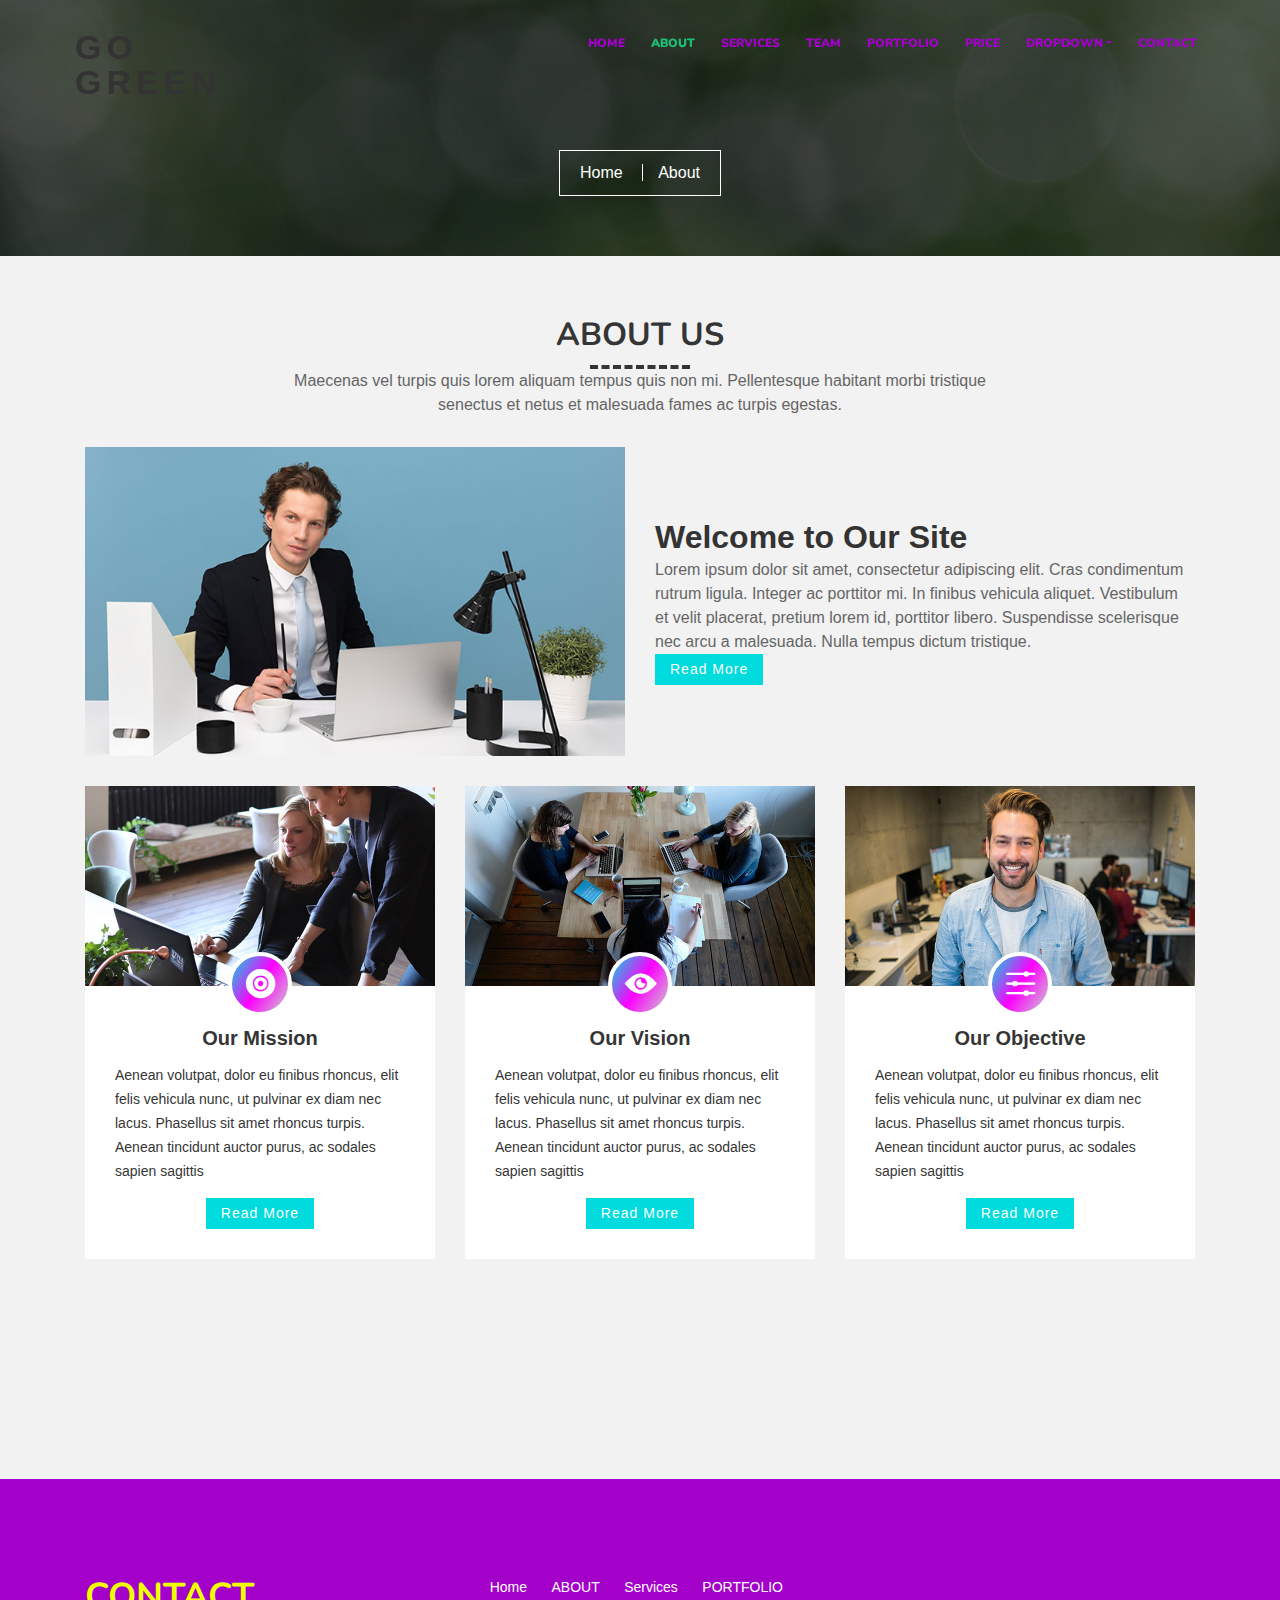
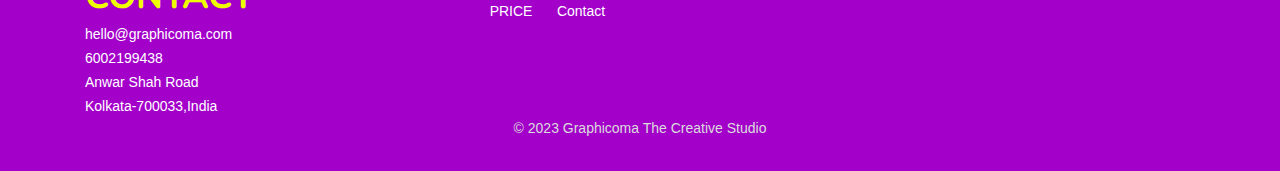
<file: about.html>
<!DOCTYPE html>
<html lang="en">
    <head>
        <meta charset="utf-8">
        <title>GO GREEN | HTML Business Template</title>
        <meta content="width=device-width, initial-scale=1.0" name="viewport">
        <meta content="" name="keywords">
        <meta content="" name="description">

        <!-- Favicons -->
        <link href="img/favicon.ico" rel="icon">
        <link href="img/apple-touch-icon.png" rel="apple-touch-icon">

        <!-- Google Fonts -->
        <link href="https://fonts.googleapis.com/css?family=Montserrat:200,300|Nunito:400,700&display=swap" rel="stylesheet">

        <!-- Bootstrap CSS File -->
        <link href="vendor/bootstrap/css/bootstrap.min.css" rel="stylesheet">

        <!-- Vendor CSS Files -->
        <link href="vendor/ionicons/css/ionicons.min.css" rel="stylesheet">
        <link href="vendor/owlcarousel/assets/owl.carousel.min.css" rel="stylesheet">
        <link href="vendor/lightbox/css/lightbox.min.css" rel="stylesheet">
         <!-- Footer icons -->
         <link rel="stylesheet" href="https://unicons.iconscout.com/release/v4.0.0/css/line.css">
         <link rel="stylesheet" href="https://cdnjs.cloudflare.com/ajax/libs/font-awesome/6.3.0/css/all.min.css" integrity="sha512-SzlrxWUlpfuzQ+pcUCosxcglQRNAq/DZjVsC0lE40xsADsfeQoEypE+enwcOiGjk/bSuGGKHEyjSoQ1zVisanQ==" crossorigin="anonymous" referrerpolicy="no-referrer">

        <!-- Main Stylesheet -->
        <link href="css/style.css" rel="stylesheet">
    </head>

    <body>
        <!-- Header Section Start -->
        <header class="header">
            <div class="container-fluid">
                <div class="logo pull-left">
                    <h1><a href="index.html">GO GREEN</a></h1>
                    <!-- <a href="#"><img src="img/logo.png" alt="" title="" /></a>-->
                </div>

                <nav id="nav-menu-container">
                    <ul class="nav-menu">
                        <li><a href="index.html">Home</a></li>
                        <li class="menu-active"><a href="about.html">About</a></li>
                        <li><a href="service.html">Services</a></li>
                        <li><a href="team.html">Team</a></li>

                        <li><a href="portfolio.html">Portfolio</a></li>
                        <li><a href="price.html">Price</a></li>
                        <li class="menu-has-children"><a href="#">Dropdown <i class="dicon ion-md-arrow-dropdown"></i></a>
                            <ul>
                                <li><a href="">Dropdown Menu</a></li>
                                <li><a href="">Dropdown Menu</a></li>
                                <li><a href="">Dropdown Menu</a></li>
                                <li><a href="">Dropdown Menu</a></li>
                                <li><a href="">Dropdown Menu</a></li>
                            </ul>
                        </li>
                        <li><a href="contact.html">Contact</a></li>
                    </ul>
                </nav>
            </div>
        </header>
        <!-- Header Section End -->
        
        <!-- Banner Section Start-->
        <section class="banner">
            <div class="container">
                <div class="col-lg-12">
                    <div class="banner-nav">
                        <div class="banner-box">
                            <a href="index.html">Home </a>
                            <a href="about.html">About</a>
                        </div>
                    </div>
                </div>
            </div>
        </section>
        <!-- Banner Section End-->

        <!-- About Us Section Start-->
        <section class="about">
            <div class="container">
                <header class="section-header">
                    <h3>About Us</h3>
                    <p>
                        Maecenas vel turpis quis lorem aliquam tempus quis non mi. Pellentesque habitant morbi tristique senectus et netus et malesuada fames ac turpis egestas.
                    </p>
                </header>

                <div class="row align-items-center about-row">
                    <div class="col-md-6">
                        <img src="img/about.jpg" alt="" class="img-fluid">
                    </div>
                    <div class="col-md-6">
                        <h2 class="title"><a href="#">Welcome to Our Site</a></h2>
                        <p>
                            Lorem ipsum dolor sit amet, consectetur adipiscing elit. Cras condimentum rutrum ligula. Integer ac porttitor mi. In finibus vehicula aliquet. Vestibulum et velit placerat, pretium lorem id, porttitor libero. Suspendisse scelerisque nec arcu a malesuada. Nulla tempus dictum tristique.
                        </p>
                        <div class="read-more">
                            <a href="#">Read More</a>
                        </div>
                    </div>
                </div>

                <div class="row about-cols">
                    <div class="col-md-4">
                        <div class="about-col">
                            <div class="img">
                                <img src="img/about-mission.jpg" alt="" class="img-fluid">
                                <div class="icon"><i class="ion-ios-disc"></i></div>
                            </div>
                            <h2 class="title"><a href="#">Our Mission</a></h2>
                            <p>
                                Aenean volutpat, dolor eu finibus rhoncus, elit felis vehicula nunc, ut pulvinar ex diam nec lacus. Phasellus sit amet rhoncus turpis. Aenean tincidunt auctor purus, ac sodales sapien sagittis
                            </p>
                            <div class="read-more">
                                <a href="#">Read More</a>
                            </div>
                        </div>
                    </div>

                    <div class="col-md-4">
                        <div class="about-col">
                            <div class="img">
                                <img src="img/about-vision.jpg" alt="" class="img-fluid">
                                <div class="icon"><i class="ion-ios-eye"></i></div>
                            </div>
                            <h2 class="title"><a href="#">Our Vision</a></h2>
                            <p>
                                Aenean volutpat, dolor eu finibus rhoncus, elit felis vehicula nunc, ut pulvinar ex diam nec lacus. Phasellus sit amet rhoncus turpis. Aenean tincidunt auctor purus, ac sodales sapien sagittis
                            </p>
                            <div class="read-more">
                                <a href="#">Read More</a>
                            </div>
                        </div>
                    </div>

                    <div class="col-md-4">
                        <div class="about-col">
                            <div class="img">
                                <img src="img/about-objective.jpg" alt="" class="img-fluid">
                                <div class="icon"><i class="ion-ios-options"></i></div>
                            </div>
                            <h2 class="title"><a href="#">Our Objective</a></h2>
                            <p>
                                Aenean volutpat, dolor eu finibus rhoncus, elit felis vehicula nunc, ut pulvinar ex diam nec lacus. Phasellus sit amet rhoncus turpis. Aenean tincidunt auctor purus, ac sodales sapien sagittis
                            </p>
                            <div class="read-more">
                                <a href="#">Read More</a>
                            </div>
                        </div>
                    </div>
                </div>
            </div>
        </section>
        <!-- About Us Section End -->

        <!-- Footer Start -->
        <div class="main-content">
            <div class="footer">
                <div class="bubbles">
                    <div class="bubble"
                        style="--size:3.283778460829012rem; --distance:8.273995682244763rem; --position:80.43121961838831%; --time:3.370470516561046s; --delay:-2.4460750377075677s;">
                    </div>
                    <div class="bubble"
                        style="--size:5.048775832023261rem; --distance:8.209048016743958rem; --position:81.24435161533792%; --time:2.689387587750886s; --delay:-3.178866630821537s;">
                    </div>
                    <div class="bubble"
                        style="--size:2.8917775001193196rem; --distance:8.454264258769582rem; --position:-1.892480833658683%; --time:2.870417823317806s; --delay:-3.8694363898657054s;">
                    </div>
                    <div class="bubble"
                        style="--size:2.98950564759547rem; --distance:6.810598321237242rem; --position:100.02057873419844%; --time:2.2412476180211125s; --delay:-3.9669609230968366s;">
                    </div>
                    <div class="bubble"
                        style="--size:3.056008172581711rem; --distance:7.571228915589839rem; --position:101.36290426526402%; --time:3.556279976104421s; --delay:-2.601994631532017s;">
                    </div>
                    <div class="bubble"
                        style="--size:3.22671020910027rem; --distance:8.977876061761204rem; --position:69.44795371340336%; --time:2.0813687087410555s; --delay:-2.561126203255737s;">
                    </div>
                    <div class="bubble"
                        style="--size:5.983498430412179rem; --distance:9.55217569034621rem; --position:33.97699243298395%; --time:2.766369309258826s; --delay:-2.306807070885999s;">
                    </div>
                    <div class="bubble"
                        style="--size:3.7130270767886904rem; --distance:9.15367913841726rem; --position:36.78355273882992%; --time:3.4415953312360266s; --delay:-2.8423432581270194s;">
                    </div>
                    <div class="bubble"
                        style="--size:2.0830849819394457rem; --distance:6.408202865389665rem; --position:-3.7304088146057324%; --time:2.1324701384850853s; --delay:-3.6594998300237567s;">
                    </div>
                    <div class="bubble"
                        style="--size:2.846429800070382rem; --distance:9.850031890259043rem; --position:63.51703893124248%; --time:2.48611792099451s; --delay:-3.957713451098727s;">
                    </div>
                    <div class="bubble"
                        style="--size:2.0204852928911228rem; --distance:7.706337256219967rem; --position:10.659889096699736%; --time:3.8878533177786547s; --delay:-2.7460423807313834s;">
                    </div>
                    <div class="bubble"
                        style="--size:5.148489190934578rem; --distance:7.8185867715909385rem; --position:44.27428830609239%; --time:3.0912972813262374s; --delay:-2.4548184305462204s;">
                    </div>
                    <div class="bubble"
                        style="--size:3.1179981047008507rem; --distance:8.217674226182545rem; --position:-0.8434243039321725%; --time:3.893070336584621s; --delay:-3.482134608090908s;">
                    </div>
                    <div class="bubble"
                        style="--size:3.073022863441822rem; --distance:6.748615665272697rem; --position:17.187709593603337%; --time:2.869641888050805s; --delay:-3.011358944260785s;">
                    </div>
                    <div class="bubble"
                        style="--size:3.040494763665981rem; --distance:6.001078493795163rem; --position:30.428225670705793%; --time:2.1274023672313547s; --delay:-2.269450277325624s;">
                    </div>
                    <div class="bubble"
                        style="--size:2.4934683696411932rem; --distance:9.661759778304251rem; --position:38.28385025284947%; --time:3.3066616446050388s; --delay:-3.903278872741094s;">
                    </div>
                    <div class="bubble"
                        style="--size:4.341153504409132rem; --distance:8.372204276920996rem; --position:8.925467109327556%; --time:2.961530876031502s; --delay:-3.733657008574247s;">
                    </div>
                    <div class="bubble"
                        style="--size:3.017692044104651rem; --distance:7.742406344583268rem; --position:7.135396211953164%; --time:3.9814409149202454s; --delay:-2.769434098028662s;">
                    </div>
                    <div class="bubble"
                        style="--size:5.080150296463536rem; --distance:6.090080087294706rem; --position:99.46159986754385%; --time:3.125230884966736s; --delay:-2.415272316183627s;">
                    </div>
                    <div class="bubble"
                        style="--size:4.220709880817442rem; --distance:6.273886998189256rem; --position:97.58004171875584%; --time:3.1349176005189006s; --delay:-3.9274262276392298s;">
                    </div>
                    <div class="bubble"
                        style="--size:3.567041880882358rem; --distance:6.32323480828306rem; --position:92.70135681477952%; --time:2.1362733605721504s; --delay:-3.1505418730279633s;">
                    </div>
                    <div class="bubble"
                        style="--size:3.5907802134353792rem; --distance:9.870786669090203rem; --position:98.38043362003364%; --time:2.365772524802981s; --delay:-3.155876947312736s;">
                    </div>
                    <div class="bubble"
                        style="--size:3.153202036251672rem; --distance:8.019938162492018rem; --position:17.19668721036048%; --time:3.6277311767623384s; --delay:-3.1876739225876354s;">
                    </div>
                    <div class="bubble"
                        style="--size:3.4877396066133333rem; --distance:8.270634812076594rem; --position:10.484445181872442%; --time:3.0775952904576176s; --delay:-2.2907439552389293s;">
                    </div>
                    <div class="bubble"
                        style="--size:5.766665156529646rem; --distance:9.899439420013206rem; --position:3.2576122174816096%; --time:2.846254474445945s; --delay:-2.0209311226219087s;">
                    </div>
                    <div class="bubble"
                        style="--size:5.239738288627671rem; --distance:8.364557911980619rem; --position:87.23110357446504%; --time:2.1930097960461055s; --delay:-3.0322261546336517s;">
                    </div>
                    <div class="bubble"
                        style="--size:2.1990673841700143rem; --distance:7.720521403005255rem; --position:-0.17107184177207468%; --time:2.5997240933430965s; --delay:-2.07586605687868s;">
                    </div>
                    <div class="bubble"
                        style="--size:2.096379882401747rem; --distance:8.369893834364031rem; --position:32.32516475439321%; --time:3.695249819707472s; --delay:-3.851082655427779s;">
                    </div>
                    <div class="bubble"
                        style="--size:3.638390237165721rem; --distance:9.7664220131003rem; --position:87.38200354757375%; --time:3.862542578562428s; --delay:-2.9797900374453823s;">
                    </div>
                    <div class="bubble"
                        style="--size:2.014227665781494rem; --distance:9.475179023878415rem; --position:18.072465784612906%; --time:2.876721765742051s; --delay:-3.456765174855402s;">
                    </div>
                    <div class="bubble"
                        style="--size:4.835622070747298rem; --distance:6.646442484712818rem; --position:42.56200483263158%; --time:2.4201735129167705s; --delay:-2.129697393514734s;">
                    </div>
                    <div class="bubble"
                        style="--size:2.6544780967758683rem; --distance:9.993914974673478rem; --position:47.41484229787173%; --time:2.6928887058432203s; --delay:-3.6501705520332406s;">
                    </div>
                    <div class="bubble"
                        style="--size:2.1810138227712246rem; --distance:8.625390262659332rem; --position:79.91382406364768%; --time:3.0571539204415643s; --delay:-2.879575299430147s;">
                    </div>
                    <div class="bubble"
                        style="--size:3.9602029523135043rem; --distance:8.811978694178176rem; --position:22.085129474405363%; --time:2.3040885125074015s; --delay:-3.9822714071472305s;">
                    </div>
                    <div class="bubble"
                        style="--size:3.2601731045983255rem; --distance:6.551449087150881rem; --position:56.03044260678546%; --time:3.377917555269709s; --delay:-2.248689205859968s;">
                    </div>
                    <div class="bubble"
                        style="--size:4.724989417802013rem; --distance:8.126549828172152rem; --position:83.76957059823852%; --time:2.8347659523990463s; --delay:-2.4045807342328174s;">
                    </div>
                    <div class="bubble"
                        style="--size:2.4601556144465766rem; --distance:6.451551054345049rem; --position:77.04823997553098%; --time:2.466260099531937s; --delay:-3.8444152858910203s;">
                    </div>
                    <div class="bubble"
                        style="--size:3.5005873287032445rem; --distance:7.9251184298861475rem; --position:-1.7530963025931068%; --time:2.5654285446675242s; --delay:-3.719663280805641s;">
                    </div>
                    <div class="bubble"
                        style="--size:3.287577998169491rem; --distance:9.297377061416393rem; --position:18.741671727246466%; --time:3.341885163952444s; --delay:-2.5715436541146115s;">
                    </div>
                    <div class="bubble"
                        style="--size:5.221728885270182rem; --distance:9.286314646321468rem; --position:42.28149761730227%; --time:3.389657748614331s; --delay:-2.961540852653576s;">
                    </div>
                    <div class="bubble"
                        style="--size:2.818746087299467rem; --distance:6.526311604034215rem; --position:8.32284386562167%; --time:3.533110613536286s; --delay:-3.4929316976539795s;">
                    </div>
                    <div class="bubble"
                        style="--size:3.9555668943551874rem; --distance:7.587517096965727rem; --position:86.98518380989474%; --time:3.8328433866272116s; --delay:-3.947314208169883s;">
                    </div>
                    <div class="bubble"
                        style="--size:5.86344809196979rem; --distance:6.715459413428028rem; --position:93.51712672911347%; --time:3.3194895688568025s; --delay:-2.814996993119309s;">
                    </div>
                    <div class="bubble"
                        style="--size:4.659085472309417rem; --distance:6.833049757751052rem; --position:18.34331186924404%; --time:2.1401803669951542s; --delay:-3.281758431062622s;">
                    </div>
                    <div class="bubble"
                        style="--size:5.647514992520861rem; --distance:6.166187896878902rem; --position:103.56058520261233%; --time:2.7109824838325496s; --delay:-3.5641804780474113s;">
                    </div>
                    <div class="bubble"
                        style="--size:3.4116906103373514rem; --distance:9.87448520511619rem; --position:60.40367758628962%; --time:3.211959351671091s; --delay:-3.909483663267988s;">
                    </div>
                    <div class="bubble"
                        style="--size:4.358059871263618rem; --distance:6.192241875091202rem; --position:55.79560282838993%; --time:3.522040191932956s; --delay:-2.4451874413830073s;">
                    </div>
                    <div class="bubble"
                        style="--size:5.657469779677323rem; --distance:8.59153006822326rem; --position:72.97116848710832%; --time:3.2281152136729996s; --delay:-2.6942268466639807s;">
                    </div>
                    <div class="bubble"
                        style="--size:5.36401084558097rem; --distance:8.032035852980673rem; --position:68.03498132267576%; --time:3.6949889538863347s; --delay:-3.5310246226914868s;">
                    </div>
                    <div class="bubble"
                        style="--size:5.57833766575319rem; --distance:7.499254928961794rem; --position:94.12393327236666%; --time:3.4806354090355405s; --delay:-2.274765603356683s;">
                    </div>
                    <div class="bubble"
                        style="--size:3.2806309747640574rem; --distance:8.488379921065523rem; --position:48.78983463936292%; --time:2.877531426246132s; --delay:-2.096852780408325s;">
                    </div>
                    <div class="bubble"
                        style="--size:2.5739678385733678rem; --distance:8.917657906310211rem; --position:36.30111446297418%; --time:2.132094571645426s; --delay:-2.300338825704596s;">
                    </div>
                    <div class="bubble"
                        style="--size:3.193905105705725rem; --distance:6.837855040140766rem; --position:77.42883266635026%; --time:2.6764254242868546s; --delay:-2.6117600566315358s;">
                    </div>
                    <div class="bubble"
                        style="--size:2.921396795915677rem; --distance:6.017635087648889rem; --position:64.47566942541235%; --time:2.1329836115090024s; --delay:-2.9493514981070006s;">
                    </div>
                    <div class="bubble"
                        style="--size:5.996546073399244rem; --distance:8.438210536324492rem; --position:13.268370807153438%; --time:3.6359501852961262s; --delay:-3.9647431379196347s;">
                    </div>
                    <div class="bubble"
                        style="--size:3.6759907032328405rem; --distance:8.418483277724492rem; --position:32.34008573798657%; --time:2.4480223557558345s; --delay:-2.0329066324347824s;">
                    </div>
                    <div class="bubble"
                        style="--size:4.1642001716890285rem; --distance:7.292867116703618rem; --position:53.7639790538517%; --time:3.502488399088864s; --delay:-2.498372665932038s;">
                    </div>
                    <div class="bubble"
                        style="--size:4.787565853418627rem; --distance:7.002471829807719rem; --position:71.91523290439147%; --time:2.958165535287203s; --delay:-3.874622142256656s;">
                    </div>
                    <div class="bubble"
                        style="--size:2.518311359883132rem; --distance:7.986066195679516rem; --position:64.83491880651033%; --time:2.799838241177398s; --delay:-2.605045923573953s;">
                    </div>
                    <div class="bubble"
                        style="--size:2.876971757413453rem; --distance:6.068564148976618rem; --position:11.865157104893097%; --time:2.827771256360732s; --delay:-2.39512359755763s;">
                    </div>
                    <div class="bubble"
                        style="--size:2.104732688202529rem; --distance:7.730020214979188rem; --position:89.79694218565386%; --time:3.463311919402186s; --delay:-3.12192390140452s;">
                    </div>
                    <div class="bubble"
                        style="--size:3.3360664273276166rem; --distance:7.983397791094809rem; --position:68.65578472758347%; --time:3.9335303632278293s; --delay:-3.4294180673320884s;">
                    </div>
                    <div class="bubble"
                        style="--size:3.9727817769810656rem; --distance:9.566771590971191rem; --position:8.31120576187265%; --time:2.205225438795449s; --delay:-3.324358147783013s;">
                    </div>
                    <div class="bubble"
                        style="--size:2.785922768617306rem; --distance:7.082254824315727rem; --position:28.396955159650958%; --time:2.942223891965728s; --delay:-2.5935628505954393s;">
                    </div>
                    <div class="bubble"
                        style="--size:4.2464496070749rem; --distance:6.691569284526946rem; --position:42.54917838169232%; --time:3.127523856909967s; --delay:-2.954291705842826s;">
                    </div>
                    <div class="bubble"
                        style="--size:5.723073490329043rem; --distance:9.090319785576288rem; --position:-3.3796480533643103%; --time:2.2633471262800557s; --delay:-3.2578755649237174s;">
                    </div>
                    <div class="bubble"
                        style="--size:3.219530490661871rem; --distance:7.4797090026341495rem; --position:101.94887397738762%; --time:2.1036948366679686s; --delay:-2.751593490682857s;">
                    </div>
                    <div class="bubble"
                        style="--size:2.1814720163593524rem; --distance:6.396504615967695rem; --position:50.89372542693971%; --time:2.582017377993537s; --delay:-2.906294282914755s;">
                    </div>
                    <div class="bubble"
                        style="--size:5.809553529495087rem; --distance:7.464097429978566rem; --position:90.38559551607041%; --time:3.7652915434285816s; --delay:-2.354212300265661s;">
                    </div>
                    <div class="bubble"
                        style="--size:3.62120707963538rem; --distance:9.076979425692606rem; --position:11.150253759803633%; --time:3.0486377247236534s; --delay:-2.8041488577211697s;">
                    </div>
                    <div class="bubble"
                        style="--size:5.00310856270532rem; --distance:9.170735560719102rem; --position:64.58179397075584%; --time:3.7656580293692796s; --delay:-2.893674658194128s;">
                    </div>
                    <div class="bubble"
                        style="--size:2.709501141760601rem; --distance:7.8373914558643705rem; --position:5.674632497742465%; --time:3.395681112908417s; --delay:-2.2649544585446963s;">
                    </div>
                    <div class="bubble"
                        style="--size:5.863530345348175rem; --distance:6.010688703517391rem; --position:8.068803588662359%; --time:3.027313856154054s; --delay:-2.231948018674604s;">
                    </div>
                    <div class="bubble"
                        style="--size:3.184680382015328rem; --distance:8.878536191481098rem; --position:8.386217564803701%; --time:3.9938236104040246s; --delay:-3.582227746566318s;">
                    </div>
                    <div class="bubble"
                        style="--size:5.634096080720658rem; --distance:9.852119364968344rem; --position:1.083944673937438%; --time:2.332288460957819s; --delay:-2.8850298727934875s;">
                    </div>
                    <div class="bubble"
                        style="--size:3.4014949844199958rem; --distance:8.171860996672919rem; --position:84.2657700109125%; --time:2.2494226346466255s; --delay:-2.5677067273975007s;">
                    </div>
                    <div class="bubble"
                        style="--size:3.25901366738288rem; --distance:7.677629208945115rem; --position:51.318943432823694%; --time:2.8086005653923443s; --delay:-3.8858374739056676s;">
                    </div>
                    <div class="bubble"
                        style="--size:2.738787520059482rem; --distance:7.215369023176211rem; --position:56.250543764215685%; --time:3.976054489308197s; --delay:-2.326983298866254s;">
                    </div>
                    <div class="bubble"
                        style="--size:2.2159404026193075rem; --distance:6.656577136470761rem; --position:6.693028946147312%; --time:2.864055961058856s; --delay:-2.4300716543937217s;">
                    </div>
                    <div class="bubble"
                        style="--size:4.21593419511934rem; --distance:8.927963260087107rem; --position:25.147537992688058%; --time:3.009996529717521s; --delay:-3.0238438289524225s;">
                    </div>
                    <div class="bubble"
                        style="--size:5.179991621161971rem; --distance:6.3853169980031845rem; --position:102.46036383116052%; --time:2.493617740988301s; --delay:-3.200833645229917s;">
                    </div>
                    <div class="bubble"
                        style="--size:5.513584744686991rem; --distance:8.22544620750663rem; --position:101.1452384048811%; --time:3.282739845432842s; --delay:-3.661873228440018s;">
                    </div>
                    <div class="bubble"
                        style="--size:3.339183876739143rem; --distance:9.526513756713628rem; --position:29.882131632276284%; --time:2.4931248570889335s; --delay:-2.475593644022913s;">
                    </div>
                    <div class="bubble"
                        style="--size:5.572625591150981rem; --distance:7.345648077046019rem; --position:22.8560703003273%; --time:2.7498169626967566s; --delay:-2.17990566059977s;">
                    </div>
                    <div class="bubble"
                        style="--size:4.1177605678413265rem; --distance:8.34852219885391rem; --position:29.490529078305904%; --time:3.2706309302541188s; --delay:-3.7771110698550556s;">
                    </div>
                    <div class="bubble"
                        style="--size:5.9527591413810015rem; --distance:8.228548797101368rem; --position:86.92141319108892%; --time:2.1195045300057886s; --delay:-2.1550354449961038s;">
                    </div>
                    <div class="bubble"
                        style="--size:3.4122434983866006rem; --distance:7.8470984688972765rem; --position:-4.737684816944457%; --time:3.361433469609846s; --delay:-2.7510535260586435s;">
                    </div>
                    <div class="bubble"
                        style="--size:3.767163633315376rem; --distance:8.004107269407179rem; --position:58.86574552235167%; --time:2.4584153129693487s; --delay:-3.8899327217598216s;">
                    </div>
                    <div class="bubble"
                        style="--size:4.966101867270128rem; --distance:8.096238035862653rem; --position:73.33011876280814%; --time:3.2569085513280767s; --delay:-2.927105754623504s;">
                    </div>
                    <div class="bubble"
                        style="--size:5.239318894400097rem; --distance:8.21018133412617rem; --position:49.79329539415349%; --time:2.486417355278126s; --delay:-3.935240915466869s;">
                    </div>
                    <div class="bubble"
                        style="--size:2.309860158972202rem; --distance:8.23350401700413rem; --position:52.762390580567924%; --time:3.253681340156047s; --delay:-3.39928187900957s;">
                    </div>
                    <div class="bubble"
                        style="--size:5.405641933124867rem; --distance:7.787670658003827rem; --position:55.299301993538734%; --time:2.9254208880312023s; --delay:-3.4035022943444453s;">
                    </div>
                    <div class="bubble"
                        style="--size:4.7889435136433365rem; --distance:8.059493307179075rem; --position:6.476650057477524%; --time:2.8831662912305407s; --delay:-2.469760261123794s;">
                    </div>
                    <div class="bubble"
                        style="--size:5.202159646625798rem; --distance:6.485068767986836rem; --position:17.188791799414645%; --time:2.5591245696178158s; --delay:-2.547017621074239s;">
                    </div>
                    <div class="bubble"
                        style="--size:2.6536622797162357rem; --distance:7.047091090720969rem; --position:99.8065168678203%; --time:3.1358735873884225s; --delay:-2.7674896723499964s;">
                    </div>
                    <div class="bubble"
                        style="--size:5.455813017594882rem; --distance:7.92331827436949rem; --position:56.29121034809554%; --time:2.9592446232978804s; --delay:-3.0628319945178304s;">
                    </div>
                    <div class="bubble"
                        style="--size:5.376750549059151rem; --distance:7.037706886415796rem; --position:90.43150179415491%; --time:3.4947245448237947s; --delay:-2.7649519449431956s;">
                    </div>
                    <div class="bubble"
                        style="--size:3.6759966425104382rem; --distance:9.304354596540962rem; --position:50.078877699643236%; --time:2.364227888914125s; --delay:-2.1049591636942835s;">
                    </div>
                    <div class="bubble"
                        style="--size:2.6416988575492812rem; --distance:8.426364301174832rem; --position:34.50261001869937%; --time:3.1489044014899474s; --delay:-2.872308171609069s;">
                    </div>
                    <div class="bubble"
                        style="--size:3.039820548413071rem; --distance:7.700594071278777rem; --position:54.369437773201135%; --time:2.3518890849934877s; --delay:-3.816455915222773s;">
                    </div>
                    <div class="bubble"
                        style="--size:4.946041332561464rem; --distance:9.940105274558535rem; --position:93.38341839478599%; --time:3.515708411924009s; --delay:-2.139929822750188s;">
                    </div>
                    <div class="bubble"
                        style="--size:2.263980751965552rem; --distance:6.845227344107201rem; --position:7.6223749655636635%; --time:3.2543534151869933s; --delay:-3.5968097313692247s;">
                    </div>
                    <div class="bubble"
                        style="--size:2.9705072994554786rem; --distance:6.417811696490268rem; --position:0.9010946526242307%; --time:3.869664661904819s; --delay:-2.817867407827982s;">
                    </div>
                    <div class="bubble"
                        style="--size:3.7636117769983146rem; --distance:9.28767671082202rem; --position:104.59608438872068%; --time:2.6660045314116205s; --delay:-3.0279672533679767s;">
                    </div>
                    <div class="bubble"
                        style="--size:2.534147718025401rem; --distance:9.761714609373762rem; --position:17.47044672925322%; --time:3.8859389327208964s; --delay:-3.3352631179315866s;">
                    </div>
                    <div class="bubble"
                        style="--size:5.809103802369521rem; --distance:9.865569439286801rem; --position:15.660853702232227%; --time:2.518863325103205s; --delay:-3.5808886812518383s;">
                    </div>
                    <div class="bubble"
                        style="--size:2.4500873479914125rem; --distance:7.274598849994393rem; --position:36.897733125341446%; --time:3.3461286093771387s; --delay:-3.6280095853685674s;">
                    </div>
                    <div class="bubble"
                        style="--size:5.773371959699836rem; --distance:8.463136547655406rem; --position:35.06048100391646%; --time:3.209957922113289s; --delay:-3.0079091255606945s;">
                    </div>
                    <div class="bubble"
                        style="--size:4.3926522787512265rem; --distance:9.612613676284077rem; --position:22.262054455432867%; --time:2.373303643948798s; --delay:-3.0679725632400907s;">
                    </div>
                    <div class="bubble"
                        style="--size:3.952708176353637rem; --distance:9.169495699134323rem; --position:55.04449087079253%; --time:2.7418325241308232s; --delay:-3.3828476409270283s;">
                    </div>
                    <div class="bubble"
                        style="--size:3.844775009709453rem; --distance:8.355266723179703rem; --position:3.429889023129533%; --time:3.804465386878591s; --delay:-2.513210465049223s;">
                    </div>
                    <div class="bubble"
                        style="--size:2.375822423531286rem; --distance:8.085306102003058rem; --position:51.444859856544134%; --time:3.5291234902803015s; --delay:-3.174879273882913s;">
                    </div>
                    <div class="bubble"
                        style="--size:3.987597068631678rem; --distance:6.323842998471056rem; --position:58.472598393140736%; --time:3.6685014540532994s; --delay:-2.125640472580853s;">
                    </div>
                    <div class="bubble"
                        style="--size:3.826556536162788rem; --distance:8.093657912781008rem; --position:47.22358687899771%; --time:2.46067661652588s; --delay:-2.795336044113773s;">
                    </div>
                    <div class="bubble"
                        style="--size:5.409522304422901rem; --distance:8.08453713835749rem; --position:7.192255114868317%; --time:3.6024864503739416s; --delay:-2.02777453028783s;">
                    </div>
                    <div class="bubble"
                        style="--size:2.33220717107433rem; --distance:6.015929004226659rem; --position:69.52801341775708%; --time:3.072171961227187s; --delay:-2.4004690861766145s;">
                    </div>
                    <div class="bubble"
                        style="--size:3.1897153674684295rem; --distance:7.970038416707961rem; --position:79.81130078644377%; --time:3.2691207165145544s; --delay:-3.1095874096110614s;">
                    </div>
                    <div class="bubble"
                        style="--size:3.043749061825313rem; --distance:9.519971455545065rem; --position:-2.8790650455965716%; --time:2.5921789839789624s; --delay:-3.3392150143930954s;">
                    </div>
                    <div class="bubble"
                        style="--size:2.016067925148069rem; --distance:6.601355813566787rem; --position:12.042692941814398%; --time:3.302733338826566s; --delay:-2.666684825220276s;">
                    </div>
                    <div class="bubble"
                        style="--size:2.3135489970103658rem; --distance:8.429205824133346rem; --position:10.078502192237377%; --time:3.478083377118066s; --delay:-2.3933149990580658s;">
                    </div>
                    <div class="bubble"
                        style="--size:2.3997743557871374rem; --distance:7.408088419264727rem; --position:35.09525576349087%; --time:3.389315536809761s; --delay:-3.7218046643592877s;">
                    </div>
                    <div class="bubble"
                        style="--size:5.41080890592663rem; --distance:6.263885540517833rem; --position:88.47970464538236%; --time:3.791977923545102s; --delay:-2.1539409602055803s;">
                    </div>
                    <div class="bubble"
                        style="--size:4.187278503726575rem; --distance:8.495185390066428rem; --position:55.2879387519304%; --time:3.8691313236516165s; --delay:-3.7558742796010205s;">
                    </div>
                    <div class="bubble"
                        style="--size:5.2260631351390066rem; --distance:6.953165091043609rem; --position:87.01664638966206%; --time:2.2054605348148777s; --delay:-2.0729929853657163s;">
                    </div>
                    <div class="bubble"
                        style="--size:3.2309243043140823rem; --distance:8.90242528602417rem; --position:70.6941354974967%; --time:2.420572336985768s; --delay:-3.902986636768033s;">
                    </div>
                    <div class="bubble"
                        style="--size:4.416267568041894rem; --distance:8.454455353587463rem; --position:16.18344707827548%; --time:2.6786658712942186s; --delay:-3.7145978779515363s;">
                    </div>
                    <div class="bubble"
                        style="--size:5.179842125942596rem; --distance:6.279313089480346rem; --position:51.631946389170714%; --time:2.9215376152158723s; --delay:-3.579196747493768s;">
                    </div>
                    <div class="bubble"
                        style="--size:4.298088157115222rem; --distance:8.644044369523485rem; --position:25.709431630582966%; --time:3.9945321241856395s; --delay:-3.6007615466734237s;">
                    </div>
                </div>
                <div class="content">
                    <div class="container">
                        <div class="footer__label">
                            <h2 class="footer__title">CONTACT</h2>
                            <span class="footer__subtitle"><a href="mailto:hello@graphicoma.com">hello@graphicoma.com</a></span><br>
                            <span class="footer__subtitle">6002199438</span><br>
                            <span class="footer__subtitle">Anwar Shah Road</span><br>
                            <span class="footer__subtitle">Kolkata-700033,India</span>
    
                        </div>
    
                        <!-- <ul class="footer__links">
                            <li>
                                <b href="about.html" class="footer__link">about </b>
                            </li>
                            <li>
                                <b href="portfolio.html" class="footer__link">portfolio</b>
                            </li>
                            <li>
                                <b href="service.html" class="footer__link">service</b>
                            </li>
                        </ul> -->
                        <div class="footer-menu">
                            <ul>
                                <li><a href="#">Home</a></li>
                                <li><a href="#">ABOUT</a></li>
                                <li><a href="#">Services</a></li>
                                <li><a href="#">PORTFOLIO</a></li>
                                <li><a href="#">PRICE</a></li>
                                <li><a href="#">Contact</a></li>
                            </ul>
                        </div>
                        <div class="footer__social__color">
                        <ul class="footer__socials">
                           <a href="https://github.com/" class="footer__social">
                                <i class="uil uil-github-alt social__icon"></i>
                            </a>
                            <a href="" class="footer__social">
                                <i class="fa-brands fa-codepen"></i>
                            </a>
                            <a href="" class="footer__social">
                                <i class="uil uil-instagram"></i>
                            </a>
                            <a href="" class="footer__social">
                                <i class="uil uil-linkedin-alt"></i>
                            </a>
                        </ul>
                    </div></div>
                   
                    <p class="footer__copy">© 2023  Graphicoma The Creative Studio</p>
                </div>
            </div>
            <svg style="position:fixed; top:100vh">
                <defs>
                    <filter id="blob">
                        <feGaussianBlur in="SourceGraphic" stdDeviation="10" result="blur"></feGaussianBlur>
                        <feColorMatrix in="blur" mode="matrix" values="1 0 0 0 0  0 1 0 0 0  0 0 1 0 0  0 0 0 19 -9"
                            result="blob"></feColorMatrix>
                    </filter>
                </defs>
            </svg>
        </div>
        <!-- Footer End -->

        <a href="#" class="back-to-top"><i class="ion-md-arrow-dropup"></i></a>

        <!-- Vendor JS Files -->
        <script src="vendor/jquery/jquery.min.js"></script>
        <script src="vendor/jquery/jquery-migrate.min.js"></script>
        <script src="vendor/bootstrap/js/bootstrap.bundle.min.js"></script>
        <script src="vendor/easing/easing.min.js"></script>
        <script src="vendor/superfish/hoverIntent.js"></script>
        <script src="vendor/superfish/superfish.min.js"></script>
        <script src="vendor/waypoints/waypoints.min.js"></script>
        <script src="vendor/touchSwipe/jquery.touchSwipe.min.js"></script>
        <script src="vendor/counterup/counterup.min.js"></script>
        <script src="vendor/owlcarousel/owl.carousel.min.js"></script>
        <script src="vendor/isotope/isotope.pkgd.min.js"></script>
        <script src="vendor/lightbox/js/lightbox.min.js"></script>

        <!-- Main Javascript File -->
        <script src="js/main.js"></script>

    </body>
</html>
</file>
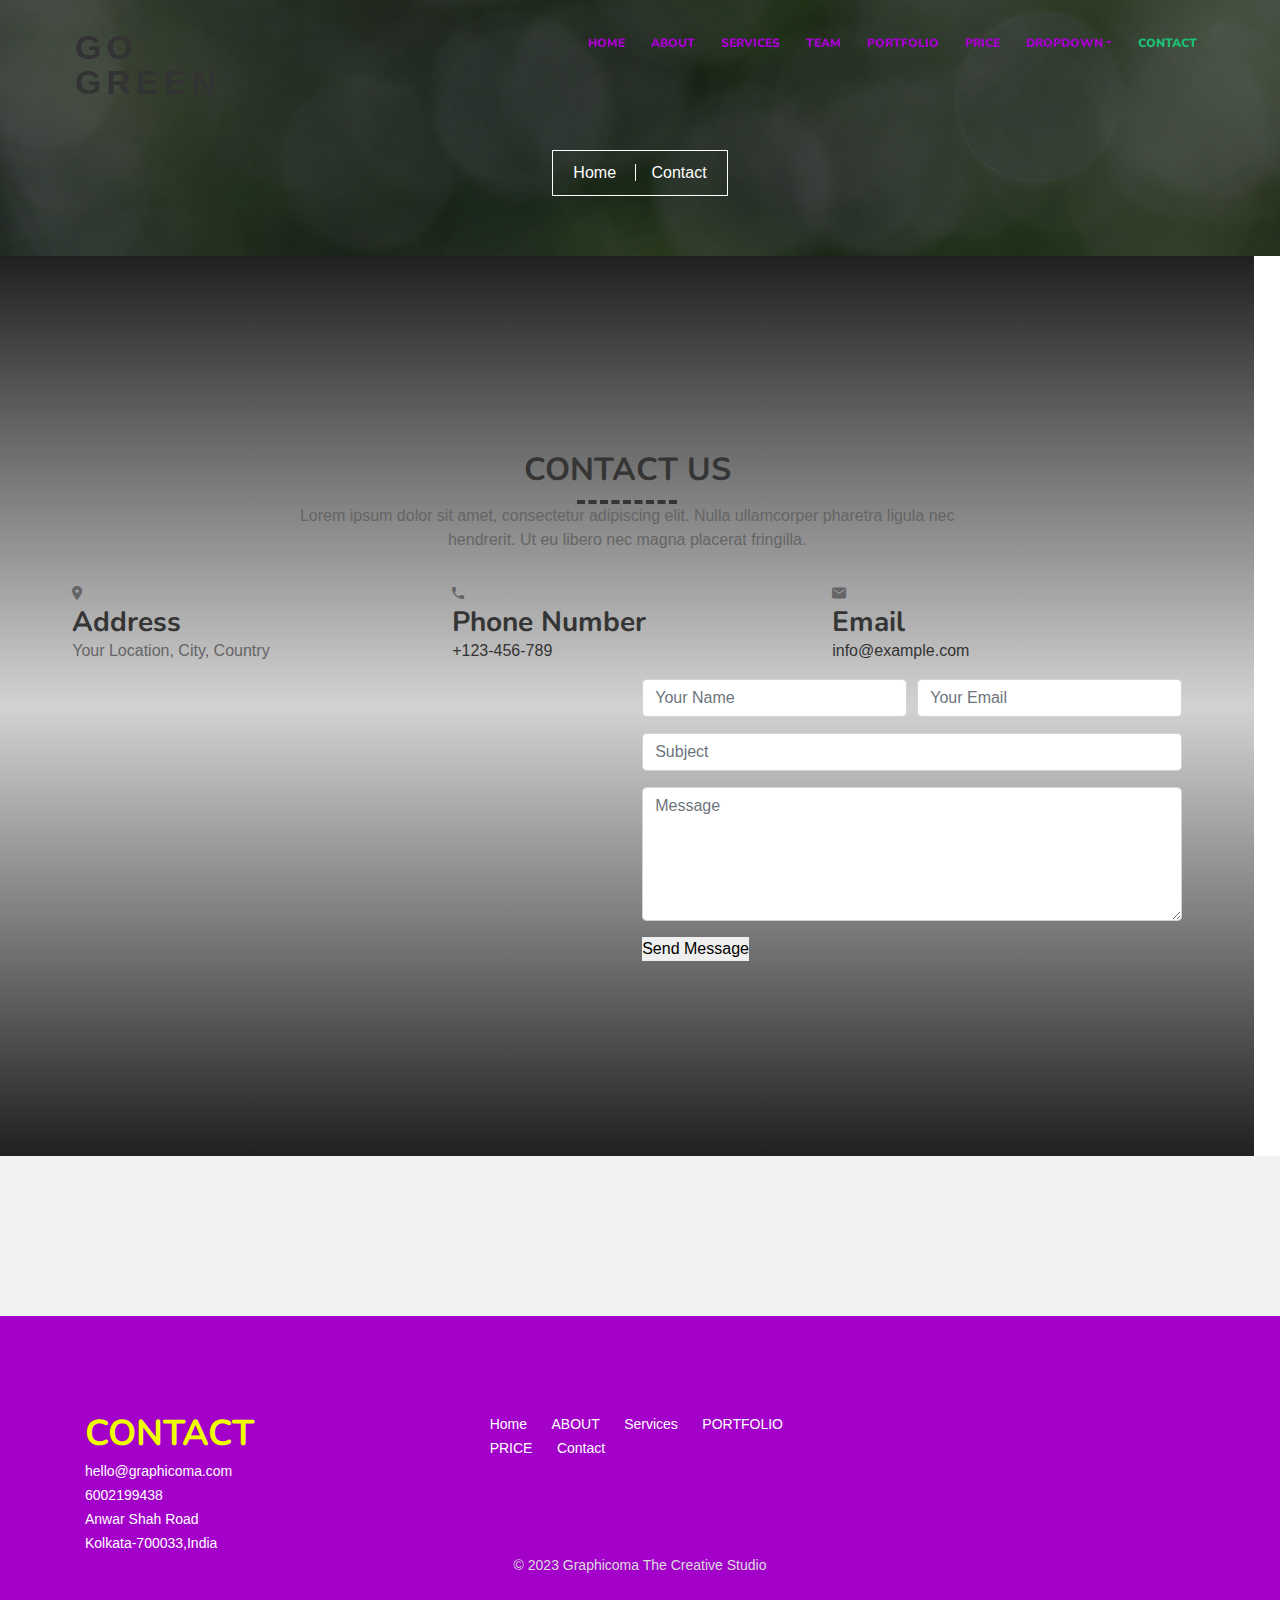
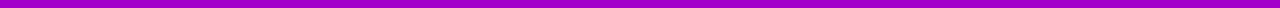
<file: contact.html>
<!DOCTYPE html>
<html lang="en">
    <head>
        <meta charset="utf-8">
        <title>GO GREEN | HTML Business Template</title>
        <meta content="width=device-width, initial-scale=1.0" name="viewport">
        <meta content="" name="keywords">
        <meta content="" name="description">

        <!-- Favicons -->
        <link href="img/favicon.ico" rel="icon">
        <link href="img/apple-touch-icon.png" rel="apple-touch-icon">

        <!-- Google Fonts -->
        <link href="https://fonts.googleapis.com/css?family=Montserrat:200,300|Nunito:400,700&display=swap" rel="stylesheet">

        <!-- Bootstrap CSS File -->
        <link href="vendor/bootstrap/css/bootstrap.min.css" rel="stylesheet">

        <!-- Vendor CSS Files -->
        <link href="vendor/ionicons/css/ionicons.min.css" rel="stylesheet">
        <link href="vendor/owlcarousel/assets/owl.carousel.min.css" rel="stylesheet">
        <link href="vendor/lightbox/css/lightbox.min.css" rel="stylesheet">

        <!-- Main Stylesheet -->
        <link href="css/style.css" rel="stylesheet">
    </head>

    <body>
        <!-- Header Section Start -->
        <header class="header">
            <div class="container-fluid">
                <div class="logo pull-left">
                    <h1><a href="index.html">GO GREEN</a></h1>
                    <!-- <a href="#"><img src="img/logo.png" alt="" title="" /></a>-->
                </div>

                <nav id="nav-menu-container">
                    <ul class="nav-menu">
                        <li><a href="index.html">Home</a></li>
                        <li><a href="about.html">About</a></li>
                        <li><a href="service.html">Services</a></li>
                        <li><a href="team.html">Team</a></li>

                        <li><a href="portfolio.html">Portfolio</a></li>
                        <li><a href="price.html">Price</a></li>
                        <li class="menu-has-children"><a href="#">Dropdown <i class="dicon ion-md-arrow-dropdown"></i></a>
                            <ul>
                                <li><a href="">Dropdown Menu</a></li>
                                <li><a href="">Dropdown Menu</a></li>
                                <li><a href="">Dropdown Menu</a></li>
                                <li><a href="">Dropdown Menu</a></li>
                                <li><a href="">Dropdown Menu</a></li>
                            </ul>
                        </li>
                        <li class="menu-active"><a href="contact.html">Contact</a></li>
                    </ul>
                </nav>
            </div>
        </header>
        <!-- Header Section End -->
        
        <!-- Banner Section Start-->
        <section class="banner">
            <div class="container">
                <div class="col-lg-12">
                    <div class="banner-nav">
                        <div class="banner-box">
                            <a href="index.html">Home </a>
                            <a href="contact.html">Contact</a>
                        </div>
                    </div>
                </div>
            </div>
        </section>
        <!-- Banner Section End-->

        <!-- Contact Section Start -->
        <section class="contact">
            <div class="container">
                <div class="section-header">
                    <h3 class="section-title">Contact Us</h3>
                    <p>
                        Lorem ipsum dolor sit amet, consectetur adipiscing elit. Nulla ullamcorper pharetra ligula nec hendrerit. Ut eu libero nec magna placerat fringilla.
                    </p>
                </div>

                <div class="row contact-info">
                    <div class="col-md-4">
                        <div class="contact-address">
                            <i class="ion-md-pin"></i>
                            <h3>Address</h3>
                            <address>Your Location, City, Country</address>
                        </div>
                    </div>

                    <div class="col-md-4">
                        <div class="contact-phone">
                            <i class="ion-md-call"></i>
                            <h3>Phone Number</h3>
                            <p><a href="tel:+123-456-789">+123-456-789</a></p>
                        </div>
                    </div>

                    <div class="col-md-4">
                        <div class="contact-email">
                            <i class="ion-md-mail"></i>
                            <h3>Email</h3>
                            <p><a href="mailto:info@example.com">info@example.com</a></p>
                        </div>
                    </div>
                </div>

                <div class="row">
                    <div class="col-md-6">
                        <div class="map">
                            <iframe src="https://www.google.com/maps/embed?pb=!1m18!1m12!1m3!1d26361250.667320687!2d-113.75533773453304!3d36.24128894212527!2m3!1f0!2f0!3f0!3m2!1i1024!2i768!4f13.1!3m3!1m2!1s0x54eab584e432360b%3A0x1c3bb99243deb742!2sUnited%20States!5e0!3m2!1sen!2sbd!4v1574923227698!5m2!1sen!2sbd" frameborder="0" style="border:0;" allowfullscreen=""></iframe>
                        </div>
                    </div>
                    <div class="col-md-6">
                        <div class="form">
                            <form class="contactForm">
                                <div class="form-row">
                                    <div class="form-group col-md-6">
                                        <input type="text" class="form-control" placeholder="Your Name" />
                                    </div>
                                    <div class="form-group col-md-6">
                                        <input type="email" class="form-control" placeholder="Your Email" />
                                    </div>
                                </div>
                                <div class="form-group">
                                    <input type="text" class="form-control" placeholder="Subject" />
                                </div>
                                <div class="form-group">
                                    <textarea class="form-control" rows="5" placeholder="Message"></textarea>
                                </div>
                                <div><button type="submit">Send Message</button></div>
                            </form>
                        </div>
                    </div>
                </div>
            </div>
        </section>
        <!-- Contact Section End -->

        <!-- Footer Start -->
        <div class="main-content">
            <div class="footer">
                <div class="bubbles">
                    <div class="bubble"
                        style="--size:3.283778460829012rem; --distance:8.273995682244763rem; --position:80.43121961838831%; --time:3.370470516561046s; --delay:-2.4460750377075677s;">
                    </div>
                    <div class="bubble"
                        style="--size:5.048775832023261rem; --distance:8.209048016743958rem; --position:81.24435161533792%; --time:2.689387587750886s; --delay:-3.178866630821537s;">
                    </div>
                    <div class="bubble"
                        style="--size:2.8917775001193196rem; --distance:8.454264258769582rem; --position:-1.892480833658683%; --time:2.870417823317806s; --delay:-3.8694363898657054s;">
                    </div>
                    <div class="bubble"
                        style="--size:2.98950564759547rem; --distance:6.810598321237242rem; --position:100.02057873419844%; --time:2.2412476180211125s; --delay:-3.9669609230968366s;">
                    </div>
                    <div class="bubble"
                        style="--size:3.056008172581711rem; --distance:7.571228915589839rem; --position:101.36290426526402%; --time:3.556279976104421s; --delay:-2.601994631532017s;">
                    </div>
                    <div class="bubble"
                        style="--size:3.22671020910027rem; --distance:8.977876061761204rem; --position:69.44795371340336%; --time:2.0813687087410555s; --delay:-2.561126203255737s;">
                    </div>
                    <div class="bubble"
                        style="--size:5.983498430412179rem; --distance:9.55217569034621rem; --position:33.97699243298395%; --time:2.766369309258826s; --delay:-2.306807070885999s;">
                    </div>
                    <div class="bubble"
                        style="--size:3.7130270767886904rem; --distance:9.15367913841726rem; --position:36.78355273882992%; --time:3.4415953312360266s; --delay:-2.8423432581270194s;">
                    </div>
                    <div class="bubble"
                        style="--size:2.0830849819394457rem; --distance:6.408202865389665rem; --position:-3.7304088146057324%; --time:2.1324701384850853s; --delay:-3.6594998300237567s;">
                    </div>
                    <div class="bubble"
                        style="--size:2.846429800070382rem; --distance:9.850031890259043rem; --position:63.51703893124248%; --time:2.48611792099451s; --delay:-3.957713451098727s;">
                    </div>
                    <div class="bubble"
                        style="--size:2.0204852928911228rem; --distance:7.706337256219967rem; --position:10.659889096699736%; --time:3.8878533177786547s; --delay:-2.7460423807313834s;">
                    </div>
                    <div class="bubble"
                        style="--size:5.148489190934578rem; --distance:7.8185867715909385rem; --position:44.27428830609239%; --time:3.0912972813262374s; --delay:-2.4548184305462204s;">
                    </div>
                    <div class="bubble"
                        style="--size:3.1179981047008507rem; --distance:8.217674226182545rem; --position:-0.8434243039321725%; --time:3.893070336584621s; --delay:-3.482134608090908s;">
                    </div>
                    <div class="bubble"
                        style="--size:3.073022863441822rem; --distance:6.748615665272697rem; --position:17.187709593603337%; --time:2.869641888050805s; --delay:-3.011358944260785s;">
                    </div>
                    <div class="bubble"
                        style="--size:3.040494763665981rem; --distance:6.001078493795163rem; --position:30.428225670705793%; --time:2.1274023672313547s; --delay:-2.269450277325624s;">
                    </div>
                    <div class="bubble"
                        style="--size:2.4934683696411932rem; --distance:9.661759778304251rem; --position:38.28385025284947%; --time:3.3066616446050388s; --delay:-3.903278872741094s;">
                    </div>
                    <div class="bubble"
                        style="--size:4.341153504409132rem; --distance:8.372204276920996rem; --position:8.925467109327556%; --time:2.961530876031502s; --delay:-3.733657008574247s;">
                    </div>
                    <div class="bubble"
                        style="--size:3.017692044104651rem; --distance:7.742406344583268rem; --position:7.135396211953164%; --time:3.9814409149202454s; --delay:-2.769434098028662s;">
                    </div>
                    <div class="bubble"
                        style="--size:5.080150296463536rem; --distance:6.090080087294706rem; --position:99.46159986754385%; --time:3.125230884966736s; --delay:-2.415272316183627s;">
                    </div>
                    <div class="bubble"
                        style="--size:4.220709880817442rem; --distance:6.273886998189256rem; --position:97.58004171875584%; --time:3.1349176005189006s; --delay:-3.9274262276392298s;">
                    </div>
                    <div class="bubble"
                        style="--size:3.567041880882358rem; --distance:6.32323480828306rem; --position:92.70135681477952%; --time:2.1362733605721504s; --delay:-3.1505418730279633s;">
                    </div>
                    <div class="bubble"
                        style="--size:3.5907802134353792rem; --distance:9.870786669090203rem; --position:98.38043362003364%; --time:2.365772524802981s; --delay:-3.155876947312736s;">
                    </div>
                    <div class="bubble"
                        style="--size:3.153202036251672rem; --distance:8.019938162492018rem; --position:17.19668721036048%; --time:3.6277311767623384s; --delay:-3.1876739225876354s;">
                    </div>
                    <div class="bubble"
                        style="--size:3.4877396066133333rem; --distance:8.270634812076594rem; --position:10.484445181872442%; --time:3.0775952904576176s; --delay:-2.2907439552389293s;">
                    </div>
                    <div class="bubble"
                        style="--size:5.766665156529646rem; --distance:9.899439420013206rem; --position:3.2576122174816096%; --time:2.846254474445945s; --delay:-2.0209311226219087s;">
                    </div>
                    <div class="bubble"
                        style="--size:5.239738288627671rem; --distance:8.364557911980619rem; --position:87.23110357446504%; --time:2.1930097960461055s; --delay:-3.0322261546336517s;">
                    </div>
                    <div class="bubble"
                        style="--size:2.1990673841700143rem; --distance:7.720521403005255rem; --position:-0.17107184177207468%; --time:2.5997240933430965s; --delay:-2.07586605687868s;">
                    </div>
                    <div class="bubble"
                        style="--size:2.096379882401747rem; --distance:8.369893834364031rem; --position:32.32516475439321%; --time:3.695249819707472s; --delay:-3.851082655427779s;">
                    </div>
                    <div class="bubble"
                        style="--size:3.638390237165721rem; --distance:9.7664220131003rem; --position:87.38200354757375%; --time:3.862542578562428s; --delay:-2.9797900374453823s;">
                    </div>
                    <div class="bubble"
                        style="--size:2.014227665781494rem; --distance:9.475179023878415rem; --position:18.072465784612906%; --time:2.876721765742051s; --delay:-3.456765174855402s;">
                    </div>
                    <div class="bubble"
                        style="--size:4.835622070747298rem; --distance:6.646442484712818rem; --position:42.56200483263158%; --time:2.4201735129167705s; --delay:-2.129697393514734s;">
                    </div>
                    <div class="bubble"
                        style="--size:2.6544780967758683rem; --distance:9.993914974673478rem; --position:47.41484229787173%; --time:2.6928887058432203s; --delay:-3.6501705520332406s;">
                    </div>
                    <div class="bubble"
                        style="--size:2.1810138227712246rem; --distance:8.625390262659332rem; --position:79.91382406364768%; --time:3.0571539204415643s; --delay:-2.879575299430147s;">
                    </div>
                    <div class="bubble"
                        style="--size:3.9602029523135043rem; --distance:8.811978694178176rem; --position:22.085129474405363%; --time:2.3040885125074015s; --delay:-3.9822714071472305s;">
                    </div>
                    <div class="bubble"
                        style="--size:3.2601731045983255rem; --distance:6.551449087150881rem; --position:56.03044260678546%; --time:3.377917555269709s; --delay:-2.248689205859968s;">
                    </div>
                    <div class="bubble"
                        style="--size:4.724989417802013rem; --distance:8.126549828172152rem; --position:83.76957059823852%; --time:2.8347659523990463s; --delay:-2.4045807342328174s;">
                    </div>
                    <div class="bubble"
                        style="--size:2.4601556144465766rem; --distance:6.451551054345049rem; --position:77.04823997553098%; --time:2.466260099531937s; --delay:-3.8444152858910203s;">
                    </div>
                    <div class="bubble"
                        style="--size:3.5005873287032445rem; --distance:7.9251184298861475rem; --position:-1.7530963025931068%; --time:2.5654285446675242s; --delay:-3.719663280805641s;">
                    </div>
                    <div class="bubble"
                        style="--size:3.287577998169491rem; --distance:9.297377061416393rem; --position:18.741671727246466%; --time:3.341885163952444s; --delay:-2.5715436541146115s;">
                    </div>
                    <div class="bubble"
                        style="--size:5.221728885270182rem; --distance:9.286314646321468rem; --position:42.28149761730227%; --time:3.389657748614331s; --delay:-2.961540852653576s;">
                    </div>
                    <div class="bubble"
                        style="--size:2.818746087299467rem; --distance:6.526311604034215rem; --position:8.32284386562167%; --time:3.533110613536286s; --delay:-3.4929316976539795s;">
                    </div>
                    <div class="bubble"
                        style="--size:3.9555668943551874rem; --distance:7.587517096965727rem; --position:86.98518380989474%; --time:3.8328433866272116s; --delay:-3.947314208169883s;">
                    </div>
                    <div class="bubble"
                        style="--size:5.86344809196979rem; --distance:6.715459413428028rem; --position:93.51712672911347%; --time:3.3194895688568025s; --delay:-2.814996993119309s;">
                    </div>
                    <div class="bubble"
                        style="--size:4.659085472309417rem; --distance:6.833049757751052rem; --position:18.34331186924404%; --time:2.1401803669951542s; --delay:-3.281758431062622s;">
                    </div>
                    <div class="bubble"
                        style="--size:5.647514992520861rem; --distance:6.166187896878902rem; --position:103.56058520261233%; --time:2.7109824838325496s; --delay:-3.5641804780474113s;">
                    </div>
                    <div class="bubble"
                        style="--size:3.4116906103373514rem; --distance:9.87448520511619rem; --position:60.40367758628962%; --time:3.211959351671091s; --delay:-3.909483663267988s;">
                    </div>
                    <div class="bubble"
                        style="--size:4.358059871263618rem; --distance:6.192241875091202rem; --position:55.79560282838993%; --time:3.522040191932956s; --delay:-2.4451874413830073s;">
                    </div>
                    <div class="bubble"
                        style="--size:5.657469779677323rem; --distance:8.59153006822326rem; --position:72.97116848710832%; --time:3.2281152136729996s; --delay:-2.6942268466639807s;">
                    </div>
                    <div class="bubble"
                        style="--size:5.36401084558097rem; --distance:8.032035852980673rem; --position:68.03498132267576%; --time:3.6949889538863347s; --delay:-3.5310246226914868s;">
                    </div>
                    <div class="bubble"
                        style="--size:5.57833766575319rem; --distance:7.499254928961794rem; --position:94.12393327236666%; --time:3.4806354090355405s; --delay:-2.274765603356683s;">
                    </div>
                    <div class="bubble"
                        style="--size:3.2806309747640574rem; --distance:8.488379921065523rem; --position:48.78983463936292%; --time:2.877531426246132s; --delay:-2.096852780408325s;">
                    </div>
                    <div class="bubble"
                        style="--size:2.5739678385733678rem; --distance:8.917657906310211rem; --position:36.30111446297418%; --time:2.132094571645426s; --delay:-2.300338825704596s;">
                    </div>
                    <div class="bubble"
                        style="--size:3.193905105705725rem; --distance:6.837855040140766rem; --position:77.42883266635026%; --time:2.6764254242868546s; --delay:-2.6117600566315358s;">
                    </div>
                    <div class="bubble"
                        style="--size:2.921396795915677rem; --distance:6.017635087648889rem; --position:64.47566942541235%; --time:2.1329836115090024s; --delay:-2.9493514981070006s;">
                    </div>
                    <div class="bubble"
                        style="--size:5.996546073399244rem; --distance:8.438210536324492rem; --position:13.268370807153438%; --time:3.6359501852961262s; --delay:-3.9647431379196347s;">
                    </div>
                    <div class="bubble"
                        style="--size:3.6759907032328405rem; --distance:8.418483277724492rem; --position:32.34008573798657%; --time:2.4480223557558345s; --delay:-2.0329066324347824s;">
                    </div>
                    <div class="bubble"
                        style="--size:4.1642001716890285rem; --distance:7.292867116703618rem; --position:53.7639790538517%; --time:3.502488399088864s; --delay:-2.498372665932038s;">
                    </div>
                    <div class="bubble"
                        style="--size:4.787565853418627rem; --distance:7.002471829807719rem; --position:71.91523290439147%; --time:2.958165535287203s; --delay:-3.874622142256656s;">
                    </div>
                    <div class="bubble"
                        style="--size:2.518311359883132rem; --distance:7.986066195679516rem; --position:64.83491880651033%; --time:2.799838241177398s; --delay:-2.605045923573953s;">
                    </div>
                    <div class="bubble"
                        style="--size:2.876971757413453rem; --distance:6.068564148976618rem; --position:11.865157104893097%; --time:2.827771256360732s; --delay:-2.39512359755763s;">
                    </div>
                    <div class="bubble"
                        style="--size:2.104732688202529rem; --distance:7.730020214979188rem; --position:89.79694218565386%; --time:3.463311919402186s; --delay:-3.12192390140452s;">
                    </div>
                    <div class="bubble"
                        style="--size:3.3360664273276166rem; --distance:7.983397791094809rem; --position:68.65578472758347%; --time:3.9335303632278293s; --delay:-3.4294180673320884s;">
                    </div>
                    <div class="bubble"
                        style="--size:3.9727817769810656rem; --distance:9.566771590971191rem; --position:8.31120576187265%; --time:2.205225438795449s; --delay:-3.324358147783013s;">
                    </div>
                    <div class="bubble"
                        style="--size:2.785922768617306rem; --distance:7.082254824315727rem; --position:28.396955159650958%; --time:2.942223891965728s; --delay:-2.5935628505954393s;">
                    </div>
                    <div class="bubble"
                        style="--size:4.2464496070749rem; --distance:6.691569284526946rem; --position:42.54917838169232%; --time:3.127523856909967s; --delay:-2.954291705842826s;">
                    </div>
                    <div class="bubble"
                        style="--size:5.723073490329043rem; --distance:9.090319785576288rem; --position:-3.3796480533643103%; --time:2.2633471262800557s; --delay:-3.2578755649237174s;">
                    </div>
                    <div class="bubble"
                        style="--size:3.219530490661871rem; --distance:7.4797090026341495rem; --position:101.94887397738762%; --time:2.1036948366679686s; --delay:-2.751593490682857s;">
                    </div>
                    <div class="bubble"
                        style="--size:2.1814720163593524rem; --distance:6.396504615967695rem; --position:50.89372542693971%; --time:2.582017377993537s; --delay:-2.906294282914755s;">
                    </div>
                    <div class="bubble"
                        style="--size:5.809553529495087rem; --distance:7.464097429978566rem; --position:90.38559551607041%; --time:3.7652915434285816s; --delay:-2.354212300265661s;">
                    </div>
                    <div class="bubble"
                        style="--size:3.62120707963538rem; --distance:9.076979425692606rem; --position:11.150253759803633%; --time:3.0486377247236534s; --delay:-2.8041488577211697s;">
                    </div>
                    <div class="bubble"
                        style="--size:5.00310856270532rem; --distance:9.170735560719102rem; --position:64.58179397075584%; --time:3.7656580293692796s; --delay:-2.893674658194128s;">
                    </div>
                    <div class="bubble"
                        style="--size:2.709501141760601rem; --distance:7.8373914558643705rem; --position:5.674632497742465%; --time:3.395681112908417s; --delay:-2.2649544585446963s;">
                    </div>
                    <div class="bubble"
                        style="--size:5.863530345348175rem; --distance:6.010688703517391rem; --position:8.068803588662359%; --time:3.027313856154054s; --delay:-2.231948018674604s;">
                    </div>
                    <div class="bubble"
                        style="--size:3.184680382015328rem; --distance:8.878536191481098rem; --position:8.386217564803701%; --time:3.9938236104040246s; --delay:-3.582227746566318s;">
                    </div>
                    <div class="bubble"
                        style="--size:5.634096080720658rem; --distance:9.852119364968344rem; --position:1.083944673937438%; --time:2.332288460957819s; --delay:-2.8850298727934875s;">
                    </div>
                    <div class="bubble"
                        style="--size:3.4014949844199958rem; --distance:8.171860996672919rem; --position:84.2657700109125%; --time:2.2494226346466255s; --delay:-2.5677067273975007s;">
                    </div>
                    <div class="bubble"
                        style="--size:3.25901366738288rem; --distance:7.677629208945115rem; --position:51.318943432823694%; --time:2.8086005653923443s; --delay:-3.8858374739056676s;">
                    </div>
                    <div class="bubble"
                        style="--size:2.738787520059482rem; --distance:7.215369023176211rem; --position:56.250543764215685%; --time:3.976054489308197s; --delay:-2.326983298866254s;">
                    </div>
                    <div class="bubble"
                        style="--size:2.2159404026193075rem; --distance:6.656577136470761rem; --position:6.693028946147312%; --time:2.864055961058856s; --delay:-2.4300716543937217s;">
                    </div>
                    <div class="bubble"
                        style="--size:4.21593419511934rem; --distance:8.927963260087107rem; --position:25.147537992688058%; --time:3.009996529717521s; --delay:-3.0238438289524225s;">
                    </div>
                    <div class="bubble"
                        style="--size:5.179991621161971rem; --distance:6.3853169980031845rem; --position:102.46036383116052%; --time:2.493617740988301s; --delay:-3.200833645229917s;">
                    </div>
                    <div class="bubble"
                        style="--size:5.513584744686991rem; --distance:8.22544620750663rem; --position:101.1452384048811%; --time:3.282739845432842s; --delay:-3.661873228440018s;">
                    </div>
                    <div class="bubble"
                        style="--size:3.339183876739143rem; --distance:9.526513756713628rem; --position:29.882131632276284%; --time:2.4931248570889335s; --delay:-2.475593644022913s;">
                    </div>
                    <div class="bubble"
                        style="--size:5.572625591150981rem; --distance:7.345648077046019rem; --position:22.8560703003273%; --time:2.7498169626967566s; --delay:-2.17990566059977s;">
                    </div>
                    <div class="bubble"
                        style="--size:4.1177605678413265rem; --distance:8.34852219885391rem; --position:29.490529078305904%; --time:3.2706309302541188s; --delay:-3.7771110698550556s;">
                    </div>
                    <div class="bubble"
                        style="--size:5.9527591413810015rem; --distance:8.228548797101368rem; --position:86.92141319108892%; --time:2.1195045300057886s; --delay:-2.1550354449961038s;">
                    </div>
                    <div class="bubble"
                        style="--size:3.4122434983866006rem; --distance:7.8470984688972765rem; --position:-4.737684816944457%; --time:3.361433469609846s; --delay:-2.7510535260586435s;">
                    </div>
                    <div class="bubble"
                        style="--size:3.767163633315376rem; --distance:8.004107269407179rem; --position:58.86574552235167%; --time:2.4584153129693487s; --delay:-3.8899327217598216s;">
                    </div>
                    <div class="bubble"
                        style="--size:4.966101867270128rem; --distance:8.096238035862653rem; --position:73.33011876280814%; --time:3.2569085513280767s; --delay:-2.927105754623504s;">
                    </div>
                    <div class="bubble"
                        style="--size:5.239318894400097rem; --distance:8.21018133412617rem; --position:49.79329539415349%; --time:2.486417355278126s; --delay:-3.935240915466869s;">
                    </div>
                    <div class="bubble"
                        style="--size:2.309860158972202rem; --distance:8.23350401700413rem; --position:52.762390580567924%; --time:3.253681340156047s; --delay:-3.39928187900957s;">
                    </div>
                    <div class="bubble"
                        style="--size:5.405641933124867rem; --distance:7.787670658003827rem; --position:55.299301993538734%; --time:2.9254208880312023s; --delay:-3.4035022943444453s;">
                    </div>
                    <div class="bubble"
                        style="--size:4.7889435136433365rem; --distance:8.059493307179075rem; --position:6.476650057477524%; --time:2.8831662912305407s; --delay:-2.469760261123794s;">
                    </div>
                    <div class="bubble"
                        style="--size:5.202159646625798rem; --distance:6.485068767986836rem; --position:17.188791799414645%; --time:2.5591245696178158s; --delay:-2.547017621074239s;">
                    </div>
                    <div class="bubble"
                        style="--size:2.6536622797162357rem; --distance:7.047091090720969rem; --position:99.8065168678203%; --time:3.1358735873884225s; --delay:-2.7674896723499964s;">
                    </div>
                    <div class="bubble"
                        style="--size:5.455813017594882rem; --distance:7.92331827436949rem; --position:56.29121034809554%; --time:2.9592446232978804s; --delay:-3.0628319945178304s;">
                    </div>
                    <div class="bubble"
                        style="--size:5.376750549059151rem; --distance:7.037706886415796rem; --position:90.43150179415491%; --time:3.4947245448237947s; --delay:-2.7649519449431956s;">
                    </div>
                    <div class="bubble"
                        style="--size:3.6759966425104382rem; --distance:9.304354596540962rem; --position:50.078877699643236%; --time:2.364227888914125s; --delay:-2.1049591636942835s;">
                    </div>
                    <div class="bubble"
                        style="--size:2.6416988575492812rem; --distance:8.426364301174832rem; --position:34.50261001869937%; --time:3.1489044014899474s; --delay:-2.872308171609069s;">
                    </div>
                    <div class="bubble"
                        style="--size:3.039820548413071rem; --distance:7.700594071278777rem; --position:54.369437773201135%; --time:2.3518890849934877s; --delay:-3.816455915222773s;">
                    </div>
                    <div class="bubble"
                        style="--size:4.946041332561464rem; --distance:9.940105274558535rem; --position:93.38341839478599%; --time:3.515708411924009s; --delay:-2.139929822750188s;">
                    </div>
                    <div class="bubble"
                        style="--size:2.263980751965552rem; --distance:6.845227344107201rem; --position:7.6223749655636635%; --time:3.2543534151869933s; --delay:-3.5968097313692247s;">
                    </div>
                    <div class="bubble"
                        style="--size:2.9705072994554786rem; --distance:6.417811696490268rem; --position:0.9010946526242307%; --time:3.869664661904819s; --delay:-2.817867407827982s;">
                    </div>
                    <div class="bubble"
                        style="--size:3.7636117769983146rem; --distance:9.28767671082202rem; --position:104.59608438872068%; --time:2.6660045314116205s; --delay:-3.0279672533679767s;">
                    </div>
                    <div class="bubble"
                        style="--size:2.534147718025401rem; --distance:9.761714609373762rem; --position:17.47044672925322%; --time:3.8859389327208964s; --delay:-3.3352631179315866s;">
                    </div>
                    <div class="bubble"
                        style="--size:5.809103802369521rem; --distance:9.865569439286801rem; --position:15.660853702232227%; --time:2.518863325103205s; --delay:-3.5808886812518383s;">
                    </div>
                    <div class="bubble"
                        style="--size:2.4500873479914125rem; --distance:7.274598849994393rem; --position:36.897733125341446%; --time:3.3461286093771387s; --delay:-3.6280095853685674s;">
                    </div>
                    <div class="bubble"
                        style="--size:5.773371959699836rem; --distance:8.463136547655406rem; --position:35.06048100391646%; --time:3.209957922113289s; --delay:-3.0079091255606945s;">
                    </div>
                    <div class="bubble"
                        style="--size:4.3926522787512265rem; --distance:9.612613676284077rem; --position:22.262054455432867%; --time:2.373303643948798s; --delay:-3.0679725632400907s;">
                    </div>
                    <div class="bubble"
                        style="--size:3.952708176353637rem; --distance:9.169495699134323rem; --position:55.04449087079253%; --time:2.7418325241308232s; --delay:-3.3828476409270283s;">
                    </div>
                    <div class="bubble"
                        style="--size:3.844775009709453rem; --distance:8.355266723179703rem; --position:3.429889023129533%; --time:3.804465386878591s; --delay:-2.513210465049223s;">
                    </div>
                    <div class="bubble"
                        style="--size:2.375822423531286rem; --distance:8.085306102003058rem; --position:51.444859856544134%; --time:3.5291234902803015s; --delay:-3.174879273882913s;">
                    </div>
                    <div class="bubble"
                        style="--size:3.987597068631678rem; --distance:6.323842998471056rem; --position:58.472598393140736%; --time:3.6685014540532994s; --delay:-2.125640472580853s;">
                    </div>
                    <div class="bubble"
                        style="--size:3.826556536162788rem; --distance:8.093657912781008rem; --position:47.22358687899771%; --time:2.46067661652588s; --delay:-2.795336044113773s;">
                    </div>
                    <div class="bubble"
                        style="--size:5.409522304422901rem; --distance:8.08453713835749rem; --position:7.192255114868317%; --time:3.6024864503739416s; --delay:-2.02777453028783s;">
                    </div>
                    <div class="bubble"
                        style="--size:2.33220717107433rem; --distance:6.015929004226659rem; --position:69.52801341775708%; --time:3.072171961227187s; --delay:-2.4004690861766145s;">
                    </div>
                    <div class="bubble"
                        style="--size:3.1897153674684295rem; --distance:7.970038416707961rem; --position:79.81130078644377%; --time:3.2691207165145544s; --delay:-3.1095874096110614s;">
                    </div>
                    <div class="bubble"
                        style="--size:3.043749061825313rem; --distance:9.519971455545065rem; --position:-2.8790650455965716%; --time:2.5921789839789624s; --delay:-3.3392150143930954s;">
                    </div>
                    <div class="bubble"
                        style="--size:2.016067925148069rem; --distance:6.601355813566787rem; --position:12.042692941814398%; --time:3.302733338826566s; --delay:-2.666684825220276s;">
                    </div>
                    <div class="bubble"
                        style="--size:2.3135489970103658rem; --distance:8.429205824133346rem; --position:10.078502192237377%; --time:3.478083377118066s; --delay:-2.3933149990580658s;">
                    </div>
                    <div class="bubble"
                        style="--size:2.3997743557871374rem; --distance:7.408088419264727rem; --position:35.09525576349087%; --time:3.389315536809761s; --delay:-3.7218046643592877s;">
                    </div>
                    <div class="bubble"
                        style="--size:5.41080890592663rem; --distance:6.263885540517833rem; --position:88.47970464538236%; --time:3.791977923545102s; --delay:-2.1539409602055803s;">
                    </div>
                    <div class="bubble"
                        style="--size:4.187278503726575rem; --distance:8.495185390066428rem; --position:55.2879387519304%; --time:3.8691313236516165s; --delay:-3.7558742796010205s;">
                    </div>
                    <div class="bubble"
                        style="--size:5.2260631351390066rem; --distance:6.953165091043609rem; --position:87.01664638966206%; --time:2.2054605348148777s; --delay:-2.0729929853657163s;">
                    </div>
                    <div class="bubble"
                        style="--size:3.2309243043140823rem; --distance:8.90242528602417rem; --position:70.6941354974967%; --time:2.420572336985768s; --delay:-3.902986636768033s;">
                    </div>
                    <div class="bubble"
                        style="--size:4.416267568041894rem; --distance:8.454455353587463rem; --position:16.18344707827548%; --time:2.6786658712942186s; --delay:-3.7145978779515363s;">
                    </div>
                    <div class="bubble"
                        style="--size:5.179842125942596rem; --distance:6.279313089480346rem; --position:51.631946389170714%; --time:2.9215376152158723s; --delay:-3.579196747493768s;">
                    </div>
                    <div class="bubble"
                        style="--size:4.298088157115222rem; --distance:8.644044369523485rem; --position:25.709431630582966%; --time:3.9945321241856395s; --delay:-3.6007615466734237s;">
                    </div>
                </div>
                <div class="content">
                    <div class="container">
                        <div class="footer__label">
                            <h2 class="footer__title">CONTACT</h2>
                            <span class="footer__subtitle"><a href="mailto:hello@graphicoma.com">hello@graphicoma.com</a></span><br>
                            <span class="footer__subtitle">6002199438</span><br>
                            <span class="footer__subtitle">Anwar Shah Road</span><br>
                            <span class="footer__subtitle">Kolkata-700033,India</span>
    
                        </div>
    
                        <!-- <ul class="footer__links">
                            <li>
                                <b href="about.html" class="footer__link">about </b>
                            </li>
                            <li>
                                <b href="portfolio.html" class="footer__link">portfolio</b>
                            </li>
                            <li>
                                <b href="service.html" class="footer__link">service</b>
                            </li>
                        </ul> -->
                        <div class="footer-menu">
                            <ul>
                                <li><a href="#">Home</a></li>
                                <li><a href="#">ABOUT</a></li>
                                <li><a href="#">Services</a></li>
                                <li><a href="#">PORTFOLIO</a></li>
                                <li><a href="#">PRICE</a></li>
                                <li><a href="#">Contact</a></li>
                            </ul>
                        </div>
                        <div class="footer__social__color">
                        <ul class="footer__socials">
                           <a href="https://github.com/" class="footer__social">
                                <i class="uil uil-github-alt social__icon"></i>
                            </a>
                            <a href="" class="footer__social">
                                <i class="fa-brands fa-codepen"></i>
                            </a>
                            <a href="" class="footer__social">
                                <i class="uil uil-instagram"></i>
                            </a>
                            <a href="" class="footer__social">
                                <i class="uil uil-linkedin-alt"></i>
                            </a>
                        </ul>
                    </div></div>
                   
                    <p class="footer__copy">© 2023  Graphicoma The Creative Studio</p>
                </div>
            </div>
            <svg style="position:fixed; top:100vh">
                <defs>
                    <filter id="blob">
                        <feGaussianBlur in="SourceGraphic" stdDeviation="10" result="blur"></feGaussianBlur>
                        <feColorMatrix in="blur" mode="matrix" values="1 0 0 0 0  0 1 0 0 0  0 0 1 0 0  0 0 0 19 -9"
                            result="blob"></feColorMatrix>
                    </filter>
                </defs>
            </svg>
        </div>
        <!-- Footer End -->

        <a href="#" class="back-to-top"><i class="ion-md-arrow-dropup"></i></a>

        <!-- Vendor JS Files -->
        <script src="vendor/jquery/jquery.min.js"></script>
        <script src="vendor/jquery/jquery-migrate.min.js"></script>
        <script src="vendor/bootstrap/js/bootstrap.bundle.min.js"></script>
        <script src="vendor/easing/easing.min.js"></script>
        <script src="vendor/superfish/hoverIntent.js"></script>
        <script src="vendor/superfish/superfish.min.js"></script>
        <script src="vendor/waypoints/waypoints.min.js"></script>
        <script src="vendor/touchSwipe/jquery.touchSwipe.min.js"></script>
        <script src="vendor/counterup/counterup.min.js"></script>
        <script src="vendor/owlcarousel/owl.carousel.min.js"></script>
        <script src="vendor/isotope/isotope.pkgd.min.js"></script>
        <script src="vendor/lightbox/js/lightbox.min.js"></script>

        <!-- Main Javascript File -->
        <script src="js/main.js"></script>

    </body>
</html>
</file>
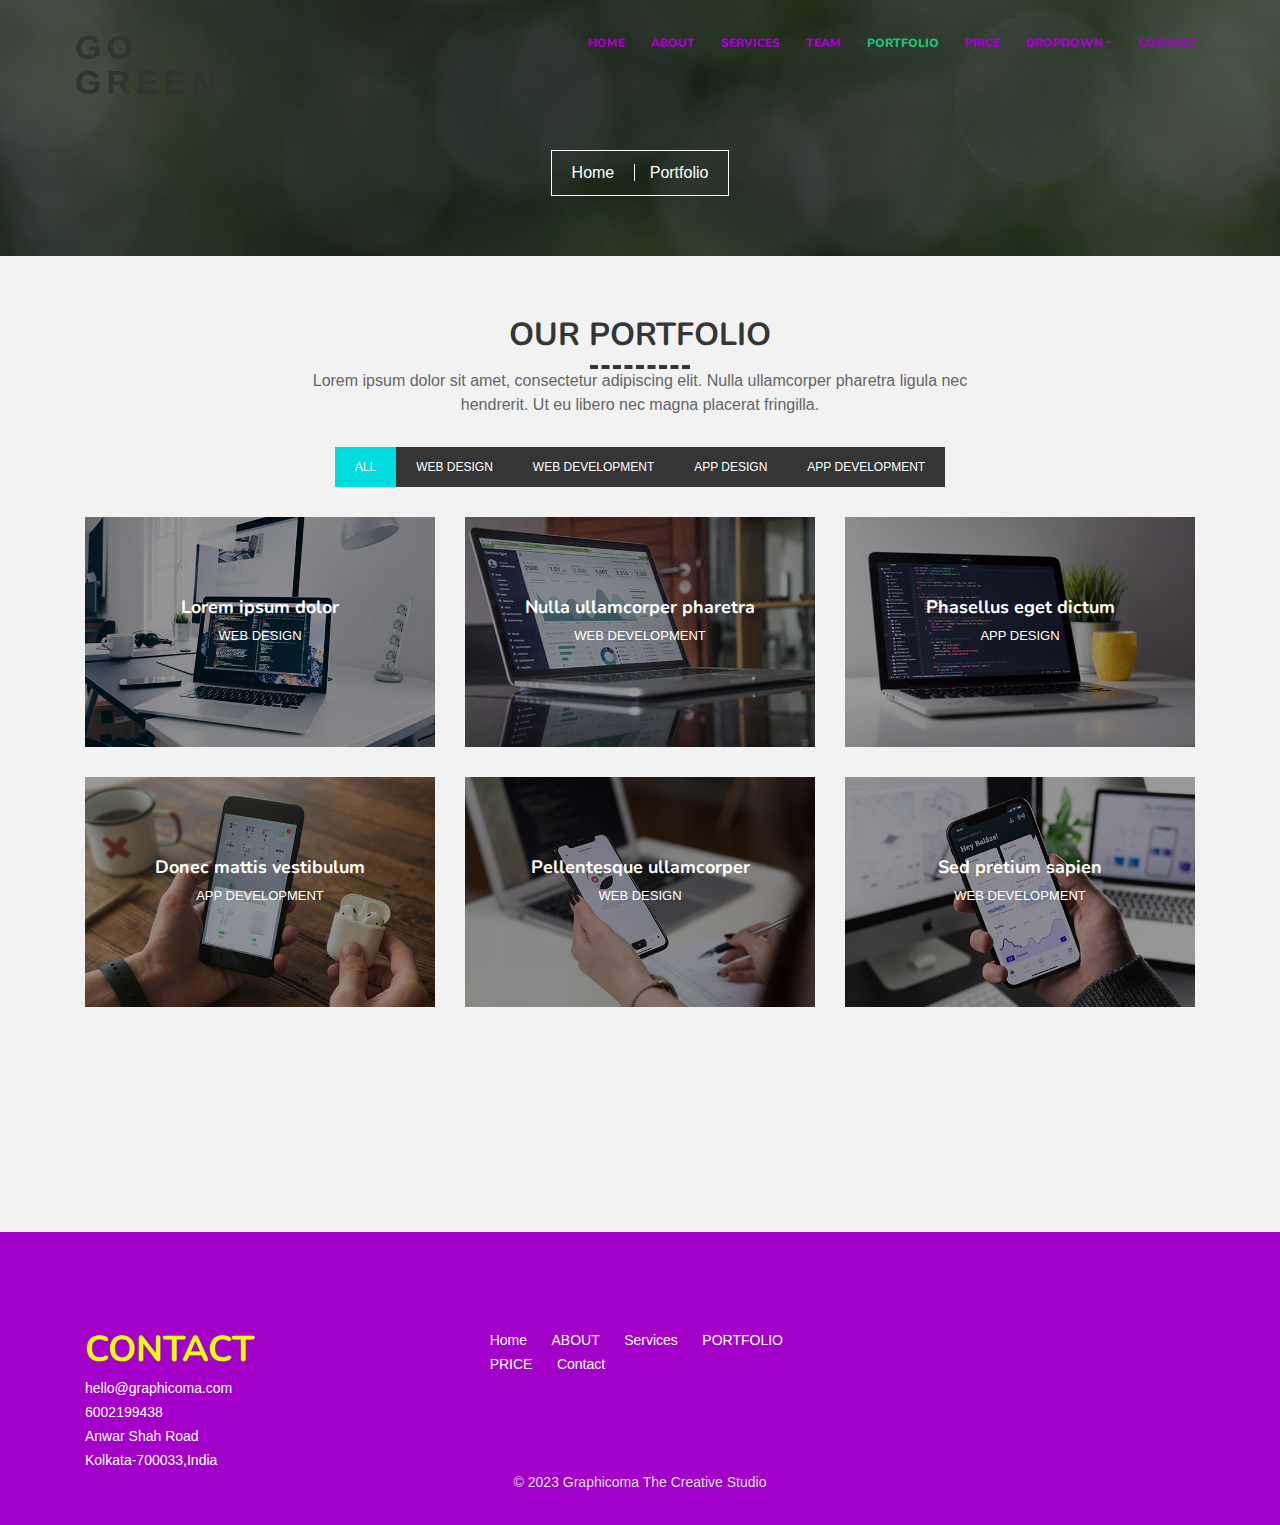
<file: portfolio.html>
<!DOCTYPE html>
<html lang="en">
    <head>
        <meta charset="utf-8">
        <title>GO GREEN | HTML Business Template</title>
        <meta content="width=device-width, initial-scale=1.0" name="viewport">
        <meta content="" name="keywords">
        <meta content="" name="description">

        <!-- Favicons -->
        <link href="img/favicon.ico" rel="icon">
        <link href="img/apple-touch-icon.png" rel="apple-touch-icon">

        <!-- Google Fonts -->
        <link href="https://fonts.googleapis.com/css?family=Montserrat:200,300|Nunito:400,700&display=swap" rel="stylesheet">

        <!-- Bootstrap CSS File -->
        <link href="vendor/bootstrap/css/bootstrap.min.css" rel="stylesheet">

        <!-- Vendor CSS Files -->
        <link href="vendor/ionicons/css/ionicons.min.css" rel="stylesheet">
        <link href="vendor/owlcarousel/assets/owl.carousel.min.css" rel="stylesheet">
        <link href="vendor/lightbox/css/lightbox.min.css" rel="stylesheet">

        <!-- Main Stylesheet -->
        <link href="css/style.css" rel="stylesheet">
    </head>

    <body>
        <!-- Header Section Start -->
        <header class="header">
            <div class="container-fluid">
                <div class="logo pull-left">
                    <h1><a href="index.html">GO GREEN</a></h1>
                    <!-- <a href="#"><img src="img/logo.png" alt="" title="" /></a>-->
                </div>

                <nav id="nav-menu-container">
                    <ul class="nav-menu">
                        <li><a href="index.html">Home</a></li>
                        <li><a href="about.html">About</a></li>
                        <li><a href="service.html">Services</a></li>
                        <li><a href="team.html">Team</a></li>

                        <li class="menu-active"><a href="portfolio.html">Portfolio</a></li>
                        <li><a href="price.html">Price</a></li>
                        <li class="menu-has-children"><a href="#">Dropdown <i class="dicon ion-md-arrow-dropdown"></i></a>
                            <ul>
                                <li><a href="">Dropdown Menu</a></li>
                                <li><a href="">Dropdown Menu</a></li>
                                <li><a href="">Dropdown Menu</a></li>
                                <li><a href="">Dropdown Menu</a></li>
                                <li><a href="">Dropdown Menu</a></li>
                            </ul>
                        </li>
                        <li><a href="contact.html">Contact</a></li>
                    </ul>
                </nav>
            </div>
        </header>
        <!-- Header Section End -->
        
        <!-- Banner Section Start-->
        <section class="banner">
            <div class="container">
                <div class="col-lg-12">
                    <div class="banner-nav">
                        <div class="banner-box">
                            <a href="index.html">Home </a>
                            <a href="portfolio.html">Portfolio</a>
                        </div>
                    </div>
                </div>
            </div>
        </section>
        <!-- Banner Section End-->

        <!-- Portfolio Section Start -->
        <section class="portfolio">
            <div class="container">

                <header class="section-header">
                    <h3 class="section-title">Our Portfolio</h3>
                    <p>
                        Lorem ipsum dolor sit amet, consectetur adipiscing elit. Nulla ullamcorper pharetra ligula nec hendrerit. Ut eu libero nec magna placerat fringilla.
                    </p>
                </header>

                <div class="row">
                    <div class="col-lg-12">
                        <ul id="portfolio-flters">
                            <li data-filter="*" class="filter-active">All</li>
                            <li data-filter=".web-des">Web Design</li>
                            <li data-filter=".web-dev">Web Development</li>
                            <li data-filter=".app-des">App Design</li>
                            <li data-filter=".app-dev">App Development</li>
                        </ul>
                    </div>
                </div>

                <div class="row portfolio-container">
                    <div class="col-lg-4 col-md-6 portfolio-item web-des">
                        <div class="portfolio-wrap">
                            <figure>
                                <img src="img/portfolio-1.jpg" class="img-fluid" alt="Portfolio">
                                <a href="img/portfolio-1.jpg" data-lightbox="portfolio" data-title="Lorem ipsum dolor" class="link-preview" title="Preview"><i class="ion-md-eye"></i></a>
                                <a href="" class="link-details" title="More Details"><i class="ion-md-open"></i></a>
                            </figure>

                            <div class="portfolio-info">
                                <h4>Lorem ipsum dolor</h4>
                                <p>Web Design</p>
                            </div>
                        </div>
                    </div>

                    <div class="col-lg-4 col-md-6 portfolio-item web-dev">
                        <div class="portfolio-wrap">
                            <figure>
                                <img src="img/portfolio-2.jpg" class="img-fluid" alt="Portfolio">
                                <a href="img/portfolio-2.jpg" class="link-preview" data-lightbox="portfolio" data-title="Nulla ullamcorper pharetra" title="Preview"><i class="ion-md-eye"></i></a>
                                <a href="" class="link-details" title="More Details"><i class="ion-md-open"></i></a>
                            </figure>

                            <div class="portfolio-info">
                                <h4>Nulla ullamcorper pharetra</h4>
                                <p>Web Development</p>
                            </div>
                        </div>
                    </div>

                    <div class="col-lg-4 col-md-6 portfolio-item app-des">
                        <div class="portfolio-wrap">
                            <figure>
                                <img src="img/portfolio-3.jpg" class="img-fluid" alt="Portfolio">
                                <a href="img/portfolio-3.jpg" class="link-preview" data-lightbox="portfolio" data-title="Phasellus eget dictum" title="Preview"><i class="ion-md-eye"></i></a>
                                <a href="" class="link-details" title="More Details"><i class="ion-md-open"></i></a>
                            </figure>

                            <div class="portfolio-info">
                                <h4>Phasellus eget dictum</h4>
                                <p>App Design</p>
                            </div>
                        </div>
                    </div>

                    <div class="col-lg-4 col-md-6 portfolio-item app-dev">
                        <div class="portfolio-wrap">
                            <figure>
                                <img src="img/portfolio-4.jpg" class="img-fluid" alt="Portfolio">
                                <a href="img/portfolio-4.jpg" data-lightbox="portfolio" data-title="Lorem ipsum dolor" class="link-preview" title="Preview"><i class="ion-md-eye"></i></a>
                                <a href="" class="link-details" title="More Details"><i class="ion-md-open"></i></a>
                            </figure>

                            <div class="portfolio-info">
                                <h4>Donec mattis vestibulum</h4>
                                <p>App Development</p>
                            </div>
                        </div>
                    </div>

                    <div class="col-lg-4 col-md-6 portfolio-item web-des">
                        <div class="portfolio-wrap">
                            <figure>
                                <img src="img/portfolio-5.jpg" class="img-fluid" alt="Portfolio">
                                <a href="img/portfolio-5.jpg" class="link-preview" data-lightbox="portfolio" data-title="Nulla ullamcorper pharetra" title="Preview"><i class="ion-md-eye"></i></a>
                                <a href="" class="link-details" title="More Details"><i class="ion-md-open"></i></a>
                            </figure>

                            <div class="portfolio-info">
                                <h4>Pellentesque ullamcorper</h4>
                                <p>Web Design</p>
                            </div>
                        </div>
                    </div>

                    <div class="col-lg-4 col-md-6 portfolio-item web-dev">
                        <div class="portfolio-wrap">
                            <figure>
                                <img src="img/portfolio-6.jpg" class="img-fluid" alt="Portfolio">
                                <a href="img/portfolio-6.jpg" class="link-preview" data-lightbox="portfolio" data-title="Phasellus eget dictum" title="Preview"><i class="ion-md-eye"></i></a>
                                <a href="" class="link-details" title="More Details"><i class="ion-md-open"></i></a>
                            </figure>

                            <div class="portfolio-info">
                                <h4>Sed pretium sapien</h4>
                                <p>Web Development</p>
                            </div>
                        </div>
                    </div>

                </div>
            </div>
        </section>
        <!-- Portfolio Section End -->

        <!-- Footer Start -->
        <div class="main-content">
            <div class="footer">
                <div class="bubbles">
                    <div class="bubble"
                        style="--size:3.283778460829012rem; --distance:8.273995682244763rem; --position:80.43121961838831%; --time:3.370470516561046s; --delay:-2.4460750377075677s;">
                    </div>
                    <div class="bubble"
                        style="--size:5.048775832023261rem; --distance:8.209048016743958rem; --position:81.24435161533792%; --time:2.689387587750886s; --delay:-3.178866630821537s;">
                    </div>
                    <div class="bubble"
                        style="--size:2.8917775001193196rem; --distance:8.454264258769582rem; --position:-1.892480833658683%; --time:2.870417823317806s; --delay:-3.8694363898657054s;">
                    </div>
                    <div class="bubble"
                        style="--size:2.98950564759547rem; --distance:6.810598321237242rem; --position:100.02057873419844%; --time:2.2412476180211125s; --delay:-3.9669609230968366s;">
                    </div>
                    <div class="bubble"
                        style="--size:3.056008172581711rem; --distance:7.571228915589839rem; --position:101.36290426526402%; --time:3.556279976104421s; --delay:-2.601994631532017s;">
                    </div>
                    <div class="bubble"
                        style="--size:3.22671020910027rem; --distance:8.977876061761204rem; --position:69.44795371340336%; --time:2.0813687087410555s; --delay:-2.561126203255737s;">
                    </div>
                    <div class="bubble"
                        style="--size:5.983498430412179rem; --distance:9.55217569034621rem; --position:33.97699243298395%; --time:2.766369309258826s; --delay:-2.306807070885999s;">
                    </div>
                    <div class="bubble"
                        style="--size:3.7130270767886904rem; --distance:9.15367913841726rem; --position:36.78355273882992%; --time:3.4415953312360266s; --delay:-2.8423432581270194s;">
                    </div>
                    <div class="bubble"
                        style="--size:2.0830849819394457rem; --distance:6.408202865389665rem; --position:-3.7304088146057324%; --time:2.1324701384850853s; --delay:-3.6594998300237567s;">
                    </div>
                    <div class="bubble"
                        style="--size:2.846429800070382rem; --distance:9.850031890259043rem; --position:63.51703893124248%; --time:2.48611792099451s; --delay:-3.957713451098727s;">
                    </div>
                    <div class="bubble"
                        style="--size:2.0204852928911228rem; --distance:7.706337256219967rem; --position:10.659889096699736%; --time:3.8878533177786547s; --delay:-2.7460423807313834s;">
                    </div>
                    <div class="bubble"
                        style="--size:5.148489190934578rem; --distance:7.8185867715909385rem; --position:44.27428830609239%; --time:3.0912972813262374s; --delay:-2.4548184305462204s;">
                    </div>
                    <div class="bubble"
                        style="--size:3.1179981047008507rem; --distance:8.217674226182545rem; --position:-0.8434243039321725%; --time:3.893070336584621s; --delay:-3.482134608090908s;">
                    </div>
                    <div class="bubble"
                        style="--size:3.073022863441822rem; --distance:6.748615665272697rem; --position:17.187709593603337%; --time:2.869641888050805s; --delay:-3.011358944260785s;">
                    </div>
                    <div class="bubble"
                        style="--size:3.040494763665981rem; --distance:6.001078493795163rem; --position:30.428225670705793%; --time:2.1274023672313547s; --delay:-2.269450277325624s;">
                    </div>
                    <div class="bubble"
                        style="--size:2.4934683696411932rem; --distance:9.661759778304251rem; --position:38.28385025284947%; --time:3.3066616446050388s; --delay:-3.903278872741094s;">
                    </div>
                    <div class="bubble"
                        style="--size:4.341153504409132rem; --distance:8.372204276920996rem; --position:8.925467109327556%; --time:2.961530876031502s; --delay:-3.733657008574247s;">
                    </div>
                    <div class="bubble"
                        style="--size:3.017692044104651rem; --distance:7.742406344583268rem; --position:7.135396211953164%; --time:3.9814409149202454s; --delay:-2.769434098028662s;">
                    </div>
                    <div class="bubble"
                        style="--size:5.080150296463536rem; --distance:6.090080087294706rem; --position:99.46159986754385%; --time:3.125230884966736s; --delay:-2.415272316183627s;">
                    </div>
                    <div class="bubble"
                        style="--size:4.220709880817442rem; --distance:6.273886998189256rem; --position:97.58004171875584%; --time:3.1349176005189006s; --delay:-3.9274262276392298s;">
                    </div>
                    <div class="bubble"
                        style="--size:3.567041880882358rem; --distance:6.32323480828306rem; --position:92.70135681477952%; --time:2.1362733605721504s; --delay:-3.1505418730279633s;">
                    </div>
                    <div class="bubble"
                        style="--size:3.5907802134353792rem; --distance:9.870786669090203rem; --position:98.38043362003364%; --time:2.365772524802981s; --delay:-3.155876947312736s;">
                    </div>
                    <div class="bubble"
                        style="--size:3.153202036251672rem; --distance:8.019938162492018rem; --position:17.19668721036048%; --time:3.6277311767623384s; --delay:-3.1876739225876354s;">
                    </div>
                    <div class="bubble"
                        style="--size:3.4877396066133333rem; --distance:8.270634812076594rem; --position:10.484445181872442%; --time:3.0775952904576176s; --delay:-2.2907439552389293s;">
                    </div>
                    <div class="bubble"
                        style="--size:5.766665156529646rem; --distance:9.899439420013206rem; --position:3.2576122174816096%; --time:2.846254474445945s; --delay:-2.0209311226219087s;">
                    </div>
                    <div class="bubble"
                        style="--size:5.239738288627671rem; --distance:8.364557911980619rem; --position:87.23110357446504%; --time:2.1930097960461055s; --delay:-3.0322261546336517s;">
                    </div>
                    <div class="bubble"
                        style="--size:2.1990673841700143rem; --distance:7.720521403005255rem; --position:-0.17107184177207468%; --time:2.5997240933430965s; --delay:-2.07586605687868s;">
                    </div>
                    <div class="bubble"
                        style="--size:2.096379882401747rem; --distance:8.369893834364031rem; --position:32.32516475439321%; --time:3.695249819707472s; --delay:-3.851082655427779s;">
                    </div>
                    <div class="bubble"
                        style="--size:3.638390237165721rem; --distance:9.7664220131003rem; --position:87.38200354757375%; --time:3.862542578562428s; --delay:-2.9797900374453823s;">
                    </div>
                    <div class="bubble"
                        style="--size:2.014227665781494rem; --distance:9.475179023878415rem; --position:18.072465784612906%; --time:2.876721765742051s; --delay:-3.456765174855402s;">
                    </div>
                    <div class="bubble"
                        style="--size:4.835622070747298rem; --distance:6.646442484712818rem; --position:42.56200483263158%; --time:2.4201735129167705s; --delay:-2.129697393514734s;">
                    </div>
                    <div class="bubble"
                        style="--size:2.6544780967758683rem; --distance:9.993914974673478rem; --position:47.41484229787173%; --time:2.6928887058432203s; --delay:-3.6501705520332406s;">
                    </div>
                    <div class="bubble"
                        style="--size:2.1810138227712246rem; --distance:8.625390262659332rem; --position:79.91382406364768%; --time:3.0571539204415643s; --delay:-2.879575299430147s;">
                    </div>
                    <div class="bubble"
                        style="--size:3.9602029523135043rem; --distance:8.811978694178176rem; --position:22.085129474405363%; --time:2.3040885125074015s; --delay:-3.9822714071472305s;">
                    </div>
                    <div class="bubble"
                        style="--size:3.2601731045983255rem; --distance:6.551449087150881rem; --position:56.03044260678546%; --time:3.377917555269709s; --delay:-2.248689205859968s;">
                    </div>
                    <div class="bubble"
                        style="--size:4.724989417802013rem; --distance:8.126549828172152rem; --position:83.76957059823852%; --time:2.8347659523990463s; --delay:-2.4045807342328174s;">
                    </div>
                    <div class="bubble"
                        style="--size:2.4601556144465766rem; --distance:6.451551054345049rem; --position:77.04823997553098%; --time:2.466260099531937s; --delay:-3.8444152858910203s;">
                    </div>
                    <div class="bubble"
                        style="--size:3.5005873287032445rem; --distance:7.9251184298861475rem; --position:-1.7530963025931068%; --time:2.5654285446675242s; --delay:-3.719663280805641s;">
                    </div>
                    <div class="bubble"
                        style="--size:3.287577998169491rem; --distance:9.297377061416393rem; --position:18.741671727246466%; --time:3.341885163952444s; --delay:-2.5715436541146115s;">
                    </div>
                    <div class="bubble"
                        style="--size:5.221728885270182rem; --distance:9.286314646321468rem; --position:42.28149761730227%; --time:3.389657748614331s; --delay:-2.961540852653576s;">
                    </div>
                    <div class="bubble"
                        style="--size:2.818746087299467rem; --distance:6.526311604034215rem; --position:8.32284386562167%; --time:3.533110613536286s; --delay:-3.4929316976539795s;">
                    </div>
                    <div class="bubble"
                        style="--size:3.9555668943551874rem; --distance:7.587517096965727rem; --position:86.98518380989474%; --time:3.8328433866272116s; --delay:-3.947314208169883s;">
                    </div>
                    <div class="bubble"
                        style="--size:5.86344809196979rem; --distance:6.715459413428028rem; --position:93.51712672911347%; --time:3.3194895688568025s; --delay:-2.814996993119309s;">
                    </div>
                    <div class="bubble"
                        style="--size:4.659085472309417rem; --distance:6.833049757751052rem; --position:18.34331186924404%; --time:2.1401803669951542s; --delay:-3.281758431062622s;">
                    </div>
                    <div class="bubble"
                        style="--size:5.647514992520861rem; --distance:6.166187896878902rem; --position:103.56058520261233%; --time:2.7109824838325496s; --delay:-3.5641804780474113s;">
                    </div>
                    <div class="bubble"
                        style="--size:3.4116906103373514rem; --distance:9.87448520511619rem; --position:60.40367758628962%; --time:3.211959351671091s; --delay:-3.909483663267988s;">
                    </div>
                    <div class="bubble"
                        style="--size:4.358059871263618rem; --distance:6.192241875091202rem; --position:55.79560282838993%; --time:3.522040191932956s; --delay:-2.4451874413830073s;">
                    </div>
                    <div class="bubble"
                        style="--size:5.657469779677323rem; --distance:8.59153006822326rem; --position:72.97116848710832%; --time:3.2281152136729996s; --delay:-2.6942268466639807s;">
                    </div>
                    <div class="bubble"
                        style="--size:5.36401084558097rem; --distance:8.032035852980673rem; --position:68.03498132267576%; --time:3.6949889538863347s; --delay:-3.5310246226914868s;">
                    </div>
                    <div class="bubble"
                        style="--size:5.57833766575319rem; --distance:7.499254928961794rem; --position:94.12393327236666%; --time:3.4806354090355405s; --delay:-2.274765603356683s;">
                    </div>
                    <div class="bubble"
                        style="--size:3.2806309747640574rem; --distance:8.488379921065523rem; --position:48.78983463936292%; --time:2.877531426246132s; --delay:-2.096852780408325s;">
                    </div>
                    <div class="bubble"
                        style="--size:2.5739678385733678rem; --distance:8.917657906310211rem; --position:36.30111446297418%; --time:2.132094571645426s; --delay:-2.300338825704596s;">
                    </div>
                    <div class="bubble"
                        style="--size:3.193905105705725rem; --distance:6.837855040140766rem; --position:77.42883266635026%; --time:2.6764254242868546s; --delay:-2.6117600566315358s;">
                    </div>
                    <div class="bubble"
                        style="--size:2.921396795915677rem; --distance:6.017635087648889rem; --position:64.47566942541235%; --time:2.1329836115090024s; --delay:-2.9493514981070006s;">
                    </div>
                    <div class="bubble"
                        style="--size:5.996546073399244rem; --distance:8.438210536324492rem; --position:13.268370807153438%; --time:3.6359501852961262s; --delay:-3.9647431379196347s;">
                    </div>
                    <div class="bubble"
                        style="--size:3.6759907032328405rem; --distance:8.418483277724492rem; --position:32.34008573798657%; --time:2.4480223557558345s; --delay:-2.0329066324347824s;">
                    </div>
                    <div class="bubble"
                        style="--size:4.1642001716890285rem; --distance:7.292867116703618rem; --position:53.7639790538517%; --time:3.502488399088864s; --delay:-2.498372665932038s;">
                    </div>
                    <div class="bubble"
                        style="--size:4.787565853418627rem; --distance:7.002471829807719rem; --position:71.91523290439147%; --time:2.958165535287203s; --delay:-3.874622142256656s;">
                    </div>
                    <div class="bubble"
                        style="--size:2.518311359883132rem; --distance:7.986066195679516rem; --position:64.83491880651033%; --time:2.799838241177398s; --delay:-2.605045923573953s;">
                    </div>
                    <div class="bubble"
                        style="--size:2.876971757413453rem; --distance:6.068564148976618rem; --position:11.865157104893097%; --time:2.827771256360732s; --delay:-2.39512359755763s;">
                    </div>
                    <div class="bubble"
                        style="--size:2.104732688202529rem; --distance:7.730020214979188rem; --position:89.79694218565386%; --time:3.463311919402186s; --delay:-3.12192390140452s;">
                    </div>
                    <div class="bubble"
                        style="--size:3.3360664273276166rem; --distance:7.983397791094809rem; --position:68.65578472758347%; --time:3.9335303632278293s; --delay:-3.4294180673320884s;">
                    </div>
                    <div class="bubble"
                        style="--size:3.9727817769810656rem; --distance:9.566771590971191rem; --position:8.31120576187265%; --time:2.205225438795449s; --delay:-3.324358147783013s;">
                    </div>
                    <div class="bubble"
                        style="--size:2.785922768617306rem; --distance:7.082254824315727rem; --position:28.396955159650958%; --time:2.942223891965728s; --delay:-2.5935628505954393s;">
                    </div>
                    <div class="bubble"
                        style="--size:4.2464496070749rem; --distance:6.691569284526946rem; --position:42.54917838169232%; --time:3.127523856909967s; --delay:-2.954291705842826s;">
                    </div>
                    <div class="bubble"
                        style="--size:5.723073490329043rem; --distance:9.090319785576288rem; --position:-3.3796480533643103%; --time:2.2633471262800557s; --delay:-3.2578755649237174s;">
                    </div>
                    <div class="bubble"
                        style="--size:3.219530490661871rem; --distance:7.4797090026341495rem; --position:101.94887397738762%; --time:2.1036948366679686s; --delay:-2.751593490682857s;">
                    </div>
                    <div class="bubble"
                        style="--size:2.1814720163593524rem; --distance:6.396504615967695rem; --position:50.89372542693971%; --time:2.582017377993537s; --delay:-2.906294282914755s;">
                    </div>
                    <div class="bubble"
                        style="--size:5.809553529495087rem; --distance:7.464097429978566rem; --position:90.38559551607041%; --time:3.7652915434285816s; --delay:-2.354212300265661s;">
                    </div>
                    <div class="bubble"
                        style="--size:3.62120707963538rem; --distance:9.076979425692606rem; --position:11.150253759803633%; --time:3.0486377247236534s; --delay:-2.8041488577211697s;">
                    </div>
                    <div class="bubble"
                        style="--size:5.00310856270532rem; --distance:9.170735560719102rem; --position:64.58179397075584%; --time:3.7656580293692796s; --delay:-2.893674658194128s;">
                    </div>
                    <div class="bubble"
                        style="--size:2.709501141760601rem; --distance:7.8373914558643705rem; --position:5.674632497742465%; --time:3.395681112908417s; --delay:-2.2649544585446963s;">
                    </div>
                    <div class="bubble"
                        style="--size:5.863530345348175rem; --distance:6.010688703517391rem; --position:8.068803588662359%; --time:3.027313856154054s; --delay:-2.231948018674604s;">
                    </div>
                    <div class="bubble"
                        style="--size:3.184680382015328rem; --distance:8.878536191481098rem; --position:8.386217564803701%; --time:3.9938236104040246s; --delay:-3.582227746566318s;">
                    </div>
                    <div class="bubble"
                        style="--size:5.634096080720658rem; --distance:9.852119364968344rem; --position:1.083944673937438%; --time:2.332288460957819s; --delay:-2.8850298727934875s;">
                    </div>
                    <div class="bubble"
                        style="--size:3.4014949844199958rem; --distance:8.171860996672919rem; --position:84.2657700109125%; --time:2.2494226346466255s; --delay:-2.5677067273975007s;">
                    </div>
                    <div class="bubble"
                        style="--size:3.25901366738288rem; --distance:7.677629208945115rem; --position:51.318943432823694%; --time:2.8086005653923443s; --delay:-3.8858374739056676s;">
                    </div>
                    <div class="bubble"
                        style="--size:2.738787520059482rem; --distance:7.215369023176211rem; --position:56.250543764215685%; --time:3.976054489308197s; --delay:-2.326983298866254s;">
                    </div>
                    <div class="bubble"
                        style="--size:2.2159404026193075rem; --distance:6.656577136470761rem; --position:6.693028946147312%; --time:2.864055961058856s; --delay:-2.4300716543937217s;">
                    </div>
                    <div class="bubble"
                        style="--size:4.21593419511934rem; --distance:8.927963260087107rem; --position:25.147537992688058%; --time:3.009996529717521s; --delay:-3.0238438289524225s;">
                    </div>
                    <div class="bubble"
                        style="--size:5.179991621161971rem; --distance:6.3853169980031845rem; --position:102.46036383116052%; --time:2.493617740988301s; --delay:-3.200833645229917s;">
                    </div>
                    <div class="bubble"
                        style="--size:5.513584744686991rem; --distance:8.22544620750663rem; --position:101.1452384048811%; --time:3.282739845432842s; --delay:-3.661873228440018s;">
                    </div>
                    <div class="bubble"
                        style="--size:3.339183876739143rem; --distance:9.526513756713628rem; --position:29.882131632276284%; --time:2.4931248570889335s; --delay:-2.475593644022913s;">
                    </div>
                    <div class="bubble"
                        style="--size:5.572625591150981rem; --distance:7.345648077046019rem; --position:22.8560703003273%; --time:2.7498169626967566s; --delay:-2.17990566059977s;">
                    </div>
                    <div class="bubble"
                        style="--size:4.1177605678413265rem; --distance:8.34852219885391rem; --position:29.490529078305904%; --time:3.2706309302541188s; --delay:-3.7771110698550556s;">
                    </div>
                    <div class="bubble"
                        style="--size:5.9527591413810015rem; --distance:8.228548797101368rem; --position:86.92141319108892%; --time:2.1195045300057886s; --delay:-2.1550354449961038s;">
                    </div>
                    <div class="bubble"
                        style="--size:3.4122434983866006rem; --distance:7.8470984688972765rem; --position:-4.737684816944457%; --time:3.361433469609846s; --delay:-2.7510535260586435s;">
                    </div>
                    <div class="bubble"
                        style="--size:3.767163633315376rem; --distance:8.004107269407179rem; --position:58.86574552235167%; --time:2.4584153129693487s; --delay:-3.8899327217598216s;">
                    </div>
                    <div class="bubble"
                        style="--size:4.966101867270128rem; --distance:8.096238035862653rem; --position:73.33011876280814%; --time:3.2569085513280767s; --delay:-2.927105754623504s;">
                    </div>
                    <div class="bubble"
                        style="--size:5.239318894400097rem; --distance:8.21018133412617rem; --position:49.79329539415349%; --time:2.486417355278126s; --delay:-3.935240915466869s;">
                    </div>
                    <div class="bubble"
                        style="--size:2.309860158972202rem; --distance:8.23350401700413rem; --position:52.762390580567924%; --time:3.253681340156047s; --delay:-3.39928187900957s;">
                    </div>
                    <div class="bubble"
                        style="--size:5.405641933124867rem; --distance:7.787670658003827rem; --position:55.299301993538734%; --time:2.9254208880312023s; --delay:-3.4035022943444453s;">
                    </div>
                    <div class="bubble"
                        style="--size:4.7889435136433365rem; --distance:8.059493307179075rem; --position:6.476650057477524%; --time:2.8831662912305407s; --delay:-2.469760261123794s;">
                    </div>
                    <div class="bubble"
                        style="--size:5.202159646625798rem; --distance:6.485068767986836rem; --position:17.188791799414645%; --time:2.5591245696178158s; --delay:-2.547017621074239s;">
                    </div>
                    <div class="bubble"
                        style="--size:2.6536622797162357rem; --distance:7.047091090720969rem; --position:99.8065168678203%; --time:3.1358735873884225s; --delay:-2.7674896723499964s;">
                    </div>
                    <div class="bubble"
                        style="--size:5.455813017594882rem; --distance:7.92331827436949rem; --position:56.29121034809554%; --time:2.9592446232978804s; --delay:-3.0628319945178304s;">
                    </div>
                    <div class="bubble"
                        style="--size:5.376750549059151rem; --distance:7.037706886415796rem; --position:90.43150179415491%; --time:3.4947245448237947s; --delay:-2.7649519449431956s;">
                    </div>
                    <div class="bubble"
                        style="--size:3.6759966425104382rem; --distance:9.304354596540962rem; --position:50.078877699643236%; --time:2.364227888914125s; --delay:-2.1049591636942835s;">
                    </div>
                    <div class="bubble"
                        style="--size:2.6416988575492812rem; --distance:8.426364301174832rem; --position:34.50261001869937%; --time:3.1489044014899474s; --delay:-2.872308171609069s;">
                    </div>
                    <div class="bubble"
                        style="--size:3.039820548413071rem; --distance:7.700594071278777rem; --position:54.369437773201135%; --time:2.3518890849934877s; --delay:-3.816455915222773s;">
                    </div>
                    <div class="bubble"
                        style="--size:4.946041332561464rem; --distance:9.940105274558535rem; --position:93.38341839478599%; --time:3.515708411924009s; --delay:-2.139929822750188s;">
                    </div>
                    <div class="bubble"
                        style="--size:2.263980751965552rem; --distance:6.845227344107201rem; --position:7.6223749655636635%; --time:3.2543534151869933s; --delay:-3.5968097313692247s;">
                    </div>
                    <div class="bubble"
                        style="--size:2.9705072994554786rem; --distance:6.417811696490268rem; --position:0.9010946526242307%; --time:3.869664661904819s; --delay:-2.817867407827982s;">
                    </div>
                    <div class="bubble"
                        style="--size:3.7636117769983146rem; --distance:9.28767671082202rem; --position:104.59608438872068%; --time:2.6660045314116205s; --delay:-3.0279672533679767s;">
                    </div>
                    <div class="bubble"
                        style="--size:2.534147718025401rem; --distance:9.761714609373762rem; --position:17.47044672925322%; --time:3.8859389327208964s; --delay:-3.3352631179315866s;">
                    </div>
                    <div class="bubble"
                        style="--size:5.809103802369521rem; --distance:9.865569439286801rem; --position:15.660853702232227%; --time:2.518863325103205s; --delay:-3.5808886812518383s;">
                    </div>
                    <div class="bubble"
                        style="--size:2.4500873479914125rem; --distance:7.274598849994393rem; --position:36.897733125341446%; --time:3.3461286093771387s; --delay:-3.6280095853685674s;">
                    </div>
                    <div class="bubble"
                        style="--size:5.773371959699836rem; --distance:8.463136547655406rem; --position:35.06048100391646%; --time:3.209957922113289s; --delay:-3.0079091255606945s;">
                    </div>
                    <div class="bubble"
                        style="--size:4.3926522787512265rem; --distance:9.612613676284077rem; --position:22.262054455432867%; --time:2.373303643948798s; --delay:-3.0679725632400907s;">
                    </div>
                    <div class="bubble"
                        style="--size:3.952708176353637rem; --distance:9.169495699134323rem; --position:55.04449087079253%; --time:2.7418325241308232s; --delay:-3.3828476409270283s;">
                    </div>
                    <div class="bubble"
                        style="--size:3.844775009709453rem; --distance:8.355266723179703rem; --position:3.429889023129533%; --time:3.804465386878591s; --delay:-2.513210465049223s;">
                    </div>
                    <div class="bubble"
                        style="--size:2.375822423531286rem; --distance:8.085306102003058rem; --position:51.444859856544134%; --time:3.5291234902803015s; --delay:-3.174879273882913s;">
                    </div>
                    <div class="bubble"
                        style="--size:3.987597068631678rem; --distance:6.323842998471056rem; --position:58.472598393140736%; --time:3.6685014540532994s; --delay:-2.125640472580853s;">
                    </div>
                    <div class="bubble"
                        style="--size:3.826556536162788rem; --distance:8.093657912781008rem; --position:47.22358687899771%; --time:2.46067661652588s; --delay:-2.795336044113773s;">
                    </div>
                    <div class="bubble"
                        style="--size:5.409522304422901rem; --distance:8.08453713835749rem; --position:7.192255114868317%; --time:3.6024864503739416s; --delay:-2.02777453028783s;">
                    </div>
                    <div class="bubble"
                        style="--size:2.33220717107433rem; --distance:6.015929004226659rem; --position:69.52801341775708%; --time:3.072171961227187s; --delay:-2.4004690861766145s;">
                    </div>
                    <div class="bubble"
                        style="--size:3.1897153674684295rem; --distance:7.970038416707961rem; --position:79.81130078644377%; --time:3.2691207165145544s; --delay:-3.1095874096110614s;">
                    </div>
                    <div class="bubble"
                        style="--size:3.043749061825313rem; --distance:9.519971455545065rem; --position:-2.8790650455965716%; --time:2.5921789839789624s; --delay:-3.3392150143930954s;">
                    </div>
                    <div class="bubble"
                        style="--size:2.016067925148069rem; --distance:6.601355813566787rem; --position:12.042692941814398%; --time:3.302733338826566s; --delay:-2.666684825220276s;">
                    </div>
                    <div class="bubble"
                        style="--size:2.3135489970103658rem; --distance:8.429205824133346rem; --position:10.078502192237377%; --time:3.478083377118066s; --delay:-2.3933149990580658s;">
                    </div>
                    <div class="bubble"
                        style="--size:2.3997743557871374rem; --distance:7.408088419264727rem; --position:35.09525576349087%; --time:3.389315536809761s; --delay:-3.7218046643592877s;">
                    </div>
                    <div class="bubble"
                        style="--size:5.41080890592663rem; --distance:6.263885540517833rem; --position:88.47970464538236%; --time:3.791977923545102s; --delay:-2.1539409602055803s;">
                    </div>
                    <div class="bubble"
                        style="--size:4.187278503726575rem; --distance:8.495185390066428rem; --position:55.2879387519304%; --time:3.8691313236516165s; --delay:-3.7558742796010205s;">
                    </div>
                    <div class="bubble"
                        style="--size:5.2260631351390066rem; --distance:6.953165091043609rem; --position:87.01664638966206%; --time:2.2054605348148777s; --delay:-2.0729929853657163s;">
                    </div>
                    <div class="bubble"
                        style="--size:3.2309243043140823rem; --distance:8.90242528602417rem; --position:70.6941354974967%; --time:2.420572336985768s; --delay:-3.902986636768033s;">
                    </div>
                    <div class="bubble"
                        style="--size:4.416267568041894rem; --distance:8.454455353587463rem; --position:16.18344707827548%; --time:2.6786658712942186s; --delay:-3.7145978779515363s;">
                    </div>
                    <div class="bubble"
                        style="--size:5.179842125942596rem; --distance:6.279313089480346rem; --position:51.631946389170714%; --time:2.9215376152158723s; --delay:-3.579196747493768s;">
                    </div>
                    <div class="bubble"
                        style="--size:4.298088157115222rem; --distance:8.644044369523485rem; --position:25.709431630582966%; --time:3.9945321241856395s; --delay:-3.6007615466734237s;">
                    </div>
                </div>
                <div class="content">
                    <div class="container">
                        <div class="footer__label">
                            <h2 class="footer__title">CONTACT</h2>
                            <span class="footer__subtitle"><a href="mailto:hello@graphicoma.com">hello@graphicoma.com</a></span><br>
                            <span class="footer__subtitle">6002199438</span><br>
                            <span class="footer__subtitle">Anwar Shah Road</span><br>
                            <span class="footer__subtitle">Kolkata-700033,India</span>
    
                        </div>
    
                        <!-- <ul class="footer__links">
                            <li>
                                <b href="about.html" class="footer__link">about </b>
                            </li>
                            <li>
                                <b href="portfolio.html" class="footer__link">portfolio</b>
                            </li>
                            <li>
                                <b href="service.html" class="footer__link">service</b>
                            </li>
                        </ul> -->
                        <div class="footer-menu">
                            <ul>
                                <li><a href="#">Home</a></li>
                                <li><a href="#">ABOUT</a></li>
                                <li><a href="#">Services</a></li>
                                <li><a href="#">PORTFOLIO</a></li>
                                <li><a href="#">PRICE</a></li>
                                <li><a href="#">Contact</a></li>
                            </ul>
                        </div>
                        <div class="footer__social__color">
                        <ul class="footer__socials">
                           <a href="https://github.com/" class="footer__social">
                                <i class="uil uil-github-alt social__icon"></i>
                            </a>
                            <a href="" class="footer__social">
                                <i class="fa-brands fa-codepen"></i>
                            </a>
                            <a href="" class="footer__social">
                                <i class="uil uil-instagram"></i>
                            </a>
                            <a href="" class="footer__social">
                                <i class="uil uil-linkedin-alt"></i>
                            </a>
                        </ul>
                    </div></div>
                   
                    <p class="footer__copy">© 2023  Graphicoma The Creative Studio</p>
                </div>
            </div>
            <svg style="position:fixed; top:100vh">
                <defs>
                    <filter id="blob">
                        <feGaussianBlur in="SourceGraphic" stdDeviation="10" result="blur"></feGaussianBlur>
                        <feColorMatrix in="blur" mode="matrix" values="1 0 0 0 0  0 1 0 0 0  0 0 1 0 0  0 0 0 19 -9"
                            result="blob"></feColorMatrix>
                    </filter>
                </defs>
            </svg>
        </div>
        <!-- Footer End -->

        <a href="#" class="back-to-top"><i class="ion-md-arrow-dropup"></i></a>

        <!-- Vendor JS Files -->
        <script src="vendor/jquery/jquery.min.js"></script>
        <script src="vendor/jquery/jquery-migrate.min.js"></script>
        <script src="vendor/bootstrap/js/bootstrap.bundle.min.js"></script>
        <script src="vendor/easing/easing.min.js"></script>
        <script src="vendor/superfish/hoverIntent.js"></script>
        <script src="vendor/superfish/superfish.min.js"></script>
        <script src="vendor/waypoints/waypoints.min.js"></script>
        <script src="vendor/touchSwipe/jquery.touchSwipe.min.js"></script>
        <script src="vendor/counterup/counterup.min.js"></script>
        <script src="vendor/owlcarousel/owl.carousel.min.js"></script>
        <script src="vendor/isotope/isotope.pkgd.min.js"></script>
        <script src="vendor/lightbox/js/lightbox.min.js"></script>

        <!-- Main Javascript File -->
        <script src="js/main.js"></script>

    </body>
</html>
</file>
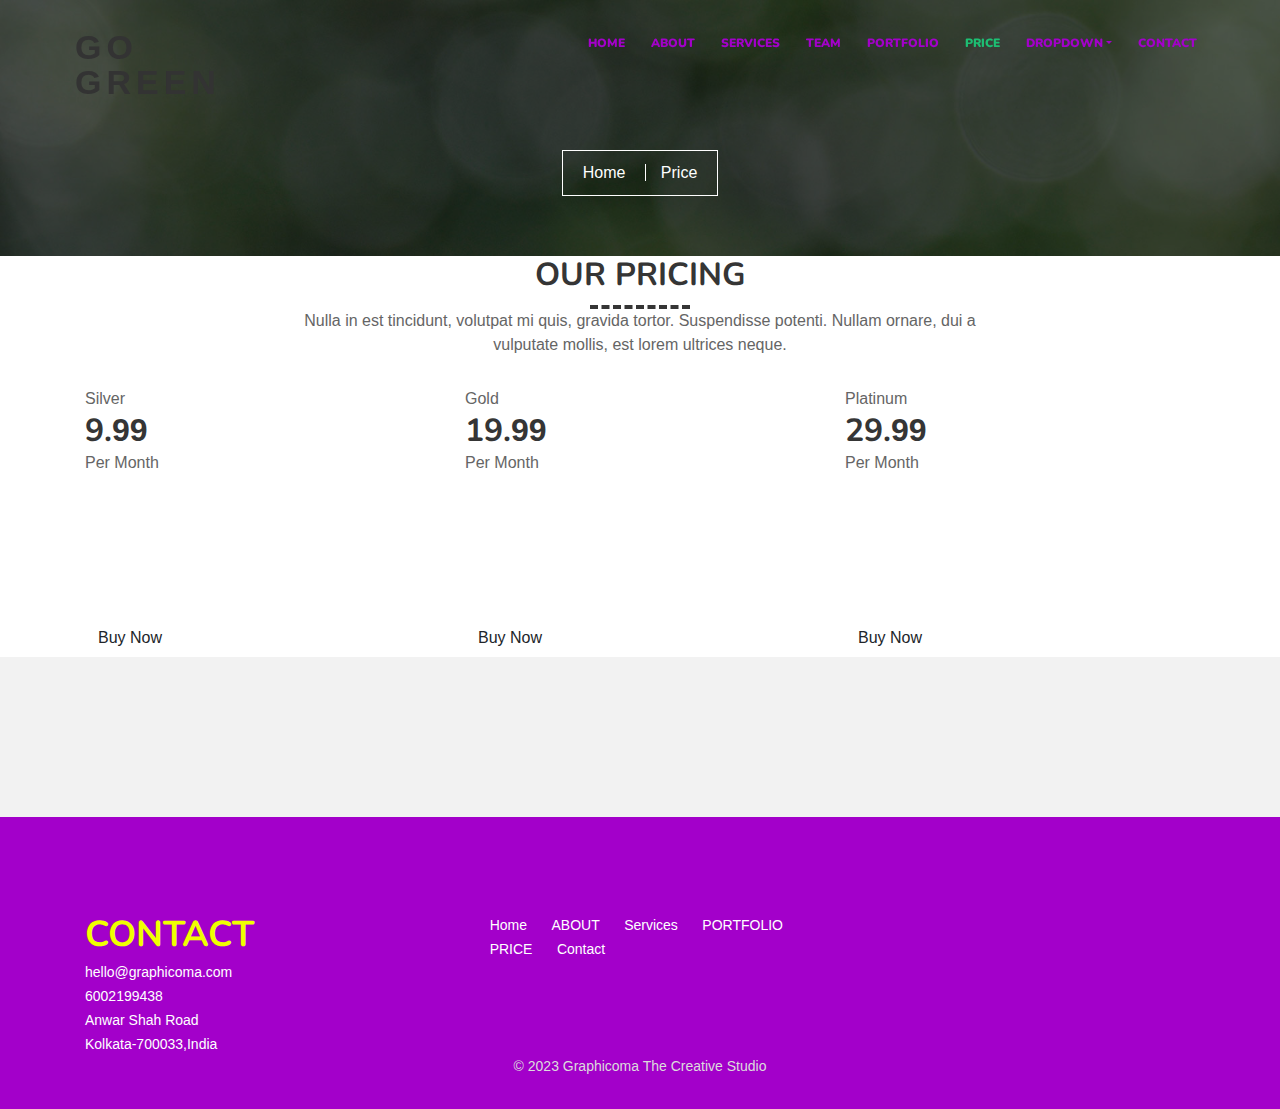
<file: price.html>
<!DOCTYPE html>
<html lang="en">
    <head>
        <meta charset="utf-8">
        <title>GO GREEN | HTML Business Template</title>
        <meta content="width=device-width, initial-scale=1.0" name="viewport">
        <meta content="" name="keywords">
        <meta content="" name="description">

        <!-- Favicons -->
        <link href="img/favicon.ico" rel="icon">
        <link href="img/apple-touch-icon.png" rel="apple-touch-icon">

        <!-- Google Fonts -->
        <link href="https://fonts.googleapis.com/css?family=Montserrat:200,300|Nunito:400,700&display=swap" rel="stylesheet">

        <!-- Bootstrap CSS File -->
        <link href="vendor/bootstrap/css/bootstrap.min.css" rel="stylesheet">

        <!-- Vendor CSS Files -->
        <link href="vendor/ionicons/css/ionicons.min.css" rel="stylesheet">
        <link href="vendor/owlcarousel/assets/owl.carousel.min.css" rel="stylesheet">
        <link href="vendor/lightbox/css/lightbox.min.css" rel="stylesheet">

        <!-- Main Stylesheet -->
        <link href="css/style.css" rel="stylesheet">
    </head>

    <body>
        <!-- Header Section Start -->
        <header class="header">
            <div class="container-fluid">
                <div class="logo pull-left">
                    <h1><a href="index.html">GO GREEN</a></h1>
                    <!-- <a href="#"><img src="img/logo.png" alt="" title="" /></a>-->
                </div>

                <nav id="nav-menu-container">
                    <ul class="nav-menu">
                        <li><a href="index.html">Home</a></li>
                        <li><a href="about.html">About</a></li>
                        <li><a href="service.html">Services</a></li>
                        <li><a href="team.html">Team</a></li>

                        <li><a href="portfolio.html">Portfolio</a></li>
                        <li class="menu-active"><a href="price.html">Price</a></li>
                        <li class="menu-has-children"><a href="#">Dropdown <i class="dicon ion-md-arrow-dropdown"></i></a>
                            <ul>
                                <li><a href="">Dropdown Menu</a></li>
                                <li><a href="">Dropdown Menu</a></li>
                                <li><a href="">Dropdown Menu</a></li>
                                <li><a href="">Dropdown Menu</a></li>
                                <li><a href="">Dropdown Menu</a></li>
                            </ul>
                        </li>
                        <li><a href="contact.html">Contact</a></li>
                    </ul>
                </nav>
            </div>
        </header>
        <!-- Header Section End -->
        
        <!-- Banner Section Start-->
        <section class="banner">
            <div class="container">
                <div class="col-lg-12">
                    <div class="banner-nav">
                        <div class="banner-box">
                            <a href="index.html">Home </a>
                            <a href="price.html">Price</a>
                        </div>
                    </div>
                </div>
            </div>
        </section>
        <!-- Banner Section End-->

        <!--Pricing Section start-->
        <section class="pricing">
            <div class="container">
                <header class="section-header">
                    <h3>Our Pricing</h3>
                    <p>
                        Nulla in est tincidunt, volutpat mi quis, gravida tortor. Suspendisse potenti. Nullam ornare, dui a vulputate mollis, est lorem ultrices neque.
                    </p>
                </header>
                <div class="row">
                    <div class="col-md-4">
                        <div class="price-content">
                            <div class="price-plan">
                                <p class="price-title">Silver</p>
                                <h2 class="price-amount">9.<span>99</span></h2>
                                <p class="price-date">Per Month</p>
                            </div>
                            <ul class="price-details">
                                <li><i class="ion-md-checkmark"></i><strong>HTML5</strong> and <strong>CSS3</strong></li>
                                <li><i class="ion-md-checkmark"></i><strong>Bootstrap 4</strong></li>
                                <li><i class="ion-md-checkmark"></i><strong>Well-commented</strong> code</li>
                                <li><i class="ion-md-close"></i><strong>IonIcons</strong> integrated</li>
                                <li><i class="ion-md-close"></i>Free <strong>Google Font</strong> integrated</li>
                                <li><i class="ion-md-close"></i><strong>Responsive</strong> design</li>
                            </ul>
                            <a href="#" class="btn mian-btn price-btn">Buy Now</a>
                        </div>
                    </div>
                    <div class="col-md-4">
                        <div class="price-content features-price">
                            <div class="price-plan">
                                <p class="price-title">Gold</p>
                                <h2 class="price-amount">19.<span>99</span></h2>
                                <p class="price-date">Per Month</p>
                            </div>
                            <ul class="price-details">
                                <li><i class="ion-md-checkmark"></i><strong>HTML5</strong> and <strong>CSS3</strong></li>
                                <li><i class="ion-md-checkmark"></i><strong>Bootstrap 4</strong></li>
                                <li><i class="ion-md-checkmark"></i><strong>Well-commented</strong> code</li>
                                <li><i class="ion-md-checkmark"></i><strong>IonIcons</strong> integrated</li>
                                <li><i class="ion-md-checkmark"></i>Free <strong>Google Font</strong> integrated</li>
                                <li><i class="ion-md-close"></i><strong>Responsive</strong> design</li>
                            </ul>
                            <a href="#" class="btn mian-btn price-btn features-price-btn">Buy Now</a>
                        </div>
                    </div>
                    <div class="col-md-4">
                        <div class="price-content">
                            <div class="price-plan">
                                <p class="price-title">Platinum</p>
                                <h2 class="price-amount">29.<span>99</span></h2>
                                <p class="price-date">Per Month</p>
                            </div>
                            <ul class="price-details">
                                <li><i class="ion-md-checkmark"></i><strong>HTML5</strong> and <strong>CSS3</strong></li>
                                <li><i class="ion-md-checkmark"></i><strong>Bootstrap 4</strong></li>
                                <li><i class="ion-md-checkmark"></i><strong>Well-commented</strong> code</li>
                                <li><i class="ion-md-checkmark"></i><strong>IonIcons</strong> integrated</li>
                                <li><i class="ion-md-checkmark"></i>Free <strong>Google Font</strong> integrated</li>
                                <li><i class="ion-md-checkmark"></i><strong>Responsive</strong> design</li>
                            </ul>
                            <a href="#" class="btn mian-btn price-btn">Buy Now</a>
                        </div>
                    </div>
                </div>
            </div>
        </section>
        <!--Pricing Section End-->

        <!-- Footer Start -->
        <div class="main-content">
            <div class="footer">
                <div class="bubbles">
                    <div class="bubble"
                        style="--size:3.283778460829012rem; --distance:8.273995682244763rem; --position:80.43121961838831%; --time:3.370470516561046s; --delay:-2.4460750377075677s;">
                    </div>
                    <div class="bubble"
                        style="--size:5.048775832023261rem; --distance:8.209048016743958rem; --position:81.24435161533792%; --time:2.689387587750886s; --delay:-3.178866630821537s;">
                    </div>
                    <div class="bubble"
                        style="--size:2.8917775001193196rem; --distance:8.454264258769582rem; --position:-1.892480833658683%; --time:2.870417823317806s; --delay:-3.8694363898657054s;">
                    </div>
                    <div class="bubble"
                        style="--size:2.98950564759547rem; --distance:6.810598321237242rem; --position:100.02057873419844%; --time:2.2412476180211125s; --delay:-3.9669609230968366s;">
                    </div>
                    <div class="bubble"
                        style="--size:3.056008172581711rem; --distance:7.571228915589839rem; --position:101.36290426526402%; --time:3.556279976104421s; --delay:-2.601994631532017s;">
                    </div>
                    <div class="bubble"
                        style="--size:3.22671020910027rem; --distance:8.977876061761204rem; --position:69.44795371340336%; --time:2.0813687087410555s; --delay:-2.561126203255737s;">
                    </div>
                    <div class="bubble"
                        style="--size:5.983498430412179rem; --distance:9.55217569034621rem; --position:33.97699243298395%; --time:2.766369309258826s; --delay:-2.306807070885999s;">
                    </div>
                    <div class="bubble"
                        style="--size:3.7130270767886904rem; --distance:9.15367913841726rem; --position:36.78355273882992%; --time:3.4415953312360266s; --delay:-2.8423432581270194s;">
                    </div>
                    <div class="bubble"
                        style="--size:2.0830849819394457rem; --distance:6.408202865389665rem; --position:-3.7304088146057324%; --time:2.1324701384850853s; --delay:-3.6594998300237567s;">
                    </div>
                    <div class="bubble"
                        style="--size:2.846429800070382rem; --distance:9.850031890259043rem; --position:63.51703893124248%; --time:2.48611792099451s; --delay:-3.957713451098727s;">
                    </div>
                    <div class="bubble"
                        style="--size:2.0204852928911228rem; --distance:7.706337256219967rem; --position:10.659889096699736%; --time:3.8878533177786547s; --delay:-2.7460423807313834s;">
                    </div>
                    <div class="bubble"
                        style="--size:5.148489190934578rem; --distance:7.8185867715909385rem; --position:44.27428830609239%; --time:3.0912972813262374s; --delay:-2.4548184305462204s;">
                    </div>
                    <div class="bubble"
                        style="--size:3.1179981047008507rem; --distance:8.217674226182545rem; --position:-0.8434243039321725%; --time:3.893070336584621s; --delay:-3.482134608090908s;">
                    </div>
                    <div class="bubble"
                        style="--size:3.073022863441822rem; --distance:6.748615665272697rem; --position:17.187709593603337%; --time:2.869641888050805s; --delay:-3.011358944260785s;">
                    </div>
                    <div class="bubble"
                        style="--size:3.040494763665981rem; --distance:6.001078493795163rem; --position:30.428225670705793%; --time:2.1274023672313547s; --delay:-2.269450277325624s;">
                    </div>
                    <div class="bubble"
                        style="--size:2.4934683696411932rem; --distance:9.661759778304251rem; --position:38.28385025284947%; --time:3.3066616446050388s; --delay:-3.903278872741094s;">
                    </div>
                    <div class="bubble"
                        style="--size:4.341153504409132rem; --distance:8.372204276920996rem; --position:8.925467109327556%; --time:2.961530876031502s; --delay:-3.733657008574247s;">
                    </div>
                    <div class="bubble"
                        style="--size:3.017692044104651rem; --distance:7.742406344583268rem; --position:7.135396211953164%; --time:3.9814409149202454s; --delay:-2.769434098028662s;">
                    </div>
                    <div class="bubble"
                        style="--size:5.080150296463536rem; --distance:6.090080087294706rem; --position:99.46159986754385%; --time:3.125230884966736s; --delay:-2.415272316183627s;">
                    </div>
                    <div class="bubble"
                        style="--size:4.220709880817442rem; --distance:6.273886998189256rem; --position:97.58004171875584%; --time:3.1349176005189006s; --delay:-3.9274262276392298s;">
                    </div>
                    <div class="bubble"
                        style="--size:3.567041880882358rem; --distance:6.32323480828306rem; --position:92.70135681477952%; --time:2.1362733605721504s; --delay:-3.1505418730279633s;">
                    </div>
                    <div class="bubble"
                        style="--size:3.5907802134353792rem; --distance:9.870786669090203rem; --position:98.38043362003364%; --time:2.365772524802981s; --delay:-3.155876947312736s;">
                    </div>
                    <div class="bubble"
                        style="--size:3.153202036251672rem; --distance:8.019938162492018rem; --position:17.19668721036048%; --time:3.6277311767623384s; --delay:-3.1876739225876354s;">
                    </div>
                    <div class="bubble"
                        style="--size:3.4877396066133333rem; --distance:8.270634812076594rem; --position:10.484445181872442%; --time:3.0775952904576176s; --delay:-2.2907439552389293s;">
                    </div>
                    <div class="bubble"
                        style="--size:5.766665156529646rem; --distance:9.899439420013206rem; --position:3.2576122174816096%; --time:2.846254474445945s; --delay:-2.0209311226219087s;">
                    </div>
                    <div class="bubble"
                        style="--size:5.239738288627671rem; --distance:8.364557911980619rem; --position:87.23110357446504%; --time:2.1930097960461055s; --delay:-3.0322261546336517s;">
                    </div>
                    <div class="bubble"
                        style="--size:2.1990673841700143rem; --distance:7.720521403005255rem; --position:-0.17107184177207468%; --time:2.5997240933430965s; --delay:-2.07586605687868s;">
                    </div>
                    <div class="bubble"
                        style="--size:2.096379882401747rem; --distance:8.369893834364031rem; --position:32.32516475439321%; --time:3.695249819707472s; --delay:-3.851082655427779s;">
                    </div>
                    <div class="bubble"
                        style="--size:3.638390237165721rem; --distance:9.7664220131003rem; --position:87.38200354757375%; --time:3.862542578562428s; --delay:-2.9797900374453823s;">
                    </div>
                    <div class="bubble"
                        style="--size:2.014227665781494rem; --distance:9.475179023878415rem; --position:18.072465784612906%; --time:2.876721765742051s; --delay:-3.456765174855402s;">
                    </div>
                    <div class="bubble"
                        style="--size:4.835622070747298rem; --distance:6.646442484712818rem; --position:42.56200483263158%; --time:2.4201735129167705s; --delay:-2.129697393514734s;">
                    </div>
                    <div class="bubble"
                        style="--size:2.6544780967758683rem; --distance:9.993914974673478rem; --position:47.41484229787173%; --time:2.6928887058432203s; --delay:-3.6501705520332406s;">
                    </div>
                    <div class="bubble"
                        style="--size:2.1810138227712246rem; --distance:8.625390262659332rem; --position:79.91382406364768%; --time:3.0571539204415643s; --delay:-2.879575299430147s;">
                    </div>
                    <div class="bubble"
                        style="--size:3.9602029523135043rem; --distance:8.811978694178176rem; --position:22.085129474405363%; --time:2.3040885125074015s; --delay:-3.9822714071472305s;">
                    </div>
                    <div class="bubble"
                        style="--size:3.2601731045983255rem; --distance:6.551449087150881rem; --position:56.03044260678546%; --time:3.377917555269709s; --delay:-2.248689205859968s;">
                    </div>
                    <div class="bubble"
                        style="--size:4.724989417802013rem; --distance:8.126549828172152rem; --position:83.76957059823852%; --time:2.8347659523990463s; --delay:-2.4045807342328174s;">
                    </div>
                    <div class="bubble"
                        style="--size:2.4601556144465766rem; --distance:6.451551054345049rem; --position:77.04823997553098%; --time:2.466260099531937s; --delay:-3.8444152858910203s;">
                    </div>
                    <div class="bubble"
                        style="--size:3.5005873287032445rem; --distance:7.9251184298861475rem; --position:-1.7530963025931068%; --time:2.5654285446675242s; --delay:-3.719663280805641s;">
                    </div>
                    <div class="bubble"
                        style="--size:3.287577998169491rem; --distance:9.297377061416393rem; --position:18.741671727246466%; --time:3.341885163952444s; --delay:-2.5715436541146115s;">
                    </div>
                    <div class="bubble"
                        style="--size:5.221728885270182rem; --distance:9.286314646321468rem; --position:42.28149761730227%; --time:3.389657748614331s; --delay:-2.961540852653576s;">
                    </div>
                    <div class="bubble"
                        style="--size:2.818746087299467rem; --distance:6.526311604034215rem; --position:8.32284386562167%; --time:3.533110613536286s; --delay:-3.4929316976539795s;">
                    </div>
                    <div class="bubble"
                        style="--size:3.9555668943551874rem; --distance:7.587517096965727rem; --position:86.98518380989474%; --time:3.8328433866272116s; --delay:-3.947314208169883s;">
                    </div>
                    <div class="bubble"
                        style="--size:5.86344809196979rem; --distance:6.715459413428028rem; --position:93.51712672911347%; --time:3.3194895688568025s; --delay:-2.814996993119309s;">
                    </div>
                    <div class="bubble"
                        style="--size:4.659085472309417rem; --distance:6.833049757751052rem; --position:18.34331186924404%; --time:2.1401803669951542s; --delay:-3.281758431062622s;">
                    </div>
                    <div class="bubble"
                        style="--size:5.647514992520861rem; --distance:6.166187896878902rem; --position:103.56058520261233%; --time:2.7109824838325496s; --delay:-3.5641804780474113s;">
                    </div>
                    <div class="bubble"
                        style="--size:3.4116906103373514rem; --distance:9.87448520511619rem; --position:60.40367758628962%; --time:3.211959351671091s; --delay:-3.909483663267988s;">
                    </div>
                    <div class="bubble"
                        style="--size:4.358059871263618rem; --distance:6.192241875091202rem; --position:55.79560282838993%; --time:3.522040191932956s; --delay:-2.4451874413830073s;">
                    </div>
                    <div class="bubble"
                        style="--size:5.657469779677323rem; --distance:8.59153006822326rem; --position:72.97116848710832%; --time:3.2281152136729996s; --delay:-2.6942268466639807s;">
                    </div>
                    <div class="bubble"
                        style="--size:5.36401084558097rem; --distance:8.032035852980673rem; --position:68.03498132267576%; --time:3.6949889538863347s; --delay:-3.5310246226914868s;">
                    </div>
                    <div class="bubble"
                        style="--size:5.57833766575319rem; --distance:7.499254928961794rem; --position:94.12393327236666%; --time:3.4806354090355405s; --delay:-2.274765603356683s;">
                    </div>
                    <div class="bubble"
                        style="--size:3.2806309747640574rem; --distance:8.488379921065523rem; --position:48.78983463936292%; --time:2.877531426246132s; --delay:-2.096852780408325s;">
                    </div>
                    <div class="bubble"
                        style="--size:2.5739678385733678rem; --distance:8.917657906310211rem; --position:36.30111446297418%; --time:2.132094571645426s; --delay:-2.300338825704596s;">
                    </div>
                    <div class="bubble"
                        style="--size:3.193905105705725rem; --distance:6.837855040140766rem; --position:77.42883266635026%; --time:2.6764254242868546s; --delay:-2.6117600566315358s;">
                    </div>
                    <div class="bubble"
                        style="--size:2.921396795915677rem; --distance:6.017635087648889rem; --position:64.47566942541235%; --time:2.1329836115090024s; --delay:-2.9493514981070006s;">
                    </div>
                    <div class="bubble"
                        style="--size:5.996546073399244rem; --distance:8.438210536324492rem; --position:13.268370807153438%; --time:3.6359501852961262s; --delay:-3.9647431379196347s;">
                    </div>
                    <div class="bubble"
                        style="--size:3.6759907032328405rem; --distance:8.418483277724492rem; --position:32.34008573798657%; --time:2.4480223557558345s; --delay:-2.0329066324347824s;">
                    </div>
                    <div class="bubble"
                        style="--size:4.1642001716890285rem; --distance:7.292867116703618rem; --position:53.7639790538517%; --time:3.502488399088864s; --delay:-2.498372665932038s;">
                    </div>
                    <div class="bubble"
                        style="--size:4.787565853418627rem; --distance:7.002471829807719rem; --position:71.91523290439147%; --time:2.958165535287203s; --delay:-3.874622142256656s;">
                    </div>
                    <div class="bubble"
                        style="--size:2.518311359883132rem; --distance:7.986066195679516rem; --position:64.83491880651033%; --time:2.799838241177398s; --delay:-2.605045923573953s;">
                    </div>
                    <div class="bubble"
                        style="--size:2.876971757413453rem; --distance:6.068564148976618rem; --position:11.865157104893097%; --time:2.827771256360732s; --delay:-2.39512359755763s;">
                    </div>
                    <div class="bubble"
                        style="--size:2.104732688202529rem; --distance:7.730020214979188rem; --position:89.79694218565386%; --time:3.463311919402186s; --delay:-3.12192390140452s;">
                    </div>
                    <div class="bubble"
                        style="--size:3.3360664273276166rem; --distance:7.983397791094809rem; --position:68.65578472758347%; --time:3.9335303632278293s; --delay:-3.4294180673320884s;">
                    </div>
                    <div class="bubble"
                        style="--size:3.9727817769810656rem; --distance:9.566771590971191rem; --position:8.31120576187265%; --time:2.205225438795449s; --delay:-3.324358147783013s;">
                    </div>
                    <div class="bubble"
                        style="--size:2.785922768617306rem; --distance:7.082254824315727rem; --position:28.396955159650958%; --time:2.942223891965728s; --delay:-2.5935628505954393s;">
                    </div>
                    <div class="bubble"
                        style="--size:4.2464496070749rem; --distance:6.691569284526946rem; --position:42.54917838169232%; --time:3.127523856909967s; --delay:-2.954291705842826s;">
                    </div>
                    <div class="bubble"
                        style="--size:5.723073490329043rem; --distance:9.090319785576288rem; --position:-3.3796480533643103%; --time:2.2633471262800557s; --delay:-3.2578755649237174s;">
                    </div>
                    <div class="bubble"
                        style="--size:3.219530490661871rem; --distance:7.4797090026341495rem; --position:101.94887397738762%; --time:2.1036948366679686s; --delay:-2.751593490682857s;">
                    </div>
                    <div class="bubble"
                        style="--size:2.1814720163593524rem; --distance:6.396504615967695rem; --position:50.89372542693971%; --time:2.582017377993537s; --delay:-2.906294282914755s;">
                    </div>
                    <div class="bubble"
                        style="--size:5.809553529495087rem; --distance:7.464097429978566rem; --position:90.38559551607041%; --time:3.7652915434285816s; --delay:-2.354212300265661s;">
                    </div>
                    <div class="bubble"
                        style="--size:3.62120707963538rem; --distance:9.076979425692606rem; --position:11.150253759803633%; --time:3.0486377247236534s; --delay:-2.8041488577211697s;">
                    </div>
                    <div class="bubble"
                        style="--size:5.00310856270532rem; --distance:9.170735560719102rem; --position:64.58179397075584%; --time:3.7656580293692796s; --delay:-2.893674658194128s;">
                    </div>
                    <div class="bubble"
                        style="--size:2.709501141760601rem; --distance:7.8373914558643705rem; --position:5.674632497742465%; --time:3.395681112908417s; --delay:-2.2649544585446963s;">
                    </div>
                    <div class="bubble"
                        style="--size:5.863530345348175rem; --distance:6.010688703517391rem; --position:8.068803588662359%; --time:3.027313856154054s; --delay:-2.231948018674604s;">
                    </div>
                    <div class="bubble"
                        style="--size:3.184680382015328rem; --distance:8.878536191481098rem; --position:8.386217564803701%; --time:3.9938236104040246s; --delay:-3.582227746566318s;">
                    </div>
                    <div class="bubble"
                        style="--size:5.634096080720658rem; --distance:9.852119364968344rem; --position:1.083944673937438%; --time:2.332288460957819s; --delay:-2.8850298727934875s;">
                    </div>
                    <div class="bubble"
                        style="--size:3.4014949844199958rem; --distance:8.171860996672919rem; --position:84.2657700109125%; --time:2.2494226346466255s; --delay:-2.5677067273975007s;">
                    </div>
                    <div class="bubble"
                        style="--size:3.25901366738288rem; --distance:7.677629208945115rem; --position:51.318943432823694%; --time:2.8086005653923443s; --delay:-3.8858374739056676s;">
                    </div>
                    <div class="bubble"
                        style="--size:2.738787520059482rem; --distance:7.215369023176211rem; --position:56.250543764215685%; --time:3.976054489308197s; --delay:-2.326983298866254s;">
                    </div>
                    <div class="bubble"
                        style="--size:2.2159404026193075rem; --distance:6.656577136470761rem; --position:6.693028946147312%; --time:2.864055961058856s; --delay:-2.4300716543937217s;">
                    </div>
                    <div class="bubble"
                        style="--size:4.21593419511934rem; --distance:8.927963260087107rem; --position:25.147537992688058%; --time:3.009996529717521s; --delay:-3.0238438289524225s;">
                    </div>
                    <div class="bubble"
                        style="--size:5.179991621161971rem; --distance:6.3853169980031845rem; --position:102.46036383116052%; --time:2.493617740988301s; --delay:-3.200833645229917s;">
                    </div>
                    <div class="bubble"
                        style="--size:5.513584744686991rem; --distance:8.22544620750663rem; --position:101.1452384048811%; --time:3.282739845432842s; --delay:-3.661873228440018s;">
                    </div>
                    <div class="bubble"
                        style="--size:3.339183876739143rem; --distance:9.526513756713628rem; --position:29.882131632276284%; --time:2.4931248570889335s; --delay:-2.475593644022913s;">
                    </div>
                    <div class="bubble"
                        style="--size:5.572625591150981rem; --distance:7.345648077046019rem; --position:22.8560703003273%; --time:2.7498169626967566s; --delay:-2.17990566059977s;">
                    </div>
                    <div class="bubble"
                        style="--size:4.1177605678413265rem; --distance:8.34852219885391rem; --position:29.490529078305904%; --time:3.2706309302541188s; --delay:-3.7771110698550556s;">
                    </div>
                    <div class="bubble"
                        style="--size:5.9527591413810015rem; --distance:8.228548797101368rem; --position:86.92141319108892%; --time:2.1195045300057886s; --delay:-2.1550354449961038s;">
                    </div>
                    <div class="bubble"
                        style="--size:3.4122434983866006rem; --distance:7.8470984688972765rem; --position:-4.737684816944457%; --time:3.361433469609846s; --delay:-2.7510535260586435s;">
                    </div>
                    <div class="bubble"
                        style="--size:3.767163633315376rem; --distance:8.004107269407179rem; --position:58.86574552235167%; --time:2.4584153129693487s; --delay:-3.8899327217598216s;">
                    </div>
                    <div class="bubble"
                        style="--size:4.966101867270128rem; --distance:8.096238035862653rem; --position:73.33011876280814%; --time:3.2569085513280767s; --delay:-2.927105754623504s;">
                    </div>
                    <div class="bubble"
                        style="--size:5.239318894400097rem; --distance:8.21018133412617rem; --position:49.79329539415349%; --time:2.486417355278126s; --delay:-3.935240915466869s;">
                    </div>
                    <div class="bubble"
                        style="--size:2.309860158972202rem; --distance:8.23350401700413rem; --position:52.762390580567924%; --time:3.253681340156047s; --delay:-3.39928187900957s;">
                    </div>
                    <div class="bubble"
                        style="--size:5.405641933124867rem; --distance:7.787670658003827rem; --position:55.299301993538734%; --time:2.9254208880312023s; --delay:-3.4035022943444453s;">
                    </div>
                    <div class="bubble"
                        style="--size:4.7889435136433365rem; --distance:8.059493307179075rem; --position:6.476650057477524%; --time:2.8831662912305407s; --delay:-2.469760261123794s;">
                    </div>
                    <div class="bubble"
                        style="--size:5.202159646625798rem; --distance:6.485068767986836rem; --position:17.188791799414645%; --time:2.5591245696178158s; --delay:-2.547017621074239s;">
                    </div>
                    <div class="bubble"
                        style="--size:2.6536622797162357rem; --distance:7.047091090720969rem; --position:99.8065168678203%; --time:3.1358735873884225s; --delay:-2.7674896723499964s;">
                    </div>
                    <div class="bubble"
                        style="--size:5.455813017594882rem; --distance:7.92331827436949rem; --position:56.29121034809554%; --time:2.9592446232978804s; --delay:-3.0628319945178304s;">
                    </div>
                    <div class="bubble"
                        style="--size:5.376750549059151rem; --distance:7.037706886415796rem; --position:90.43150179415491%; --time:3.4947245448237947s; --delay:-2.7649519449431956s;">
                    </div>
                    <div class="bubble"
                        style="--size:3.6759966425104382rem; --distance:9.304354596540962rem; --position:50.078877699643236%; --time:2.364227888914125s; --delay:-2.1049591636942835s;">
                    </div>
                    <div class="bubble"
                        style="--size:2.6416988575492812rem; --distance:8.426364301174832rem; --position:34.50261001869937%; --time:3.1489044014899474s; --delay:-2.872308171609069s;">
                    </div>
                    <div class="bubble"
                        style="--size:3.039820548413071rem; --distance:7.700594071278777rem; --position:54.369437773201135%; --time:2.3518890849934877s; --delay:-3.816455915222773s;">
                    </div>
                    <div class="bubble"
                        style="--size:4.946041332561464rem; --distance:9.940105274558535rem; --position:93.38341839478599%; --time:3.515708411924009s; --delay:-2.139929822750188s;">
                    </div>
                    <div class="bubble"
                        style="--size:2.263980751965552rem; --distance:6.845227344107201rem; --position:7.6223749655636635%; --time:3.2543534151869933s; --delay:-3.5968097313692247s;">
                    </div>
                    <div class="bubble"
                        style="--size:2.9705072994554786rem; --distance:6.417811696490268rem; --position:0.9010946526242307%; --time:3.869664661904819s; --delay:-2.817867407827982s;">
                    </div>
                    <div class="bubble"
                        style="--size:3.7636117769983146rem; --distance:9.28767671082202rem; --position:104.59608438872068%; --time:2.6660045314116205s; --delay:-3.0279672533679767s;">
                    </div>
                    <div class="bubble"
                        style="--size:2.534147718025401rem; --distance:9.761714609373762rem; --position:17.47044672925322%; --time:3.8859389327208964s; --delay:-3.3352631179315866s;">
                    </div>
                    <div class="bubble"
                        style="--size:5.809103802369521rem; --distance:9.865569439286801rem; --position:15.660853702232227%; --time:2.518863325103205s; --delay:-3.5808886812518383s;">
                    </div>
                    <div class="bubble"
                        style="--size:2.4500873479914125rem; --distance:7.274598849994393rem; --position:36.897733125341446%; --time:3.3461286093771387s; --delay:-3.6280095853685674s;">
                    </div>
                    <div class="bubble"
                        style="--size:5.773371959699836rem; --distance:8.463136547655406rem; --position:35.06048100391646%; --time:3.209957922113289s; --delay:-3.0079091255606945s;">
                    </div>
                    <div class="bubble"
                        style="--size:4.3926522787512265rem; --distance:9.612613676284077rem; --position:22.262054455432867%; --time:2.373303643948798s; --delay:-3.0679725632400907s;">
                    </div>
                    <div class="bubble"
                        style="--size:3.952708176353637rem; --distance:9.169495699134323rem; --position:55.04449087079253%; --time:2.7418325241308232s; --delay:-3.3828476409270283s;">
                    </div>
                    <div class="bubble"
                        style="--size:3.844775009709453rem; --distance:8.355266723179703rem; --position:3.429889023129533%; --time:3.804465386878591s; --delay:-2.513210465049223s;">
                    </div>
                    <div class="bubble"
                        style="--size:2.375822423531286rem; --distance:8.085306102003058rem; --position:51.444859856544134%; --time:3.5291234902803015s; --delay:-3.174879273882913s;">
                    </div>
                    <div class="bubble"
                        style="--size:3.987597068631678rem; --distance:6.323842998471056rem; --position:58.472598393140736%; --time:3.6685014540532994s; --delay:-2.125640472580853s;">
                    </div>
                    <div class="bubble"
                        style="--size:3.826556536162788rem; --distance:8.093657912781008rem; --position:47.22358687899771%; --time:2.46067661652588s; --delay:-2.795336044113773s;">
                    </div>
                    <div class="bubble"
                        style="--size:5.409522304422901rem; --distance:8.08453713835749rem; --position:7.192255114868317%; --time:3.6024864503739416s; --delay:-2.02777453028783s;">
                    </div>
                    <div class="bubble"
                        style="--size:2.33220717107433rem; --distance:6.015929004226659rem; --position:69.52801341775708%; --time:3.072171961227187s; --delay:-2.4004690861766145s;">
                    </div>
                    <div class="bubble"
                        style="--size:3.1897153674684295rem; --distance:7.970038416707961rem; --position:79.81130078644377%; --time:3.2691207165145544s; --delay:-3.1095874096110614s;">
                    </div>
                    <div class="bubble"
                        style="--size:3.043749061825313rem; --distance:9.519971455545065rem; --position:-2.8790650455965716%; --time:2.5921789839789624s; --delay:-3.3392150143930954s;">
                    </div>
                    <div class="bubble"
                        style="--size:2.016067925148069rem; --distance:6.601355813566787rem; --position:12.042692941814398%; --time:3.302733338826566s; --delay:-2.666684825220276s;">
                    </div>
                    <div class="bubble"
                        style="--size:2.3135489970103658rem; --distance:8.429205824133346rem; --position:10.078502192237377%; --time:3.478083377118066s; --delay:-2.3933149990580658s;">
                    </div>
                    <div class="bubble"
                        style="--size:2.3997743557871374rem; --distance:7.408088419264727rem; --position:35.09525576349087%; --time:3.389315536809761s; --delay:-3.7218046643592877s;">
                    </div>
                    <div class="bubble"
                        style="--size:5.41080890592663rem; --distance:6.263885540517833rem; --position:88.47970464538236%; --time:3.791977923545102s; --delay:-2.1539409602055803s;">
                    </div>
                    <div class="bubble"
                        style="--size:4.187278503726575rem; --distance:8.495185390066428rem; --position:55.2879387519304%; --time:3.8691313236516165s; --delay:-3.7558742796010205s;">
                    </div>
                    <div class="bubble"
                        style="--size:5.2260631351390066rem; --distance:6.953165091043609rem; --position:87.01664638966206%; --time:2.2054605348148777s; --delay:-2.0729929853657163s;">
                    </div>
                    <div class="bubble"
                        style="--size:3.2309243043140823rem; --distance:8.90242528602417rem; --position:70.6941354974967%; --time:2.420572336985768s; --delay:-3.902986636768033s;">
                    </div>
                    <div class="bubble"
                        style="--size:4.416267568041894rem; --distance:8.454455353587463rem; --position:16.18344707827548%; --time:2.6786658712942186s; --delay:-3.7145978779515363s;">
                    </div>
                    <div class="bubble"
                        style="--size:5.179842125942596rem; --distance:6.279313089480346rem; --position:51.631946389170714%; --time:2.9215376152158723s; --delay:-3.579196747493768s;">
                    </div>
                    <div class="bubble"
                        style="--size:4.298088157115222rem; --distance:8.644044369523485rem; --position:25.709431630582966%; --time:3.9945321241856395s; --delay:-3.6007615466734237s;">
                    </div>
                </div>
                <div class="content">
                    <div class="container">
                        <div class="footer__label">
                            <h2 class="footer__title">CONTACT</h2>
                            <span class="footer__subtitle"><a href="mailto:hello@graphicoma.com">hello@graphicoma.com</a></span><br>
                            <span class="footer__subtitle">6002199438</span><br>
                            <span class="footer__subtitle">Anwar Shah Road</span><br>
                            <span class="footer__subtitle">Kolkata-700033,India</span>
    
                        </div>
    
                        <!-- <ul class="footer__links">
                            <li>
                                <b href="about.html" class="footer__link">about </b>
                            </li>
                            <li>
                                <b href="portfolio.html" class="footer__link">portfolio</b>
                            </li>
                            <li>
                                <b href="service.html" class="footer__link">service</b>
                            </li>
                        </ul> -->
                        <div class="footer-menu">
                            <ul>
                                <li><a href="#">Home</a></li>
                                <li><a href="#">ABOUT</a></li>
                                <li><a href="#">Services</a></li>
                                <li><a href="#">PORTFOLIO</a></li>
                                <li><a href="#">PRICE</a></li>
                                <li><a href="#">Contact</a></li>
                            </ul>
                        </div>
                        <div class="footer__social__color">
                        <ul class="footer__socials">
                           <a href="https://github.com/" class="footer__social">
                                <i class="uil uil-github-alt social__icon"></i>
                            </a>
                            <a href="" class="footer__social">
                                <i class="fa-brands fa-codepen"></i>
                            </a>
                            <a href="" class="footer__social">
                                <i class="uil uil-instagram"></i>
                            </a>
                            <a href="" class="footer__social">
                                <i class="uil uil-linkedin-alt"></i>
                            </a>
                        </ul>
                    </div></div>
                   
                    <p class="footer__copy">© 2023  Graphicoma The Creative Studio</p>
                </div>
            </div>
            <svg style="position:fixed; top:100vh">
                <defs>
                    <filter id="blob">
                        <feGaussianBlur in="SourceGraphic" stdDeviation="10" result="blur"></feGaussianBlur>
                        <feColorMatrix in="blur" mode="matrix" values="1 0 0 0 0  0 1 0 0 0  0 0 1 0 0  0 0 0 19 -9"
                            result="blob"></feColorMatrix>
                    </filter>
                </defs>
            </svg>
        </div>
        <!-- Footer End -->

        <a href="#" class="back-to-top"><i class="ion-md-arrow-dropup"></i></a>

        <!-- Vendor JS Files -->
        <script src="vendor/jquery/jquery.min.js"></script>
        <script src="vendor/jquery/jquery-migrate.min.js"></script>
        <script src="vendor/bootstrap/js/bootstrap.bundle.min.js"></script>
        <script src="vendor/easing/easing.min.js"></script>
        <script src="vendor/superfish/hoverIntent.js"></script>
        <script src="vendor/superfish/superfish.min.js"></script>
        <script src="vendor/waypoints/waypoints.min.js"></script>
        <script src="vendor/touchSwipe/jquery.touchSwipe.min.js"></script>
        <script src="vendor/counterup/counterup.min.js"></script>
        <script src="vendor/owlcarousel/owl.carousel.min.js"></script>
        <script src="vendor/isotope/isotope.pkgd.min.js"></script>
        <script src="vendor/lightbox/js/lightbox.min.js"></script>

        <!-- Main Javascript File -->
        <script src="js/main.js"></script>

    </body>
</html>
</file>
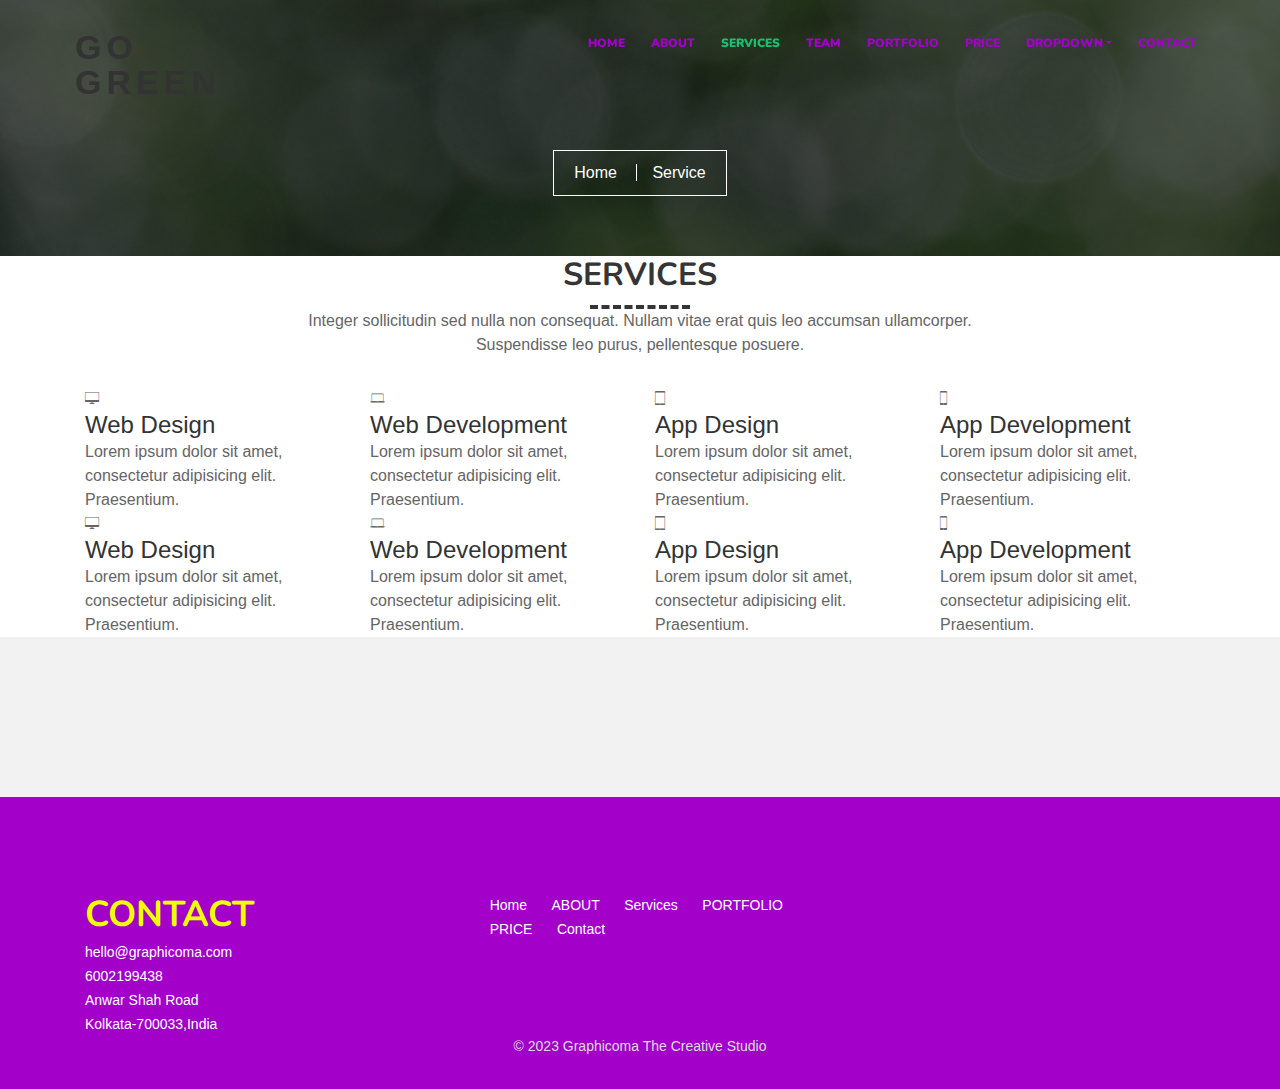
<file: service.html>
<!DOCTYPE html>
<html lang="en">
    <head>
        <meta charset="utf-8">
        <title>GO GREEN | HTML Business Template</title>
        <meta content="width=device-width, initial-scale=1.0" name="viewport">
        <meta content="" name="keywords">
        <meta content="" name="description">

        <!-- Favicons -->
        <link href="img/favicon.ico" rel="icon">
        <link href="img/apple-touch-icon.png" rel="apple-touch-icon">

        <!-- Google Fonts -->
        <link href="https://fonts.googleapis.com/css?family=Montserrat:200,300|Nunito:400,700&display=swap" rel="stylesheet">

        <!-- Bootstrap CSS File -->
        <link href="vendor/bootstrap/css/bootstrap.min.css" rel="stylesheet">

        <!-- Vendor CSS Files -->
        <link href="vendor/ionicons/css/ionicons.min.css" rel="stylesheet">
        <link href="vendor/owlcarousel/assets/owl.carousel.min.css" rel="stylesheet">
        <link href="vendor/lightbox/css/lightbox.min.css" rel="stylesheet">

        <!-- Main Stylesheet -->
        <link href="css/style.css" rel="stylesheet">
    </head>

    <body>
        <!-- Header Section Start -->
        <header class="header">
            <div class="container-fluid">
                <div class="logo pull-left">
                    <h1><a href="index.html">GO GREEN</a></h1>
                    <!-- <a href="#"><img src="img/logo.png" alt="" title="" /></a>-->
                </div>

                <nav id="nav-menu-container">
                    <ul class="nav-menu">
                        <li><a href="index.html">Home</a></li>
                        <li><a href="about.html">About</a></li>
                        <li class="menu-active"><a href="service.html">Services</a></li>
                        <li><a href="team.html">Team</a></li>
                        <li><a href="portfolio.html">Portfolio</a></li>
                        <li><a href="price.html">Price</a></li>
                        <li class="menu-has-children"><a href="#">Dropdown <i class="dicon ion-md-arrow-dropdown"></i></a>
                            <ul>
                                <li><a href="">Dropdown Menu</a></li>
                                <li><a href="">Dropdown Menu</a></li>
                                <li><a href="">Dropdown Menu</a></li>
                                <li><a href="">Dropdown Menu</a></li>
                                <li><a href="">Dropdown Menu</a></li>
                            </ul>
                        </li>
                        <li><a href="contact.html">Contact</a></li>
                    </ul>
                </nav>
            </div>
        </header>
        <!-- Header Section End -->
        
        <!-- Banner Section Start-->
        <section class="banner">
            <div class="container">
                <div class="col-lg-12">
                    <div class="banner-nav">
                        <div class="banner-box">
                            <a href="index.html">Home </a>
                            <a href="service.html">Service</a>
                        </div>
                    </div>
                </div>
            </div>
        </section>
        <!-- Banner Section End-->

        <!-- Services Section Start -->
        <section id="services" class="services">
            <div class="container">
                <header class="section-header">
                    <h3>Services</h3>
                    <p>
                        Integer sollicitudin sed nulla non consequat. Nullam vitae erat quis leo accumsan ullamcorper. Suspendisse leo purus, pellentesque posuere.
                    </p>
                </header>
                <div class="row">
                    <div class="col-sm-6 col-md-4 col-lg-3">
                        <div class="single-service">
                            <i class="ion-ios-desktop"></i>
                            <h4><a href="">Web Design</a></h4>
                            <p>Lorem ipsum dolor sit amet, consectetur adipisicing elit. Praesentium.</p>
                        </div>
                    </div>
                    <div class="col-sm-6 col-md-4 col-lg-3">
                        <div class="single-service">
                            <i class="ion-ios-laptop"></i>
                            <h4><a href="">Web Development</a></h4>
                            <p>Lorem ipsum dolor sit amet, consectetur adipisicing elit. Praesentium.</p>
                        </div>
                    </div>
                    <div class="col-sm-6 col-md-4 col-lg-3">
                        <div class="single-service">
                            <i class="ion-ios-tablet-portrait"></i>
                            <h4><a href="">App Design</a></h4>
                            <p>Lorem ipsum dolor sit amet, consectetur adipisicing elit. Praesentium.</p>
                        </div>
                    </div>
                    <div class="col-sm-6 col-md-4 col-lg-3">
                        <div class="single-service">
                            <i class="ion-ios-phone-portrait"></i>
                            <h4><a href="">App Development</a></h4>
                            <p>Lorem ipsum dolor sit amet, consectetur adipisicing elit. Praesentium.</p>
                        </div>
                    </div>
                    <div class="col-sm-6 col-md-4 col-lg-3">
                        <div class="single-service">
                            <i class="ion-ios-desktop"></i>
                            <h4><a href="">Web Design</a></h4>
                            <p>Lorem ipsum dolor sit amet, consectetur adipisicing elit. Praesentium.</p>
                        </div>
                    </div>
                    <div class="col-sm-6 col-md-4 col-lg-3">
                        <div class="single-service">
                            <i class="ion-ios-laptop"></i>
                            <h4><a href="">Web Development</a></h4>
                            <p>Lorem ipsum dolor sit amet, consectetur adipisicing elit. Praesentium.</p>
                        </div>
                    </div>
                    <div class="col-sm-6 col-md-4 col-lg-3">
                        <div class="single-service">
                            <i class="ion-ios-tablet-portrait"></i>
                            <h4><a href="">App Design</a></h4>
                            <p>Lorem ipsum dolor sit amet, consectetur adipisicing elit. Praesentium.</p>
                        </div>
                    </div>
                    <div class="col-sm-6 col-md-4 col-lg-3">
                        <div class="single-service">
                            <i class="ion-ios-phone-portrait"></i>
                            <h4><a href="">App Development</a></h4>
                            <p>Lorem ipsum dolor sit amet, consectetur adipisicing elit. Praesentium.</p>
                        </div>
                    </div>
                </div>
            </div>
        </section>
        <!-- Services Section End -->

        <!-- Footer Start -->
        <div class="main-content">
            <div class="footer">
                <div class="bubbles">
                    <div class="bubble"
                        style="--size:3.283778460829012rem; --distance:8.273995682244763rem; --position:80.43121961838831%; --time:3.370470516561046s; --delay:-2.4460750377075677s;">
                    </div>
                    <div class="bubble"
                        style="--size:5.048775832023261rem; --distance:8.209048016743958rem; --position:81.24435161533792%; --time:2.689387587750886s; --delay:-3.178866630821537s;">
                    </div>
                    <div class="bubble"
                        style="--size:2.8917775001193196rem; --distance:8.454264258769582rem; --position:-1.892480833658683%; --time:2.870417823317806s; --delay:-3.8694363898657054s;">
                    </div>
                    <div class="bubble"
                        style="--size:2.98950564759547rem; --distance:6.810598321237242rem; --position:100.02057873419844%; --time:2.2412476180211125s; --delay:-3.9669609230968366s;">
                    </div>
                    <div class="bubble"
                        style="--size:3.056008172581711rem; --distance:7.571228915589839rem; --position:101.36290426526402%; --time:3.556279976104421s; --delay:-2.601994631532017s;">
                    </div>
                    <div class="bubble"
                        style="--size:3.22671020910027rem; --distance:8.977876061761204rem; --position:69.44795371340336%; --time:2.0813687087410555s; --delay:-2.561126203255737s;">
                    </div>
                    <div class="bubble"
                        style="--size:5.983498430412179rem; --distance:9.55217569034621rem; --position:33.97699243298395%; --time:2.766369309258826s; --delay:-2.306807070885999s;">
                    </div>
                    <div class="bubble"
                        style="--size:3.7130270767886904rem; --distance:9.15367913841726rem; --position:36.78355273882992%; --time:3.4415953312360266s; --delay:-2.8423432581270194s;">
                    </div>
                    <div class="bubble"
                        style="--size:2.0830849819394457rem; --distance:6.408202865389665rem; --position:-3.7304088146057324%; --time:2.1324701384850853s; --delay:-3.6594998300237567s;">
                    </div>
                    <div class="bubble"
                        style="--size:2.846429800070382rem; --distance:9.850031890259043rem; --position:63.51703893124248%; --time:2.48611792099451s; --delay:-3.957713451098727s;">
                    </div>
                    <div class="bubble"
                        style="--size:2.0204852928911228rem; --distance:7.706337256219967rem; --position:10.659889096699736%; --time:3.8878533177786547s; --delay:-2.7460423807313834s;">
                    </div>
                    <div class="bubble"
                        style="--size:5.148489190934578rem; --distance:7.8185867715909385rem; --position:44.27428830609239%; --time:3.0912972813262374s; --delay:-2.4548184305462204s;">
                    </div>
                    <div class="bubble"
                        style="--size:3.1179981047008507rem; --distance:8.217674226182545rem; --position:-0.8434243039321725%; --time:3.893070336584621s; --delay:-3.482134608090908s;">
                    </div>
                    <div class="bubble"
                        style="--size:3.073022863441822rem; --distance:6.748615665272697rem; --position:17.187709593603337%; --time:2.869641888050805s; --delay:-3.011358944260785s;">
                    </div>
                    <div class="bubble"
                        style="--size:3.040494763665981rem; --distance:6.001078493795163rem; --position:30.428225670705793%; --time:2.1274023672313547s; --delay:-2.269450277325624s;">
                    </div>
                    <div class="bubble"
                        style="--size:2.4934683696411932rem; --distance:9.661759778304251rem; --position:38.28385025284947%; --time:3.3066616446050388s; --delay:-3.903278872741094s;">
                    </div>
                    <div class="bubble"
                        style="--size:4.341153504409132rem; --distance:8.372204276920996rem; --position:8.925467109327556%; --time:2.961530876031502s; --delay:-3.733657008574247s;">
                    </div>
                    <div class="bubble"
                        style="--size:3.017692044104651rem; --distance:7.742406344583268rem; --position:7.135396211953164%; --time:3.9814409149202454s; --delay:-2.769434098028662s;">
                    </div>
                    <div class="bubble"
                        style="--size:5.080150296463536rem; --distance:6.090080087294706rem; --position:99.46159986754385%; --time:3.125230884966736s; --delay:-2.415272316183627s;">
                    </div>
                    <div class="bubble"
                        style="--size:4.220709880817442rem; --distance:6.273886998189256rem; --position:97.58004171875584%; --time:3.1349176005189006s; --delay:-3.9274262276392298s;">
                    </div>
                    <div class="bubble"
                        style="--size:3.567041880882358rem; --distance:6.32323480828306rem; --position:92.70135681477952%; --time:2.1362733605721504s; --delay:-3.1505418730279633s;">
                    </div>
                    <div class="bubble"
                        style="--size:3.5907802134353792rem; --distance:9.870786669090203rem; --position:98.38043362003364%; --time:2.365772524802981s; --delay:-3.155876947312736s;">
                    </div>
                    <div class="bubble"
                        style="--size:3.153202036251672rem; --distance:8.019938162492018rem; --position:17.19668721036048%; --time:3.6277311767623384s; --delay:-3.1876739225876354s;">
                    </div>
                    <div class="bubble"
                        style="--size:3.4877396066133333rem; --distance:8.270634812076594rem; --position:10.484445181872442%; --time:3.0775952904576176s; --delay:-2.2907439552389293s;">
                    </div>
                    <div class="bubble"
                        style="--size:5.766665156529646rem; --distance:9.899439420013206rem; --position:3.2576122174816096%; --time:2.846254474445945s; --delay:-2.0209311226219087s;">
                    </div>
                    <div class="bubble"
                        style="--size:5.239738288627671rem; --distance:8.364557911980619rem; --position:87.23110357446504%; --time:2.1930097960461055s; --delay:-3.0322261546336517s;">
                    </div>
                    <div class="bubble"
                        style="--size:2.1990673841700143rem; --distance:7.720521403005255rem; --position:-0.17107184177207468%; --time:2.5997240933430965s; --delay:-2.07586605687868s;">
                    </div>
                    <div class="bubble"
                        style="--size:2.096379882401747rem; --distance:8.369893834364031rem; --position:32.32516475439321%; --time:3.695249819707472s; --delay:-3.851082655427779s;">
                    </div>
                    <div class="bubble"
                        style="--size:3.638390237165721rem; --distance:9.7664220131003rem; --position:87.38200354757375%; --time:3.862542578562428s; --delay:-2.9797900374453823s;">
                    </div>
                    <div class="bubble"
                        style="--size:2.014227665781494rem; --distance:9.475179023878415rem; --position:18.072465784612906%; --time:2.876721765742051s; --delay:-3.456765174855402s;">
                    </div>
                    <div class="bubble"
                        style="--size:4.835622070747298rem; --distance:6.646442484712818rem; --position:42.56200483263158%; --time:2.4201735129167705s; --delay:-2.129697393514734s;">
                    </div>
                    <div class="bubble"
                        style="--size:2.6544780967758683rem; --distance:9.993914974673478rem; --position:47.41484229787173%; --time:2.6928887058432203s; --delay:-3.6501705520332406s;">
                    </div>
                    <div class="bubble"
                        style="--size:2.1810138227712246rem; --distance:8.625390262659332rem; --position:79.91382406364768%; --time:3.0571539204415643s; --delay:-2.879575299430147s;">
                    </div>
                    <div class="bubble"
                        style="--size:3.9602029523135043rem; --distance:8.811978694178176rem; --position:22.085129474405363%; --time:2.3040885125074015s; --delay:-3.9822714071472305s;">
                    </div>
                    <div class="bubble"
                        style="--size:3.2601731045983255rem; --distance:6.551449087150881rem; --position:56.03044260678546%; --time:3.377917555269709s; --delay:-2.248689205859968s;">
                    </div>
                    <div class="bubble"
                        style="--size:4.724989417802013rem; --distance:8.126549828172152rem; --position:83.76957059823852%; --time:2.8347659523990463s; --delay:-2.4045807342328174s;">
                    </div>
                    <div class="bubble"
                        style="--size:2.4601556144465766rem; --distance:6.451551054345049rem; --position:77.04823997553098%; --time:2.466260099531937s; --delay:-3.8444152858910203s;">
                    </div>
                    <div class="bubble"
                        style="--size:3.5005873287032445rem; --distance:7.9251184298861475rem; --position:-1.7530963025931068%; --time:2.5654285446675242s; --delay:-3.719663280805641s;">
                    </div>
                    <div class="bubble"
                        style="--size:3.287577998169491rem; --distance:9.297377061416393rem; --position:18.741671727246466%; --time:3.341885163952444s; --delay:-2.5715436541146115s;">
                    </div>
                    <div class="bubble"
                        style="--size:5.221728885270182rem; --distance:9.286314646321468rem; --position:42.28149761730227%; --time:3.389657748614331s; --delay:-2.961540852653576s;">
                    </div>
                    <div class="bubble"
                        style="--size:2.818746087299467rem; --distance:6.526311604034215rem; --position:8.32284386562167%; --time:3.533110613536286s; --delay:-3.4929316976539795s;">
                    </div>
                    <div class="bubble"
                        style="--size:3.9555668943551874rem; --distance:7.587517096965727rem; --position:86.98518380989474%; --time:3.8328433866272116s; --delay:-3.947314208169883s;">
                    </div>
                    <div class="bubble"
                        style="--size:5.86344809196979rem; --distance:6.715459413428028rem; --position:93.51712672911347%; --time:3.3194895688568025s; --delay:-2.814996993119309s;">
                    </div>
                    <div class="bubble"
                        style="--size:4.659085472309417rem; --distance:6.833049757751052rem; --position:18.34331186924404%; --time:2.1401803669951542s; --delay:-3.281758431062622s;">
                    </div>
                    <div class="bubble"
                        style="--size:5.647514992520861rem; --distance:6.166187896878902rem; --position:103.56058520261233%; --time:2.7109824838325496s; --delay:-3.5641804780474113s;">
                    </div>
                    <div class="bubble"
                        style="--size:3.4116906103373514rem; --distance:9.87448520511619rem; --position:60.40367758628962%; --time:3.211959351671091s; --delay:-3.909483663267988s;">
                    </div>
                    <div class="bubble"
                        style="--size:4.358059871263618rem; --distance:6.192241875091202rem; --position:55.79560282838993%; --time:3.522040191932956s; --delay:-2.4451874413830073s;">
                    </div>
                    <div class="bubble"
                        style="--size:5.657469779677323rem; --distance:8.59153006822326rem; --position:72.97116848710832%; --time:3.2281152136729996s; --delay:-2.6942268466639807s;">
                    </div>
                    <div class="bubble"
                        style="--size:5.36401084558097rem; --distance:8.032035852980673rem; --position:68.03498132267576%; --time:3.6949889538863347s; --delay:-3.5310246226914868s;">
                    </div>
                    <div class="bubble"
                        style="--size:5.57833766575319rem; --distance:7.499254928961794rem; --position:94.12393327236666%; --time:3.4806354090355405s; --delay:-2.274765603356683s;">
                    </div>
                    <div class="bubble"
                        style="--size:3.2806309747640574rem; --distance:8.488379921065523rem; --position:48.78983463936292%; --time:2.877531426246132s; --delay:-2.096852780408325s;">
                    </div>
                    <div class="bubble"
                        style="--size:2.5739678385733678rem; --distance:8.917657906310211rem; --position:36.30111446297418%; --time:2.132094571645426s; --delay:-2.300338825704596s;">
                    </div>
                    <div class="bubble"
                        style="--size:3.193905105705725rem; --distance:6.837855040140766rem; --position:77.42883266635026%; --time:2.6764254242868546s; --delay:-2.6117600566315358s;">
                    </div>
                    <div class="bubble"
                        style="--size:2.921396795915677rem; --distance:6.017635087648889rem; --position:64.47566942541235%; --time:2.1329836115090024s; --delay:-2.9493514981070006s;">
                    </div>
                    <div class="bubble"
                        style="--size:5.996546073399244rem; --distance:8.438210536324492rem; --position:13.268370807153438%; --time:3.6359501852961262s; --delay:-3.9647431379196347s;">
                    </div>
                    <div class="bubble"
                        style="--size:3.6759907032328405rem; --distance:8.418483277724492rem; --position:32.34008573798657%; --time:2.4480223557558345s; --delay:-2.0329066324347824s;">
                    </div>
                    <div class="bubble"
                        style="--size:4.1642001716890285rem; --distance:7.292867116703618rem; --position:53.7639790538517%; --time:3.502488399088864s; --delay:-2.498372665932038s;">
                    </div>
                    <div class="bubble"
                        style="--size:4.787565853418627rem; --distance:7.002471829807719rem; --position:71.91523290439147%; --time:2.958165535287203s; --delay:-3.874622142256656s;">
                    </div>
                    <div class="bubble"
                        style="--size:2.518311359883132rem; --distance:7.986066195679516rem; --position:64.83491880651033%; --time:2.799838241177398s; --delay:-2.605045923573953s;">
                    </div>
                    <div class="bubble"
                        style="--size:2.876971757413453rem; --distance:6.068564148976618rem; --position:11.865157104893097%; --time:2.827771256360732s; --delay:-2.39512359755763s;">
                    </div>
                    <div class="bubble"
                        style="--size:2.104732688202529rem; --distance:7.730020214979188rem; --position:89.79694218565386%; --time:3.463311919402186s; --delay:-3.12192390140452s;">
                    </div>
                    <div class="bubble"
                        style="--size:3.3360664273276166rem; --distance:7.983397791094809rem; --position:68.65578472758347%; --time:3.9335303632278293s; --delay:-3.4294180673320884s;">
                    </div>
                    <div class="bubble"
                        style="--size:3.9727817769810656rem; --distance:9.566771590971191rem; --position:8.31120576187265%; --time:2.205225438795449s; --delay:-3.324358147783013s;">
                    </div>
                    <div class="bubble"
                        style="--size:2.785922768617306rem; --distance:7.082254824315727rem; --position:28.396955159650958%; --time:2.942223891965728s; --delay:-2.5935628505954393s;">
                    </div>
                    <div class="bubble"
                        style="--size:4.2464496070749rem; --distance:6.691569284526946rem; --position:42.54917838169232%; --time:3.127523856909967s; --delay:-2.954291705842826s;">
                    </div>
                    <div class="bubble"
                        style="--size:5.723073490329043rem; --distance:9.090319785576288rem; --position:-3.3796480533643103%; --time:2.2633471262800557s; --delay:-3.2578755649237174s;">
                    </div>
                    <div class="bubble"
                        style="--size:3.219530490661871rem; --distance:7.4797090026341495rem; --position:101.94887397738762%; --time:2.1036948366679686s; --delay:-2.751593490682857s;">
                    </div>
                    <div class="bubble"
                        style="--size:2.1814720163593524rem; --distance:6.396504615967695rem; --position:50.89372542693971%; --time:2.582017377993537s; --delay:-2.906294282914755s;">
                    </div>
                    <div class="bubble"
                        style="--size:5.809553529495087rem; --distance:7.464097429978566rem; --position:90.38559551607041%; --time:3.7652915434285816s; --delay:-2.354212300265661s;">
                    </div>
                    <div class="bubble"
                        style="--size:3.62120707963538rem; --distance:9.076979425692606rem; --position:11.150253759803633%; --time:3.0486377247236534s; --delay:-2.8041488577211697s;">
                    </div>
                    <div class="bubble"
                        style="--size:5.00310856270532rem; --distance:9.170735560719102rem; --position:64.58179397075584%; --time:3.7656580293692796s; --delay:-2.893674658194128s;">
                    </div>
                    <div class="bubble"
                        style="--size:2.709501141760601rem; --distance:7.8373914558643705rem; --position:5.674632497742465%; --time:3.395681112908417s; --delay:-2.2649544585446963s;">
                    </div>
                    <div class="bubble"
                        style="--size:5.863530345348175rem; --distance:6.010688703517391rem; --position:8.068803588662359%; --time:3.027313856154054s; --delay:-2.231948018674604s;">
                    </div>
                    <div class="bubble"
                        style="--size:3.184680382015328rem; --distance:8.878536191481098rem; --position:8.386217564803701%; --time:3.9938236104040246s; --delay:-3.582227746566318s;">
                    </div>
                    <div class="bubble"
                        style="--size:5.634096080720658rem; --distance:9.852119364968344rem; --position:1.083944673937438%; --time:2.332288460957819s; --delay:-2.8850298727934875s;">
                    </div>
                    <div class="bubble"
                        style="--size:3.4014949844199958rem; --distance:8.171860996672919rem; --position:84.2657700109125%; --time:2.2494226346466255s; --delay:-2.5677067273975007s;">
                    </div>
                    <div class="bubble"
                        style="--size:3.25901366738288rem; --distance:7.677629208945115rem; --position:51.318943432823694%; --time:2.8086005653923443s; --delay:-3.8858374739056676s;">
                    </div>
                    <div class="bubble"
                        style="--size:2.738787520059482rem; --distance:7.215369023176211rem; --position:56.250543764215685%; --time:3.976054489308197s; --delay:-2.326983298866254s;">
                    </div>
                    <div class="bubble"
                        style="--size:2.2159404026193075rem; --distance:6.656577136470761rem; --position:6.693028946147312%; --time:2.864055961058856s; --delay:-2.4300716543937217s;">
                    </div>
                    <div class="bubble"
                        style="--size:4.21593419511934rem; --distance:8.927963260087107rem; --position:25.147537992688058%; --time:3.009996529717521s; --delay:-3.0238438289524225s;">
                    </div>
                    <div class="bubble"
                        style="--size:5.179991621161971rem; --distance:6.3853169980031845rem; --position:102.46036383116052%; --time:2.493617740988301s; --delay:-3.200833645229917s;">
                    </div>
                    <div class="bubble"
                        style="--size:5.513584744686991rem; --distance:8.22544620750663rem; --position:101.1452384048811%; --time:3.282739845432842s; --delay:-3.661873228440018s;">
                    </div>
                    <div class="bubble"
                        style="--size:3.339183876739143rem; --distance:9.526513756713628rem; --position:29.882131632276284%; --time:2.4931248570889335s; --delay:-2.475593644022913s;">
                    </div>
                    <div class="bubble"
                        style="--size:5.572625591150981rem; --distance:7.345648077046019rem; --position:22.8560703003273%; --time:2.7498169626967566s; --delay:-2.17990566059977s;">
                    </div>
                    <div class="bubble"
                        style="--size:4.1177605678413265rem; --distance:8.34852219885391rem; --position:29.490529078305904%; --time:3.2706309302541188s; --delay:-3.7771110698550556s;">
                    </div>
                    <div class="bubble"
                        style="--size:5.9527591413810015rem; --distance:8.228548797101368rem; --position:86.92141319108892%; --time:2.1195045300057886s; --delay:-2.1550354449961038s;">
                    </div>
                    <div class="bubble"
                        style="--size:3.4122434983866006rem; --distance:7.8470984688972765rem; --position:-4.737684816944457%; --time:3.361433469609846s; --delay:-2.7510535260586435s;">
                    </div>
                    <div class="bubble"
                        style="--size:3.767163633315376rem; --distance:8.004107269407179rem; --position:58.86574552235167%; --time:2.4584153129693487s; --delay:-3.8899327217598216s;">
                    </div>
                    <div class="bubble"
                        style="--size:4.966101867270128rem; --distance:8.096238035862653rem; --position:73.33011876280814%; --time:3.2569085513280767s; --delay:-2.927105754623504s;">
                    </div>
                    <div class="bubble"
                        style="--size:5.239318894400097rem; --distance:8.21018133412617rem; --position:49.79329539415349%; --time:2.486417355278126s; --delay:-3.935240915466869s;">
                    </div>
                    <div class="bubble"
                        style="--size:2.309860158972202rem; --distance:8.23350401700413rem; --position:52.762390580567924%; --time:3.253681340156047s; --delay:-3.39928187900957s;">
                    </div>
                    <div class="bubble"
                        style="--size:5.405641933124867rem; --distance:7.787670658003827rem; --position:55.299301993538734%; --time:2.9254208880312023s; --delay:-3.4035022943444453s;">
                    </div>
                    <div class="bubble"
                        style="--size:4.7889435136433365rem; --distance:8.059493307179075rem; --position:6.476650057477524%; --time:2.8831662912305407s; --delay:-2.469760261123794s;">
                    </div>
                    <div class="bubble"
                        style="--size:5.202159646625798rem; --distance:6.485068767986836rem; --position:17.188791799414645%; --time:2.5591245696178158s; --delay:-2.547017621074239s;">
                    </div>
                    <div class="bubble"
                        style="--size:2.6536622797162357rem; --distance:7.047091090720969rem; --position:99.8065168678203%; --time:3.1358735873884225s; --delay:-2.7674896723499964s;">
                    </div>
                    <div class="bubble"
                        style="--size:5.455813017594882rem; --distance:7.92331827436949rem; --position:56.29121034809554%; --time:2.9592446232978804s; --delay:-3.0628319945178304s;">
                    </div>
                    <div class="bubble"
                        style="--size:5.376750549059151rem; --distance:7.037706886415796rem; --position:90.43150179415491%; --time:3.4947245448237947s; --delay:-2.7649519449431956s;">
                    </div>
                    <div class="bubble"
                        style="--size:3.6759966425104382rem; --distance:9.304354596540962rem; --position:50.078877699643236%; --time:2.364227888914125s; --delay:-2.1049591636942835s;">
                    </div>
                    <div class="bubble"
                        style="--size:2.6416988575492812rem; --distance:8.426364301174832rem; --position:34.50261001869937%; --time:3.1489044014899474s; --delay:-2.872308171609069s;">
                    </div>
                    <div class="bubble"
                        style="--size:3.039820548413071rem; --distance:7.700594071278777rem; --position:54.369437773201135%; --time:2.3518890849934877s; --delay:-3.816455915222773s;">
                    </div>
                    <div class="bubble"
                        style="--size:4.946041332561464rem; --distance:9.940105274558535rem; --position:93.38341839478599%; --time:3.515708411924009s; --delay:-2.139929822750188s;">
                    </div>
                    <div class="bubble"
                        style="--size:2.263980751965552rem; --distance:6.845227344107201rem; --position:7.6223749655636635%; --time:3.2543534151869933s; --delay:-3.5968097313692247s;">
                    </div>
                    <div class="bubble"
                        style="--size:2.9705072994554786rem; --distance:6.417811696490268rem; --position:0.9010946526242307%; --time:3.869664661904819s; --delay:-2.817867407827982s;">
                    </div>
                    <div class="bubble"
                        style="--size:3.7636117769983146rem; --distance:9.28767671082202rem; --position:104.59608438872068%; --time:2.6660045314116205s; --delay:-3.0279672533679767s;">
                    </div>
                    <div class="bubble"
                        style="--size:2.534147718025401rem; --distance:9.761714609373762rem; --position:17.47044672925322%; --time:3.8859389327208964s; --delay:-3.3352631179315866s;">
                    </div>
                    <div class="bubble"
                        style="--size:5.809103802369521rem; --distance:9.865569439286801rem; --position:15.660853702232227%; --time:2.518863325103205s; --delay:-3.5808886812518383s;">
                    </div>
                    <div class="bubble"
                        style="--size:2.4500873479914125rem; --distance:7.274598849994393rem; --position:36.897733125341446%; --time:3.3461286093771387s; --delay:-3.6280095853685674s;">
                    </div>
                    <div class="bubble"
                        style="--size:5.773371959699836rem; --distance:8.463136547655406rem; --position:35.06048100391646%; --time:3.209957922113289s; --delay:-3.0079091255606945s;">
                    </div>
                    <div class="bubble"
                        style="--size:4.3926522787512265rem; --distance:9.612613676284077rem; --position:22.262054455432867%; --time:2.373303643948798s; --delay:-3.0679725632400907s;">
                    </div>
                    <div class="bubble"
                        style="--size:3.952708176353637rem; --distance:9.169495699134323rem; --position:55.04449087079253%; --time:2.7418325241308232s; --delay:-3.3828476409270283s;">
                    </div>
                    <div class="bubble"
                        style="--size:3.844775009709453rem; --distance:8.355266723179703rem; --position:3.429889023129533%; --time:3.804465386878591s; --delay:-2.513210465049223s;">
                    </div>
                    <div class="bubble"
                        style="--size:2.375822423531286rem; --distance:8.085306102003058rem; --position:51.444859856544134%; --time:3.5291234902803015s; --delay:-3.174879273882913s;">
                    </div>
                    <div class="bubble"
                        style="--size:3.987597068631678rem; --distance:6.323842998471056rem; --position:58.472598393140736%; --time:3.6685014540532994s; --delay:-2.125640472580853s;">
                    </div>
                    <div class="bubble"
                        style="--size:3.826556536162788rem; --distance:8.093657912781008rem; --position:47.22358687899771%; --time:2.46067661652588s; --delay:-2.795336044113773s;">
                    </div>
                    <div class="bubble"
                        style="--size:5.409522304422901rem; --distance:8.08453713835749rem; --position:7.192255114868317%; --time:3.6024864503739416s; --delay:-2.02777453028783s;">
                    </div>
                    <div class="bubble"
                        style="--size:2.33220717107433rem; --distance:6.015929004226659rem; --position:69.52801341775708%; --time:3.072171961227187s; --delay:-2.4004690861766145s;">
                    </div>
                    <div class="bubble"
                        style="--size:3.1897153674684295rem; --distance:7.970038416707961rem; --position:79.81130078644377%; --time:3.2691207165145544s; --delay:-3.1095874096110614s;">
                    </div>
                    <div class="bubble"
                        style="--size:3.043749061825313rem; --distance:9.519971455545065rem; --position:-2.8790650455965716%; --time:2.5921789839789624s; --delay:-3.3392150143930954s;">
                    </div>
                    <div class="bubble"
                        style="--size:2.016067925148069rem; --distance:6.601355813566787rem; --position:12.042692941814398%; --time:3.302733338826566s; --delay:-2.666684825220276s;">
                    </div>
                    <div class="bubble"
                        style="--size:2.3135489970103658rem; --distance:8.429205824133346rem; --position:10.078502192237377%; --time:3.478083377118066s; --delay:-2.3933149990580658s;">
                    </div>
                    <div class="bubble"
                        style="--size:2.3997743557871374rem; --distance:7.408088419264727rem; --position:35.09525576349087%; --time:3.389315536809761s; --delay:-3.7218046643592877s;">
                    </div>
                    <div class="bubble"
                        style="--size:5.41080890592663rem; --distance:6.263885540517833rem; --position:88.47970464538236%; --time:3.791977923545102s; --delay:-2.1539409602055803s;">
                    </div>
                    <div class="bubble"
                        style="--size:4.187278503726575rem; --distance:8.495185390066428rem; --position:55.2879387519304%; --time:3.8691313236516165s; --delay:-3.7558742796010205s;">
                    </div>
                    <div class="bubble"
                        style="--size:5.2260631351390066rem; --distance:6.953165091043609rem; --position:87.01664638966206%; --time:2.2054605348148777s; --delay:-2.0729929853657163s;">
                    </div>
                    <div class="bubble"
                        style="--size:3.2309243043140823rem; --distance:8.90242528602417rem; --position:70.6941354974967%; --time:2.420572336985768s; --delay:-3.902986636768033s;">
                    </div>
                    <div class="bubble"
                        style="--size:4.416267568041894rem; --distance:8.454455353587463rem; --position:16.18344707827548%; --time:2.6786658712942186s; --delay:-3.7145978779515363s;">
                    </div>
                    <div class="bubble"
                        style="--size:5.179842125942596rem; --distance:6.279313089480346rem; --position:51.631946389170714%; --time:2.9215376152158723s; --delay:-3.579196747493768s;">
                    </div>
                    <div class="bubble"
                        style="--size:4.298088157115222rem; --distance:8.644044369523485rem; --position:25.709431630582966%; --time:3.9945321241856395s; --delay:-3.6007615466734237s;">
                    </div>
                </div>
                <div class="content">
                    <div class="container">
                        <div class="footer__label">
                            <h2 class="footer__title">CONTACT</h2>
                            <span class="footer__subtitle"><a href="mailto:hello@graphicoma.com">hello@graphicoma.com</a></span><br>
                            <span class="footer__subtitle">6002199438</span><br>
                            <span class="footer__subtitle">Anwar Shah Road</span><br>
                            <span class="footer__subtitle">Kolkata-700033,India</span>
    
                        </div>
    
                        <!-- <ul class="footer__links">
                            <li>
                                <b href="about.html" class="footer__link">about </b>
                            </li>
                            <li>
                                <b href="portfolio.html" class="footer__link">portfolio</b>
                            </li>
                            <li>
                                <b href="service.html" class="footer__link">service</b>
                            </li>
                        </ul> -->
                        <div class="footer-menu">
                            <ul>
                                <li><a href="#">Home</a></li>
                                <li><a href="#">ABOUT</a></li>
                                <li><a href="#">Services</a></li>
                                <li><a href="#">PORTFOLIO</a></li>
                                <li><a href="#">PRICE</a></li>
                                <li><a href="#">Contact</a></li>
                            </ul>
                        </div>
                        <div class="footer__social__color">
                        <ul class="footer__socials">
                           <a href="https://github.com/" class="footer__social">
                                <i class="uil uil-github-alt social__icon"></i>
                            </a>
                            <a href="" class="footer__social">
                                <i class="fa-brands fa-codepen"></i>
                            </a>
                            <a href="" class="footer__social">
                                <i class="uil uil-instagram"></i>
                            </a>
                            <a href="" class="footer__social">
                                <i class="uil uil-linkedin-alt"></i>
                            </a>
                        </ul>
                    </div></div>
                   
                    <p class="footer__copy">© 2023  Graphicoma The Creative Studio</p>
                </div>
            </div>
            <svg style="position:fixed; top:100vh">
                <defs>
                    <filter id="blob">
                        <feGaussianBlur in="SourceGraphic" stdDeviation="10" result="blur"></feGaussianBlur>
                        <feColorMatrix in="blur" mode="matrix" values="1 0 0 0 0  0 1 0 0 0  0 0 1 0 0  0 0 0 19 -9"
                            result="blob"></feColorMatrix>
                    </filter>
                </defs>
            </svg>
        </div>
        <!-- Footer End -->

        <a href="#" class="back-to-top"><i class="ion-md-arrow-dropup"></i></a>

        <!-- Vendor JS Files -->
        <script src="vendor/jquery/jquery.min.js"></script>
        <script src="vendor/jquery/jquery-migrate.min.js"></script>
        <script src="vendor/bootstrap/js/bootstrap.bundle.min.js"></script>
        <script src="vendor/easing/easing.min.js"></script>
        <script src="vendor/superfish/hoverIntent.js"></script>
        <script src="vendor/superfish/superfish.min.js"></script>
        <script src="vendor/waypoints/waypoints.min.js"></script>
        <script src="vendor/touchSwipe/jquery.touchSwipe.min.js"></script>
        <script src="vendor/counterup/counterup.min.js"></script>
        <script src="vendor/owlcarousel/owl.carousel.min.js"></script>
        <script src="vendor/isotope/isotope.pkgd.min.js"></script>
        <script src="vendor/lightbox/js/lightbox.min.js"></script>

        <!-- Main Javascript File -->
        <script src="js/main.js"></script>

    </body>
</html>
</file>
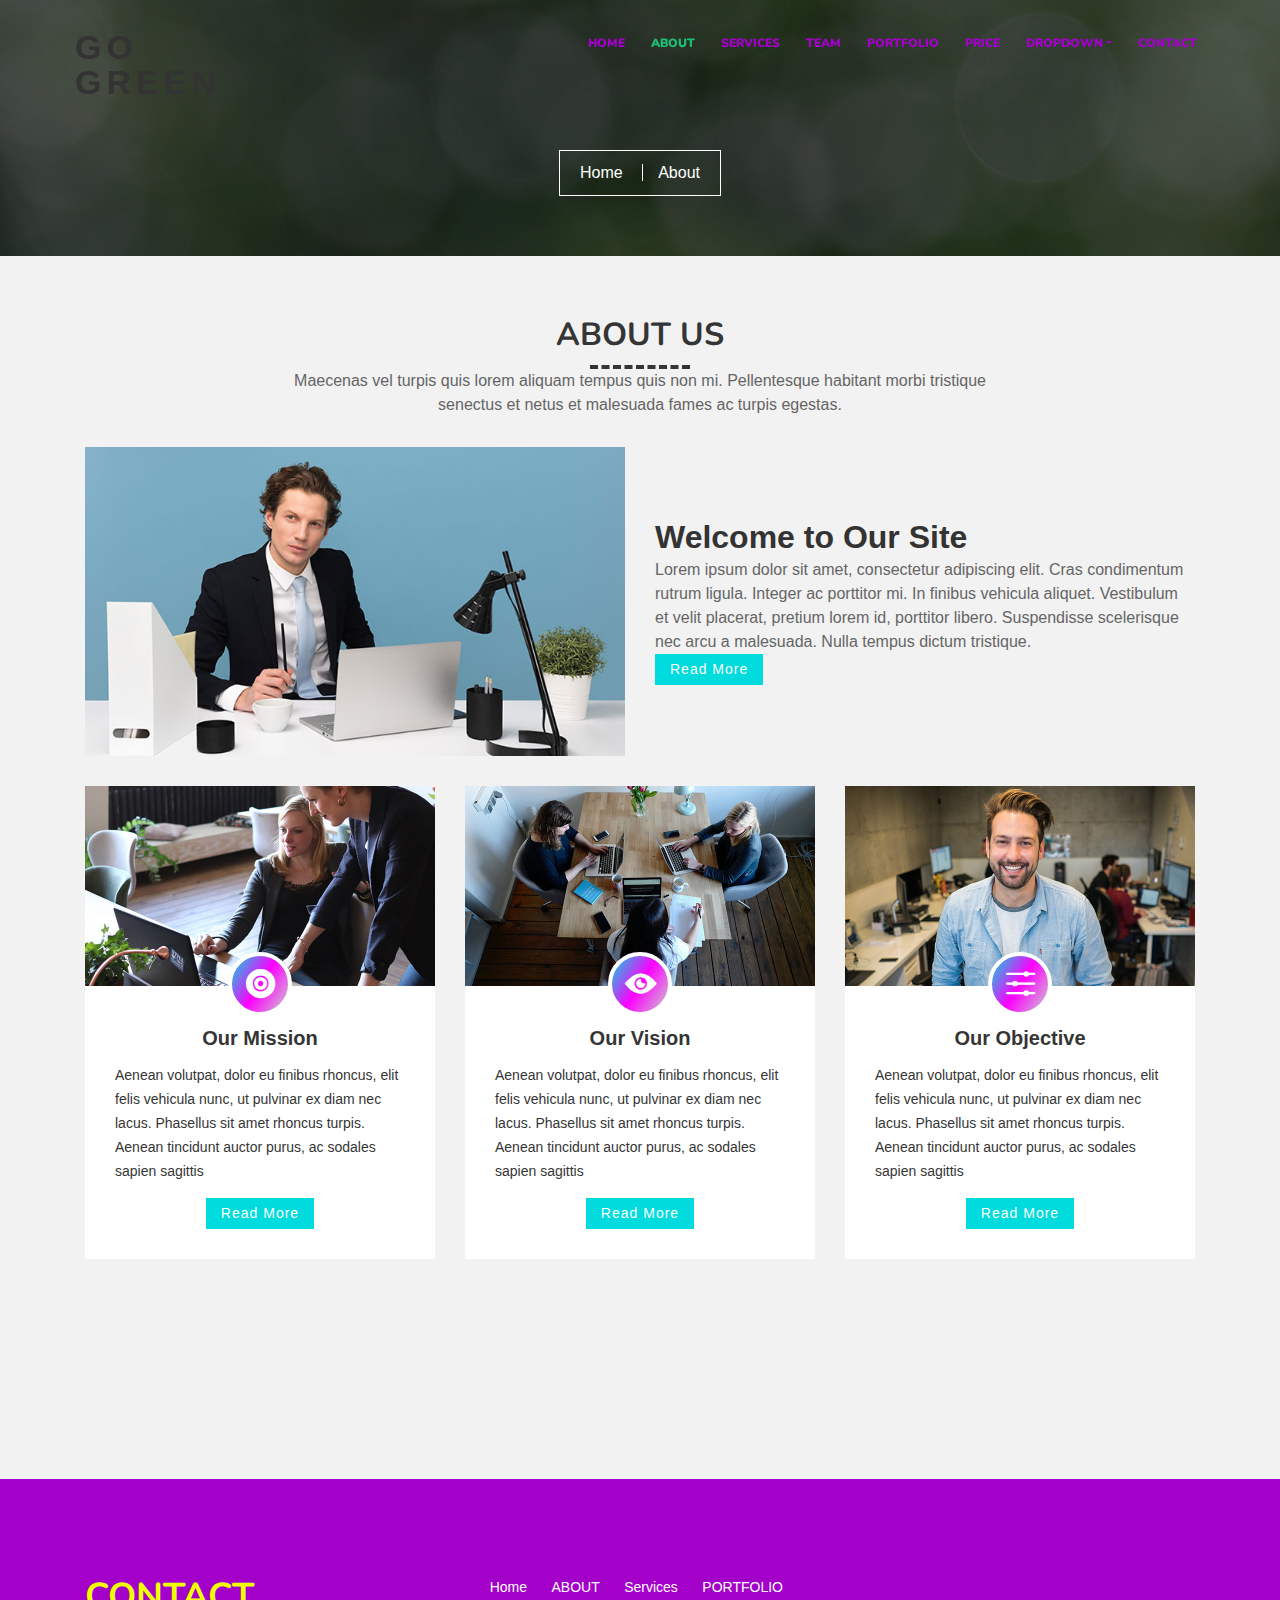
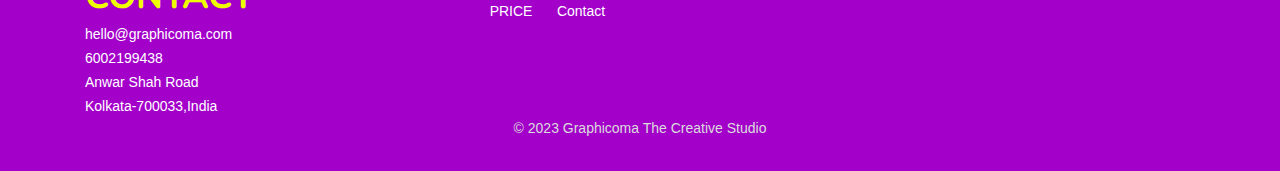
<file: team.html>
<!DOCTYPE html>
<html lang="en">
    <head>
        <meta charset="utf-8">
        <title>GO GREEN | HTML Business Template</title>
        <meta content="width=device-width, initial-scale=1.0" name="viewport">
        <meta content="" name="keywords">
        <meta content="" name="description">

        <!-- Favicons -->
        <link href="img/favicon.ico" rel="icon">
        <link href="img/apple-touch-icon.png" rel="apple-touch-icon">

        <!-- Google Fonts -->
        <link href="https://fonts.googleapis.com/css?family=Montserrat:200,300|Nunito:400,700&display=swap" rel="stylesheet">

        <!-- Bootstrap CSS File -->
        <link href="vendor/bootstrap/css/bootstrap.min.css" rel="stylesheet">

        <!-- Vendor CSS Files -->
        <link href="vendor/ionicons/css/ionicons.min.css" rel="stylesheet">
        <link href="vendor/owlcarousel/assets/owl.carousel.min.css" rel="stylesheet">
        <link href="vendor/lightbox/css/lightbox.min.css" rel="stylesheet">
         <!-- Footer icons -->
         <link rel="stylesheet" href="https://unicons.iconscout.com/release/v4.0.0/css/line.css">
         <link rel="stylesheet" href="https://cdnjs.cloudflare.com/ajax/libs/font-awesome/6.3.0/css/all.min.css" integrity="sha512-SzlrxWUlpfuzQ+pcUCosxcglQRNAq/DZjVsC0lE40xsADsfeQoEypE+enwcOiGjk/bSuGGKHEyjSoQ1zVisanQ==" crossorigin="anonymous" referrerpolicy="no-referrer">

        <!-- Main Stylesheet -->
        <link href="css/style.css" rel="stylesheet">
    </head>

    <body>
        <!-- Header Section Start -->
        <header class="header">
            <div class="container-fluid">
                <div class="logo pull-left">
                    <h1><a href="index.html">GO GREEN</a></h1>
                    <!-- <a href="#"><img src="img/logo.png" alt="" title="" /></a>-->
                </div>

                <nav id="nav-menu-container">
                    <ul class="nav-menu">
                        <li><a href="index.html">Home</a></li>
                        <li class="menu-active"><a href="about.html">About</a></li>
                        <li><a href="service.html">Services</a></li>
                        <li><a href="team.html">Team</a></li>
                        <li><a href="portfolio.html">Portfolio</a></li>
                        <li><a href="price.html">Price</a></li>
                        <li class="menu-has-children"><a href="#">Dropdown <i class="dicon ion-md-arrow-dropdown"></i></a>
                            <ul>
                                <li><a href="">Dropdown Menu</a></li>
                                <li><a href="">Dropdown Menu</a></li>
                                <li><a href="">Dropdown Menu</a></li>
                                <li><a href="">Dropdown Menu</a></li>
                                <li><a href="">Dropdown Menu</a></li>
                            </ul>
                        </li>
                        <li><a href="contact.html">Contact</a></li>
                    </ul>
                </nav>
            </div>
        </header>
        <!-- Header Section End -->
        
        <!-- Banner Section Start-->
        <section class="banner">
            <div class="container">
                <div class="col-lg-12">
                    <div class="banner-nav">
                        <div class="banner-box">
                            <a href="index.html">Home </a>
                            <a href="about.html">About</a>
                        </div>
                    </div>
                </div>
            </div>
        </section>
        <!-- Banner Section End-->

        <!-- About Us Section Start-->
        <section class="about">
            <div class="container">
                <header class="section-header">
                    <h3>About Us</h3>
                    <p>
                        Maecenas vel turpis quis lorem aliquam tempus quis non mi. Pellentesque habitant morbi tristique senectus et netus et malesuada fames ac turpis egestas.
                    </p>
                </header>

                <div class="row align-items-center about-row">
                    <div class="col-md-6">
                        <img src="img/about.jpg" alt="" class="img-fluid">
                    </div>
                    <div class="col-md-6">
                        <h2 class="title"><a href="#">Welcome to Our Site</a></h2>
                        <p>
                            Lorem ipsum dolor sit amet, consectetur adipiscing elit. Cras condimentum rutrum ligula. Integer ac porttitor mi. In finibus vehicula aliquet. Vestibulum et velit placerat, pretium lorem id, porttitor libero. Suspendisse scelerisque nec arcu a malesuada. Nulla tempus dictum tristique.
                        </p>
                        <div class="read-more">
                            <a href="#">Read More</a>
                        </div>
                    </div>
                </div>

                <div class="row about-cols">
                    <div class="col-md-4">
                        <div class="about-col">
                            <div class="img">
                                <img src="img/about-mission.jpg" alt="" class="img-fluid">
                                <div class="icon"><i class="ion-ios-disc"></i></div>
                            </div>
                            <h2 class="title"><a href="#">Our Mission</a></h2>
                            <p>
                                Aenean volutpat, dolor eu finibus rhoncus, elit felis vehicula nunc, ut pulvinar ex diam nec lacus. Phasellus sit amet rhoncus turpis. Aenean tincidunt auctor purus, ac sodales sapien sagittis
                            </p>
                            <div class="read-more">
                                <a href="#">Read More</a>
                            </div>
                        </div>
                    </div>

                    <div class="col-md-4">
                        <div class="about-col">
                            <div class="img">
                                <img src="img/about-vision.jpg" alt="" class="img-fluid">
                                <div class="icon"><i class="ion-ios-eye"></i></div>
                            </div>
                            <h2 class="title"><a href="#">Our Vision</a></h2>
                            <p>
                                Aenean volutpat, dolor eu finibus rhoncus, elit felis vehicula nunc, ut pulvinar ex diam nec lacus. Phasellus sit amet rhoncus turpis. Aenean tincidunt auctor purus, ac sodales sapien sagittis
                            </p>
                            <div class="read-more">
                                <a href="#">Read More</a>
                            </div>
                        </div>
                    </div>

                    <div class="col-md-4">
                        <div class="about-col">
                            <div class="img">
                                <img src="img/about-objective.jpg" alt="" class="img-fluid">
                                <div class="icon"><i class="ion-ios-options"></i></div>
                            </div>
                            <h2 class="title"><a href="#">Our Objective</a></h2>
                            <p>
                                Aenean volutpat, dolor eu finibus rhoncus, elit felis vehicula nunc, ut pulvinar ex diam nec lacus. Phasellus sit amet rhoncus turpis. Aenean tincidunt auctor purus, ac sodales sapien sagittis
                            </p>
                            <div class="read-more">
                                <a href="#">Read More</a>
                            </div>
                        </div>
                    </div>
                </div>
            </div>
        </section>
        <!-- About Us Section End -->

        <!-- Footer Start -->
        <div class="main-content">
            <div class="footer">
                <div class="bubbles">
                    <div class="bubble"
                        style="--size:3.283778460829012rem; --distance:8.273995682244763rem; --position:80.43121961838831%; --time:3.370470516561046s; --delay:-2.4460750377075677s;">
                    </div>
                    <div class="bubble"
                        style="--size:5.048775832023261rem; --distance:8.209048016743958rem; --position:81.24435161533792%; --time:2.689387587750886s; --delay:-3.178866630821537s;">
                    </div>
                    <div class="bubble"
                        style="--size:2.8917775001193196rem; --distance:8.454264258769582rem; --position:-1.892480833658683%; --time:2.870417823317806s; --delay:-3.8694363898657054s;">
                    </div>
                    <div class="bubble"
                        style="--size:2.98950564759547rem; --distance:6.810598321237242rem; --position:100.02057873419844%; --time:2.2412476180211125s; --delay:-3.9669609230968366s;">
                    </div>
                    <div class="bubble"
                        style="--size:3.056008172581711rem; --distance:7.571228915589839rem; --position:101.36290426526402%; --time:3.556279976104421s; --delay:-2.601994631532017s;">
                    </div>
                    <div class="bubble"
                        style="--size:3.22671020910027rem; --distance:8.977876061761204rem; --position:69.44795371340336%; --time:2.0813687087410555s; --delay:-2.561126203255737s;">
                    </div>
                    <div class="bubble"
                        style="--size:5.983498430412179rem; --distance:9.55217569034621rem; --position:33.97699243298395%; --time:2.766369309258826s; --delay:-2.306807070885999s;">
                    </div>
                    <div class="bubble"
                        style="--size:3.7130270767886904rem; --distance:9.15367913841726rem; --position:36.78355273882992%; --time:3.4415953312360266s; --delay:-2.8423432581270194s;">
                    </div>
                    <div class="bubble"
                        style="--size:2.0830849819394457rem; --distance:6.408202865389665rem; --position:-3.7304088146057324%; --time:2.1324701384850853s; --delay:-3.6594998300237567s;">
                    </div>
                    <div class="bubble"
                        style="--size:2.846429800070382rem; --distance:9.850031890259043rem; --position:63.51703893124248%; --time:2.48611792099451s; --delay:-3.957713451098727s;">
                    </div>
                    <div class="bubble"
                        style="--size:2.0204852928911228rem; --distance:7.706337256219967rem; --position:10.659889096699736%; --time:3.8878533177786547s; --delay:-2.7460423807313834s;">
                    </div>
                    <div class="bubble"
                        style="--size:5.148489190934578rem; --distance:7.8185867715909385rem; --position:44.27428830609239%; --time:3.0912972813262374s; --delay:-2.4548184305462204s;">
                    </div>
                    <div class="bubble"
                        style="--size:3.1179981047008507rem; --distance:8.217674226182545rem; --position:-0.8434243039321725%; --time:3.893070336584621s; --delay:-3.482134608090908s;">
                    </div>
                    <div class="bubble"
                        style="--size:3.073022863441822rem; --distance:6.748615665272697rem; --position:17.187709593603337%; --time:2.869641888050805s; --delay:-3.011358944260785s;">
                    </div>
                    <div class="bubble"
                        style="--size:3.040494763665981rem; --distance:6.001078493795163rem; --position:30.428225670705793%; --time:2.1274023672313547s; --delay:-2.269450277325624s;">
                    </div>
                    <div class="bubble"
                        style="--size:2.4934683696411932rem; --distance:9.661759778304251rem; --position:38.28385025284947%; --time:3.3066616446050388s; --delay:-3.903278872741094s;">
                    </div>
                    <div class="bubble"
                        style="--size:4.341153504409132rem; --distance:8.372204276920996rem; --position:8.925467109327556%; --time:2.961530876031502s; --delay:-3.733657008574247s;">
                    </div>
                    <div class="bubble"
                        style="--size:3.017692044104651rem; --distance:7.742406344583268rem; --position:7.135396211953164%; --time:3.9814409149202454s; --delay:-2.769434098028662s;">
                    </div>
                    <div class="bubble"
                        style="--size:5.080150296463536rem; --distance:6.090080087294706rem; --position:99.46159986754385%; --time:3.125230884966736s; --delay:-2.415272316183627s;">
                    </div>
                    <div class="bubble"
                        style="--size:4.220709880817442rem; --distance:6.273886998189256rem; --position:97.58004171875584%; --time:3.1349176005189006s; --delay:-3.9274262276392298s;">
                    </div>
                    <div class="bubble"
                        style="--size:3.567041880882358rem; --distance:6.32323480828306rem; --position:92.70135681477952%; --time:2.1362733605721504s; --delay:-3.1505418730279633s;">
                    </div>
                    <div class="bubble"
                        style="--size:3.5907802134353792rem; --distance:9.870786669090203rem; --position:98.38043362003364%; --time:2.365772524802981s; --delay:-3.155876947312736s;">
                    </div>
                    <div class="bubble"
                        style="--size:3.153202036251672rem; --distance:8.019938162492018rem; --position:17.19668721036048%; --time:3.6277311767623384s; --delay:-3.1876739225876354s;">
                    </div>
                    <div class="bubble"
                        style="--size:3.4877396066133333rem; --distance:8.270634812076594rem; --position:10.484445181872442%; --time:3.0775952904576176s; --delay:-2.2907439552389293s;">
                    </div>
                    <div class="bubble"
                        style="--size:5.766665156529646rem; --distance:9.899439420013206rem; --position:3.2576122174816096%; --time:2.846254474445945s; --delay:-2.0209311226219087s;">
                    </div>
                    <div class="bubble"
                        style="--size:5.239738288627671rem; --distance:8.364557911980619rem; --position:87.23110357446504%; --time:2.1930097960461055s; --delay:-3.0322261546336517s;">
                    </div>
                    <div class="bubble"
                        style="--size:2.1990673841700143rem; --distance:7.720521403005255rem; --position:-0.17107184177207468%; --time:2.5997240933430965s; --delay:-2.07586605687868s;">
                    </div>
                    <div class="bubble"
                        style="--size:2.096379882401747rem; --distance:8.369893834364031rem; --position:32.32516475439321%; --time:3.695249819707472s; --delay:-3.851082655427779s;">
                    </div>
                    <div class="bubble"
                        style="--size:3.638390237165721rem; --distance:9.7664220131003rem; --position:87.38200354757375%; --time:3.862542578562428s; --delay:-2.9797900374453823s;">
                    </div>
                    <div class="bubble"
                        style="--size:2.014227665781494rem; --distance:9.475179023878415rem; --position:18.072465784612906%; --time:2.876721765742051s; --delay:-3.456765174855402s;">
                    </div>
                    <div class="bubble"
                        style="--size:4.835622070747298rem; --distance:6.646442484712818rem; --position:42.56200483263158%; --time:2.4201735129167705s; --delay:-2.129697393514734s;">
                    </div>
                    <div class="bubble"
                        style="--size:2.6544780967758683rem; --distance:9.993914974673478rem; --position:47.41484229787173%; --time:2.6928887058432203s; --delay:-3.6501705520332406s;">
                    </div>
                    <div class="bubble"
                        style="--size:2.1810138227712246rem; --distance:8.625390262659332rem; --position:79.91382406364768%; --time:3.0571539204415643s; --delay:-2.879575299430147s;">
                    </div>
                    <div class="bubble"
                        style="--size:3.9602029523135043rem; --distance:8.811978694178176rem; --position:22.085129474405363%; --time:2.3040885125074015s; --delay:-3.9822714071472305s;">
                    </div>
                    <div class="bubble"
                        style="--size:3.2601731045983255rem; --distance:6.551449087150881rem; --position:56.03044260678546%; --time:3.377917555269709s; --delay:-2.248689205859968s;">
                    </div>
                    <div class="bubble"
                        style="--size:4.724989417802013rem; --distance:8.126549828172152rem; --position:83.76957059823852%; --time:2.8347659523990463s; --delay:-2.4045807342328174s;">
                    </div>
                    <div class="bubble"
                        style="--size:2.4601556144465766rem; --distance:6.451551054345049rem; --position:77.04823997553098%; --time:2.466260099531937s; --delay:-3.8444152858910203s;">
                    </div>
                    <div class="bubble"
                        style="--size:3.5005873287032445rem; --distance:7.9251184298861475rem; --position:-1.7530963025931068%; --time:2.5654285446675242s; --delay:-3.719663280805641s;">
                    </div>
                    <div class="bubble"
                        style="--size:3.287577998169491rem; --distance:9.297377061416393rem; --position:18.741671727246466%; --time:3.341885163952444s; --delay:-2.5715436541146115s;">
                    </div>
                    <div class="bubble"
                        style="--size:5.221728885270182rem; --distance:9.286314646321468rem; --position:42.28149761730227%; --time:3.389657748614331s; --delay:-2.961540852653576s;">
                    </div>
                    <div class="bubble"
                        style="--size:2.818746087299467rem; --distance:6.526311604034215rem; --position:8.32284386562167%; --time:3.533110613536286s; --delay:-3.4929316976539795s;">
                    </div>
                    <div class="bubble"
                        style="--size:3.9555668943551874rem; --distance:7.587517096965727rem; --position:86.98518380989474%; --time:3.8328433866272116s; --delay:-3.947314208169883s;">
                    </div>
                    <div class="bubble"
                        style="--size:5.86344809196979rem; --distance:6.715459413428028rem; --position:93.51712672911347%; --time:3.3194895688568025s; --delay:-2.814996993119309s;">
                    </div>
                    <div class="bubble"
                        style="--size:4.659085472309417rem; --distance:6.833049757751052rem; --position:18.34331186924404%; --time:2.1401803669951542s; --delay:-3.281758431062622s;">
                    </div>
                    <div class="bubble"
                        style="--size:5.647514992520861rem; --distance:6.166187896878902rem; --position:103.56058520261233%; --time:2.7109824838325496s; --delay:-3.5641804780474113s;">
                    </div>
                    <div class="bubble"
                        style="--size:3.4116906103373514rem; --distance:9.87448520511619rem; --position:60.40367758628962%; --time:3.211959351671091s; --delay:-3.909483663267988s;">
                    </div>
                    <div class="bubble"
                        style="--size:4.358059871263618rem; --distance:6.192241875091202rem; --position:55.79560282838993%; --time:3.522040191932956s; --delay:-2.4451874413830073s;">
                    </div>
                    <div class="bubble"
                        style="--size:5.657469779677323rem; --distance:8.59153006822326rem; --position:72.97116848710832%; --time:3.2281152136729996s; --delay:-2.6942268466639807s;">
                    </div>
                    <div class="bubble"
                        style="--size:5.36401084558097rem; --distance:8.032035852980673rem; --position:68.03498132267576%; --time:3.6949889538863347s; --delay:-3.5310246226914868s;">
                    </div>
                    <div class="bubble"
                        style="--size:5.57833766575319rem; --distance:7.499254928961794rem; --position:94.12393327236666%; --time:3.4806354090355405s; --delay:-2.274765603356683s;">
                    </div>
                    <div class="bubble"
                        style="--size:3.2806309747640574rem; --distance:8.488379921065523rem; --position:48.78983463936292%; --time:2.877531426246132s; --delay:-2.096852780408325s;">
                    </div>
                    <div class="bubble"
                        style="--size:2.5739678385733678rem; --distance:8.917657906310211rem; --position:36.30111446297418%; --time:2.132094571645426s; --delay:-2.300338825704596s;">
                    </div>
                    <div class="bubble"
                        style="--size:3.193905105705725rem; --distance:6.837855040140766rem; --position:77.42883266635026%; --time:2.6764254242868546s; --delay:-2.6117600566315358s;">
                    </div>
                    <div class="bubble"
                        style="--size:2.921396795915677rem; --distance:6.017635087648889rem; --position:64.47566942541235%; --time:2.1329836115090024s; --delay:-2.9493514981070006s;">
                    </div>
                    <div class="bubble"
                        style="--size:5.996546073399244rem; --distance:8.438210536324492rem; --position:13.268370807153438%; --time:3.6359501852961262s; --delay:-3.9647431379196347s;">
                    </div>
                    <div class="bubble"
                        style="--size:3.6759907032328405rem; --distance:8.418483277724492rem; --position:32.34008573798657%; --time:2.4480223557558345s; --delay:-2.0329066324347824s;">
                    </div>
                    <div class="bubble"
                        style="--size:4.1642001716890285rem; --distance:7.292867116703618rem; --position:53.7639790538517%; --time:3.502488399088864s; --delay:-2.498372665932038s;">
                    </div>
                    <div class="bubble"
                        style="--size:4.787565853418627rem; --distance:7.002471829807719rem; --position:71.91523290439147%; --time:2.958165535287203s; --delay:-3.874622142256656s;">
                    </div>
                    <div class="bubble"
                        style="--size:2.518311359883132rem; --distance:7.986066195679516rem; --position:64.83491880651033%; --time:2.799838241177398s; --delay:-2.605045923573953s;">
                    </div>
                    <div class="bubble"
                        style="--size:2.876971757413453rem; --distance:6.068564148976618rem; --position:11.865157104893097%; --time:2.827771256360732s; --delay:-2.39512359755763s;">
                    </div>
                    <div class="bubble"
                        style="--size:2.104732688202529rem; --distance:7.730020214979188rem; --position:89.79694218565386%; --time:3.463311919402186s; --delay:-3.12192390140452s;">
                    </div>
                    <div class="bubble"
                        style="--size:3.3360664273276166rem; --distance:7.983397791094809rem; --position:68.65578472758347%; --time:3.9335303632278293s; --delay:-3.4294180673320884s;">
                    </div>
                    <div class="bubble"
                        style="--size:3.9727817769810656rem; --distance:9.566771590971191rem; --position:8.31120576187265%; --time:2.205225438795449s; --delay:-3.324358147783013s;">
                    </div>
                    <div class="bubble"
                        style="--size:2.785922768617306rem; --distance:7.082254824315727rem; --position:28.396955159650958%; --time:2.942223891965728s; --delay:-2.5935628505954393s;">
                    </div>
                    <div class="bubble"
                        style="--size:4.2464496070749rem; --distance:6.691569284526946rem; --position:42.54917838169232%; --time:3.127523856909967s; --delay:-2.954291705842826s;">
                    </div>
                    <div class="bubble"
                        style="--size:5.723073490329043rem; --distance:9.090319785576288rem; --position:-3.3796480533643103%; --time:2.2633471262800557s; --delay:-3.2578755649237174s;">
                    </div>
                    <div class="bubble"
                        style="--size:3.219530490661871rem; --distance:7.4797090026341495rem; --position:101.94887397738762%; --time:2.1036948366679686s; --delay:-2.751593490682857s;">
                    </div>
                    <div class="bubble"
                        style="--size:2.1814720163593524rem; --distance:6.396504615967695rem; --position:50.89372542693971%; --time:2.582017377993537s; --delay:-2.906294282914755s;">
                    </div>
                    <div class="bubble"
                        style="--size:5.809553529495087rem; --distance:7.464097429978566rem; --position:90.38559551607041%; --time:3.7652915434285816s; --delay:-2.354212300265661s;">
                    </div>
                    <div class="bubble"
                        style="--size:3.62120707963538rem; --distance:9.076979425692606rem; --position:11.150253759803633%; --time:3.0486377247236534s; --delay:-2.8041488577211697s;">
                    </div>
                    <div class="bubble"
                        style="--size:5.00310856270532rem; --distance:9.170735560719102rem; --position:64.58179397075584%; --time:3.7656580293692796s; --delay:-2.893674658194128s;">
                    </div>
                    <div class="bubble"
                        style="--size:2.709501141760601rem; --distance:7.8373914558643705rem; --position:5.674632497742465%; --time:3.395681112908417s; --delay:-2.2649544585446963s;">
                    </div>
                    <div class="bubble"
                        style="--size:5.863530345348175rem; --distance:6.010688703517391rem; --position:8.068803588662359%; --time:3.027313856154054s; --delay:-2.231948018674604s;">
                    </div>
                    <div class="bubble"
                        style="--size:3.184680382015328rem; --distance:8.878536191481098rem; --position:8.386217564803701%; --time:3.9938236104040246s; --delay:-3.582227746566318s;">
                    </div>
                    <div class="bubble"
                        style="--size:5.634096080720658rem; --distance:9.852119364968344rem; --position:1.083944673937438%; --time:2.332288460957819s; --delay:-2.8850298727934875s;">
                    </div>
                    <div class="bubble"
                        style="--size:3.4014949844199958rem; --distance:8.171860996672919rem; --position:84.2657700109125%; --time:2.2494226346466255s; --delay:-2.5677067273975007s;">
                    </div>
                    <div class="bubble"
                        style="--size:3.25901366738288rem; --distance:7.677629208945115rem; --position:51.318943432823694%; --time:2.8086005653923443s; --delay:-3.8858374739056676s;">
                    </div>
                    <div class="bubble"
                        style="--size:2.738787520059482rem; --distance:7.215369023176211rem; --position:56.250543764215685%; --time:3.976054489308197s; --delay:-2.326983298866254s;">
                    </div>
                    <div class="bubble"
                        style="--size:2.2159404026193075rem; --distance:6.656577136470761rem; --position:6.693028946147312%; --time:2.864055961058856s; --delay:-2.4300716543937217s;">
                    </div>
                    <div class="bubble"
                        style="--size:4.21593419511934rem; --distance:8.927963260087107rem; --position:25.147537992688058%; --time:3.009996529717521s; --delay:-3.0238438289524225s;">
                    </div>
                    <div class="bubble"
                        style="--size:5.179991621161971rem; --distance:6.3853169980031845rem; --position:102.46036383116052%; --time:2.493617740988301s; --delay:-3.200833645229917s;">
                    </div>
                    <div class="bubble"
                        style="--size:5.513584744686991rem; --distance:8.22544620750663rem; --position:101.1452384048811%; --time:3.282739845432842s; --delay:-3.661873228440018s;">
                    </div>
                    <div class="bubble"
                        style="--size:3.339183876739143rem; --distance:9.526513756713628rem; --position:29.882131632276284%; --time:2.4931248570889335s; --delay:-2.475593644022913s;">
                    </div>
                    <div class="bubble"
                        style="--size:5.572625591150981rem; --distance:7.345648077046019rem; --position:22.8560703003273%; --time:2.7498169626967566s; --delay:-2.17990566059977s;">
                    </div>
                    <div class="bubble"
                        style="--size:4.1177605678413265rem; --distance:8.34852219885391rem; --position:29.490529078305904%; --time:3.2706309302541188s; --delay:-3.7771110698550556s;">
                    </div>
                    <div class="bubble"
                        style="--size:5.9527591413810015rem; --distance:8.228548797101368rem; --position:86.92141319108892%; --time:2.1195045300057886s; --delay:-2.1550354449961038s;">
                    </div>
                    <div class="bubble"
                        style="--size:3.4122434983866006rem; --distance:7.8470984688972765rem; --position:-4.737684816944457%; --time:3.361433469609846s; --delay:-2.7510535260586435s;">
                    </div>
                    <div class="bubble"
                        style="--size:3.767163633315376rem; --distance:8.004107269407179rem; --position:58.86574552235167%; --time:2.4584153129693487s; --delay:-3.8899327217598216s;">
                    </div>
                    <div class="bubble"
                        style="--size:4.966101867270128rem; --distance:8.096238035862653rem; --position:73.33011876280814%; --time:3.2569085513280767s; --delay:-2.927105754623504s;">
                    </div>
                    <div class="bubble"
                        style="--size:5.239318894400097rem; --distance:8.21018133412617rem; --position:49.79329539415349%; --time:2.486417355278126s; --delay:-3.935240915466869s;">
                    </div>
                    <div class="bubble"
                        style="--size:2.309860158972202rem; --distance:8.23350401700413rem; --position:52.762390580567924%; --time:3.253681340156047s; --delay:-3.39928187900957s;">
                    </div>
                    <div class="bubble"
                        style="--size:5.405641933124867rem; --distance:7.787670658003827rem; --position:55.299301993538734%; --time:2.9254208880312023s; --delay:-3.4035022943444453s;">
                    </div>
                    <div class="bubble"
                        style="--size:4.7889435136433365rem; --distance:8.059493307179075rem; --position:6.476650057477524%; --time:2.8831662912305407s; --delay:-2.469760261123794s;">
                    </div>
                    <div class="bubble"
                        style="--size:5.202159646625798rem; --distance:6.485068767986836rem; --position:17.188791799414645%; --time:2.5591245696178158s; --delay:-2.547017621074239s;">
                    </div>
                    <div class="bubble"
                        style="--size:2.6536622797162357rem; --distance:7.047091090720969rem; --position:99.8065168678203%; --time:3.1358735873884225s; --delay:-2.7674896723499964s;">
                    </div>
                    <div class="bubble"
                        style="--size:5.455813017594882rem; --distance:7.92331827436949rem; --position:56.29121034809554%; --time:2.9592446232978804s; --delay:-3.0628319945178304s;">
                    </div>
                    <div class="bubble"
                        style="--size:5.376750549059151rem; --distance:7.037706886415796rem; --position:90.43150179415491%; --time:3.4947245448237947s; --delay:-2.7649519449431956s;">
                    </div>
                    <div class="bubble"
                        style="--size:3.6759966425104382rem; --distance:9.304354596540962rem; --position:50.078877699643236%; --time:2.364227888914125s; --delay:-2.1049591636942835s;">
                    </div>
                    <div class="bubble"
                        style="--size:2.6416988575492812rem; --distance:8.426364301174832rem; --position:34.50261001869937%; --time:3.1489044014899474s; --delay:-2.872308171609069s;">
                    </div>
                    <div class="bubble"
                        style="--size:3.039820548413071rem; --distance:7.700594071278777rem; --position:54.369437773201135%; --time:2.3518890849934877s; --delay:-3.816455915222773s;">
                    </div>
                    <div class="bubble"
                        style="--size:4.946041332561464rem; --distance:9.940105274558535rem; --position:93.38341839478599%; --time:3.515708411924009s; --delay:-2.139929822750188s;">
                    </div>
                    <div class="bubble"
                        style="--size:2.263980751965552rem; --distance:6.845227344107201rem; --position:7.6223749655636635%; --time:3.2543534151869933s; --delay:-3.5968097313692247s;">
                    </div>
                    <div class="bubble"
                        style="--size:2.9705072994554786rem; --distance:6.417811696490268rem; --position:0.9010946526242307%; --time:3.869664661904819s; --delay:-2.817867407827982s;">
                    </div>
                    <div class="bubble"
                        style="--size:3.7636117769983146rem; --distance:9.28767671082202rem; --position:104.59608438872068%; --time:2.6660045314116205s; --delay:-3.0279672533679767s;">
                    </div>
                    <div class="bubble"
                        style="--size:2.534147718025401rem; --distance:9.761714609373762rem; --position:17.47044672925322%; --time:3.8859389327208964s; --delay:-3.3352631179315866s;">
                    </div>
                    <div class="bubble"
                        style="--size:5.809103802369521rem; --distance:9.865569439286801rem; --position:15.660853702232227%; --time:2.518863325103205s; --delay:-3.5808886812518383s;">
                    </div>
                    <div class="bubble"
                        style="--size:2.4500873479914125rem; --distance:7.274598849994393rem; --position:36.897733125341446%; --time:3.3461286093771387s; --delay:-3.6280095853685674s;">
                    </div>
                    <div class="bubble"
                        style="--size:5.773371959699836rem; --distance:8.463136547655406rem; --position:35.06048100391646%; --time:3.209957922113289s; --delay:-3.0079091255606945s;">
                    </div>
                    <div class="bubble"
                        style="--size:4.3926522787512265rem; --distance:9.612613676284077rem; --position:22.262054455432867%; --time:2.373303643948798s; --delay:-3.0679725632400907s;">
                    </div>
                    <div class="bubble"
                        style="--size:3.952708176353637rem; --distance:9.169495699134323rem; --position:55.04449087079253%; --time:2.7418325241308232s; --delay:-3.3828476409270283s;">
                    </div>
                    <div class="bubble"
                        style="--size:3.844775009709453rem; --distance:8.355266723179703rem; --position:3.429889023129533%; --time:3.804465386878591s; --delay:-2.513210465049223s;">
                    </div>
                    <div class="bubble"
                        style="--size:2.375822423531286rem; --distance:8.085306102003058rem; --position:51.444859856544134%; --time:3.5291234902803015s; --delay:-3.174879273882913s;">
                    </div>
                    <div class="bubble"
                        style="--size:3.987597068631678rem; --distance:6.323842998471056rem; --position:58.472598393140736%; --time:3.6685014540532994s; --delay:-2.125640472580853s;">
                    </div>
                    <div class="bubble"
                        style="--size:3.826556536162788rem; --distance:8.093657912781008rem; --position:47.22358687899771%; --time:2.46067661652588s; --delay:-2.795336044113773s;">
                    </div>
                    <div class="bubble"
                        style="--size:5.409522304422901rem; --distance:8.08453713835749rem; --position:7.192255114868317%; --time:3.6024864503739416s; --delay:-2.02777453028783s;">
                    </div>
                    <div class="bubble"
                        style="--size:2.33220717107433rem; --distance:6.015929004226659rem; --position:69.52801341775708%; --time:3.072171961227187s; --delay:-2.4004690861766145s;">
                    </div>
                    <div class="bubble"
                        style="--size:3.1897153674684295rem; --distance:7.970038416707961rem; --position:79.81130078644377%; --time:3.2691207165145544s; --delay:-3.1095874096110614s;">
                    </div>
                    <div class="bubble"
                        style="--size:3.043749061825313rem; --distance:9.519971455545065rem; --position:-2.8790650455965716%; --time:2.5921789839789624s; --delay:-3.3392150143930954s;">
                    </div>
                    <div class="bubble"
                        style="--size:2.016067925148069rem; --distance:6.601355813566787rem; --position:12.042692941814398%; --time:3.302733338826566s; --delay:-2.666684825220276s;">
                    </div>
                    <div class="bubble"
                        style="--size:2.3135489970103658rem; --distance:8.429205824133346rem; --position:10.078502192237377%; --time:3.478083377118066s; --delay:-2.3933149990580658s;">
                    </div>
                    <div class="bubble"
                        style="--size:2.3997743557871374rem; --distance:7.408088419264727rem; --position:35.09525576349087%; --time:3.389315536809761s; --delay:-3.7218046643592877s;">
                    </div>
                    <div class="bubble"
                        style="--size:5.41080890592663rem; --distance:6.263885540517833rem; --position:88.47970464538236%; --time:3.791977923545102s; --delay:-2.1539409602055803s;">
                    </div>
                    <div class="bubble"
                        style="--size:4.187278503726575rem; --distance:8.495185390066428rem; --position:55.2879387519304%; --time:3.8691313236516165s; --delay:-3.7558742796010205s;">
                    </div>
                    <div class="bubble"
                        style="--size:5.2260631351390066rem; --distance:6.953165091043609rem; --position:87.01664638966206%; --time:2.2054605348148777s; --delay:-2.0729929853657163s;">
                    </div>
                    <div class="bubble"
                        style="--size:3.2309243043140823rem; --distance:8.90242528602417rem; --position:70.6941354974967%; --time:2.420572336985768s; --delay:-3.902986636768033s;">
                    </div>
                    <div class="bubble"
                        style="--size:4.416267568041894rem; --distance:8.454455353587463rem; --position:16.18344707827548%; --time:2.6786658712942186s; --delay:-3.7145978779515363s;">
                    </div>
                    <div class="bubble"
                        style="--size:5.179842125942596rem; --distance:6.279313089480346rem; --position:51.631946389170714%; --time:2.9215376152158723s; --delay:-3.579196747493768s;">
                    </div>
                    <div class="bubble"
                        style="--size:4.298088157115222rem; --distance:8.644044369523485rem; --position:25.709431630582966%; --time:3.9945321241856395s; --delay:-3.6007615466734237s;">
                    </div>
                </div>
                <div class="content">
                    <div class="container">
                        <div class="footer__label">
                            <h2 class="footer__title">CONTACT</h2>
                            <span class="footer__subtitle"><a href="mailto:hello@graphicoma.com">hello@graphicoma.com</a></span><br>
                            <span class="footer__subtitle">6002199438</span><br>
                            <span class="footer__subtitle">Anwar Shah Road</span><br>
                            <span class="footer__subtitle">Kolkata-700033,India</span>
    
                        </div>
    
                        <!-- <ul class="footer__links">
                            <li>
                                <b href="about.html" class="footer__link">about </b>
                            </li>
                            <li>
                                <b href="portfolio.html" class="footer__link">portfolio</b>
                            </li>
                            <li>
                                <b href="service.html" class="footer__link">service</b>
                            </li>
                        </ul> -->
                        <div class="footer-menu">
                            <ul>
                                <li><a href="#">Home</a></li>
                                <li><a href="#">ABOUT</a></li>
                                <li><a href="#">Services</a></li>
                                <li><a href="#">PORTFOLIO</a></li>
                                <li><a href="#">PRICE</a></li>
                                <li><a href="#">Contact</a></li>
                            </ul>
                        </div>
                        <div class="footer__social__color">
                        <ul class="footer__socials">
                           <a href="https://github.com/" class="footer__social">
                                <i class="uil uil-github-alt social__icon"></i>
                            </a>
                            <a href="" class="footer__social">
                                <i class="fa-brands fa-codepen"></i>
                            </a>
                            <a href="" class="footer__social">
                                <i class="uil uil-instagram"></i>
                            </a>
                            <a href="" class="footer__social">
                                <i class="uil uil-linkedin-alt"></i>
                            </a>
                        </ul>
                    </div></div>
                   
                    <p class="footer__copy">© 2023  Graphicoma The Creative Studio</p>
                </div>
            </div>
            <svg style="position:fixed; top:100vh">
                <defs>
                    <filter id="blob">
                        <feGaussianBlur in="SourceGraphic" stdDeviation="10" result="blur"></feGaussianBlur>
                        <feColorMatrix in="blur" mode="matrix" values="1 0 0 0 0  0 1 0 0 0  0 0 1 0 0  0 0 0 19 -9"
                            result="blob"></feColorMatrix>
                    </filter>
                </defs>
            </svg>
        </div>
        <!-- Footer End -->

        <a href="#" class="back-to-top"><i class="ion-md-arrow-dropup"></i></a>

        <!-- Vendor JS Files -->
        <script src="vendor/jquery/jquery.min.js"></script>
        <script src="vendor/jquery/jquery-migrate.min.js"></script>
        <script src="vendor/bootstrap/js/bootstrap.bundle.min.js"></script>
        <script src="vendor/easing/easing.min.js"></script>
        <script src="vendor/superfish/hoverIntent.js"></script>
        <script src="vendor/superfish/superfish.min.js"></script>
        <script src="vendor/waypoints/waypoints.min.js"></script>
        <script src="vendor/touchSwipe/jquery.touchSwipe.min.js"></script>
        <script src="vendor/counterup/counterup.min.js"></script>
        <script src="vendor/owlcarousel/owl.carousel.min.js"></script>
        <script src="vendor/isotope/isotope.pkgd.min.js"></script>
        <script src="vendor/lightbox/js/lightbox.min.js"></script>

        <!-- Main Javascript File -->
        <script src="js/main.js"></script>

    </body>
</html>
</file>
<file: css/style.css>
/* ------------------ General CSS ------------------ */
body {
    color: #656565;
    font-family: 'Montserrat', sans-serif;
    background: #ffffff;
}

a {
    color: #1dbf73;
    transition: 0.3s;
}

a:hover,
a:active,
a:focus {
    color: #353535;
    outline: none;
    text-decoration: none;
}

p {
    color: #656565;
    padding: 0;
    margin: 0 0 15px 0;
}

h1,
h2,
h3,
h4,
h5,
h6 {
    font-family: 'Nunito', sans-serif;
    font-weight: 700;
    color: #353535;
    margin: 0 0 15px 0;
    padding: 0;
}

h4,
h5,
h6 {
    font-weight: 400;
}

/* ------------------ Back to Top ------------------ */
.back-to-top {
    position: fixed;
    display: none;
    background: #1dbf73;
    color: #ffffff;
    width: 45px;
    height: 45px;
    text-align: center;
    line-height: 1;
    font-size: 44px;
    right: 15px;
    bottom: 15px;
    transition: background 0.3s;
    z-index: 9;
}

.back-to-top i {
    color: #ffffff;
}

/* ------------------ Header CSS ------------------- */
.header {
    padding: 30px 0;
    height: 92px;
    position: fixed;
    left: 0;
    top: 0;
    right: 0;
    transition: all 0.3s;
    z-index: 997;
}

.header.header-scrolled {
    background: white;
    padding: 20px 0;
    height: 72px;
    transition: all 0.3s;
}

.header .logo {
    float: left;
}

.header .logo h1 {
    font-size: 34px;
    margin: 0;
    line-height: 1;
    letter-spacing: 5px;
}

.header .logo h1 a:hover {
    color: #ffffff;
}

.header .logo img {
    padding: 0;
    margin: 0;
    max-height: 500%;
}

/* ----------------- Intro Section ----------------- */
/* ================================================= */

.slider {
    display: table;
    width: 100%;
    height: 100vh;
    background: #000;
}

.slider .carousel-item {
    width: 100%;
    height: 100vh;
    background-size: cover;
    background-position: center;
    background-repeat: no-repeat;
}

.slider .carousel-item::before {
    content: '';
    background-color: rgba(0, 0, 0, 0.7);
    position: absolute;
    height: 100%;
    width: 100%;
    top: 0;
    right: 0;
    left: 0;
    bottom: 0;
}

.slider .carousel-container {
    display: flex;
    justify-content: center;
    align-items: center;
    position: absolute;
    bottom: 0;
    top: 0;
    left: 0;
    right: 0;
}

.slider .carousel-background img {
    max-width: 100%;
}

.slider .carousel-content {
    text-align: center;
}

.slider h2 {
    color: white;
    margin-bottom: 30px;
    font-size: 64px;
    font-weight: 800;
    letter-spacing: 1px;
}

.slider p {
    width: 80%;
    margin: 0 auto 30px auto;
    color: white;
}

.slider .carousel-fade {
    overflow: hidden;
}

.slider .carousel-fade .carousel-inner .carousel-item {
    transition-property: opacity;
}

.slider .carousel-fade .carousel-inner .carousel-item,
.slider .carousel-fade .carousel-inner .active.carousel-item-left,
.slider .carousel-fade .carousel-inner .active.carousel-item-right {
    opacity: 0;
}

.slider .carousel-fade .carousel-inner .active,
.slider .carousel-fade .carousel-inner .carousel-item-next.carousel-item-left,
.slider .carousel-fade .carousel-inner .carousel-item-prev.carousel-item-right {
    opacity: 1;
    transition: 0.3s;
}

.slider .carousel-fade .carousel-inner .carousel-item-next,
.slider .carousel-fade .carousel-inner .carousel-item-prev,
.slider .carousel-fade .carousel-inner .active.carousel-item-left,
.slider .carousel-fade .carousel-inner .active.carousel-item-right {
    left: 0;
    transform: translate3d(0, 0, 0);
}

.slider .carousel-control-prev,
.slider .carousel-control-next {
    width: 10%;
}

.slider .carousel-control-next-icon,
.slider .carousel-control-prev-icon {
    background: none;
    font-size: 32px;
    line-height: 1;
}

.slider .carousel-indicators li {
    cursor: pointer;
}

.slider .btn-get-started {
    display: inline-block;
    padding: 10px 30px;
    transition: 0.3s;
    background: #1dbf73;
    color: #ffffff;
    font-family: 'Nunito', sans-serif;
    font-weight: 700;
    font-size: 18px;
    letter-spacing: 1px;
    text-transform: uppercase;
}

.slider .btn-get-started:hover {
    background: #ffffff;
    color: #1dbf73;
}

/* ------------------ Menu Style ------------------- */
#nav-menu-container {
    float: right;
    margin: 0;
}

.nav-menu,
.nav-menu * {
    margin: 0;
    padding: 0;
    list-style: none;
}

.nav-menu ul {
    position: absolute;
    display: none;
    top: 100%;
    left: 0;
    z-index: 99;
}

.nav-menu li {
    position: relative;
    white-space: nowrap;
}

.nav-menu>li {
    float: left;
}

.nav-menu li:hover>ul,
.nav-menu li.sfHover>ul {
    display: block;
}

.nav-menu ul ul {
    top: 0;
    left: 100%;
}

.nav-menu ul li {
    min-width: 180px;
}

.nav-menu a {
    display: inline-block;
    padding: 0 8px 10px 8px;
    color: rgb(163, 00, 202);
    font-family: 'Nunito', sans-serif;
    font-weight: 1000;
    font-size: 12px;
    text-transform: uppercase;
    outline: none;
    text-decoration: none;
}

.nav-menu li:hover>a,
.nav-menu>.menu-active>a {
    color: #1dbf73;
}

.nav-menu>li {
    margin-left: 10px;
}

.nav-menu ul {
    margin: 4px 0 0 0;
    padding: 10px;
    box-shadow: 0px 0px 5px rgba(0, 0, 0, 0.25);
    background: #ffffff;
}

.nav-menu ul li {
    transition: 0.3s;
}

.nav-menu ul li a {
    padding: 5px 10px;
    color: #353535;
    transition: 0.3s;
    display: block;
    font-size: 14px;
    text-transform: none;
}

.nav-menu ul li:hover>a {
    color: #1dbf73;
}

.nav-menu ul ul {
    margin: 0;
}

#mobile-nav-toggle {
    position: fixed;
    right: 0;
    top: 0;
    z-index: 999;
    margin: 20px 20px 0 0;
    border: 0;
    background: none;
    font-size: 24px;
    display: none;
    transition: all 0.4s;
    outline: none;
    cursor: pointer;
}

#mobile-nav-toggle i {
    color: #ffffff;
}

#mobile-nav {
    position: fixed;
    top: 0;
    padding-top: 18px;
    bottom: 0;
    z-index: 999;
    background: rgba(0, 0, 0, 0.8);
    left: -260px;
    width: 260px;
    overflow-y: auto;
    transition: 0.4s;
}

#mobile-nav ul {
    padding: 0;
    margin: 0;
    list-style: none;
}

#mobile-nav ul li {
    position: relative;
}

#mobile-nav ul li a {
    color: #ffffff;
    font-size: 13px;
    text-transform: uppercase;
    overflow: hidden;
    padding: 10px 22px 10px 15px;
    position: relative;
    text-decoration: none;
    width: 100%;
    display: block;
    outline: none;
}

#mobile-nav ul li a:hover {
    color: #1dbf73;
}

#mobile-nav ul li li {
    padding-left: 30px;
}

#mobile-nav ul li.menu-active a {
    color: #1dbf73;
}

#mobile-nav ul .menu-has-children i {
    position: absolute;
    top: -5px;
    right: 0;
    z-index: 99;
    padding: 15px;
    cursor: pointer;
    color: #ffffff;
}

#mobile-nav ul .menu-has-children i.ion-md-arrow-dropup {
    color: #1dbf73;
}

#mobile-nav ul .menu-has-children i.dicon {
    display: none;
}

#mobile-nav ul .menu-has-children li a {
    text-transform: none;
}

#mobile-nav ul .menu-item-active {
    color: #1dbf73;
}

#mobile-body-overly {
    width: 100%;
    height: 100%;
    z-index: 997;
    top: 0;
    left: 0;
    position: fixed;
    background: rgba(0, 0, 0, 0.7);
    display: none;
}

body.mobile-nav-active {
    overflow: hidden;
}

body.mobile-nav-active #mobile-nav {
    left: 0;
}

body.mobile-nav-active #mobile-nav-toggle {
    color: #ffffff;
}

/* ---------------- Banner Section ----------------- */
.banner {
    background: url("../img/banner.jpg") center top no-repeat;
    background-size: cover;
    padding: 150px 0 60px 0;
    position: relative;
}

.banner::before {
    content: '';
    position: absolute;
    left: 0;
    right: 0;
    top: 0;
    bottom: 0;
    background: rgba(000, 000, 000, 0.6);
    z-index: 9;
}

.banner .container {
    position: relative;
    z-index: 10;
}

.banner .banner-nav {
    text-align: center;
}

.banner .banner-box {
    display: inline-block;
    padding: 10px 20px;
    border: 1px solid #ffffff;
}

.banner .banner-box a {
    color: #ffffff;
}

.banner .banner-box a:hover {
    color: #1dbf73;
}

.banner .banner-box a:first-child {
    padding-right: 15px;
    border-right: 1px solid #ffffff;
}

.banner .banner-box a:last-child {
    padding-left: 15px;
}

/* ------------- Section Header Style -------------- */
.section-header {
    position: relative;
    max-width: 700px;
    margin: 0 auto;
}

.section-header h3 {
    font-size: 32px;
    text-transform: uppercase;
    text-align: center;
    position: relative;
    padding-bottom: 15px;
}

.section-header h3::before {
    content: '';
    position: absolute;
    display: block;
    width: 100px;
    height: 0;
    border-bottom: 4px dashed #353535;
    bottom: 0;
    left: calc(50% - 50px);
}

.section-header p {
    text-align: center;
    padding-bottom: 30px;
}




/* ---------------- About Us Style ----------------- */
.about {
    position: relative;
    padding: 60px 0 40px 0;
    background: #f2f2f2;
}

.about .about-row {
    margin-bottom: 30px;
}

.about .about-col {
    background: #ffffff;
    margin-bottom: 20px;
}

.about .about-col:hover {
    box-shadow: 0px 2px 10px #dddddd;
}

.about .about-col .img {
    position: relative;
}

.about .about-col .icon {
    width: 64px;
    height: 64px;
    padding-top: 10px;
    padding-left: 1px;
    text-align: center;
    position: absolute;
    background: linear-gradient(122deg, var(--color-accent-light) 0%, var(--color-accent-dark) 50%, var(--color-secondary) 100%);
    border-radius: 50%;
    text-align: center;
    border: 4px solid #ffffff;
    left: calc(50% - 32px);
    bottom: -30px;
    transition: 0.3s;
}

.about .about-col i {
    font-size: 36px;
    line-height: 1;
    color: #ffffff;
    transition: 0.3s;
}

.about .about-col:hover .icon {
    background-color: #ffffff;
}

.about .about-col:hover i {
    color: var(--color-accent-light);
}

.about .about-col h2 {
    color: #353535;
    text-align: center;
    font-weight: 700;
    font-size: 20px;
    padding: 0;
    margin: 40px 0 12px 0;
}

.about .about-col h2 a {
    color: #353535;
}

.about .about-col h2 a:hover {
    color: linear-gradient(122deg, var(--color-accent-light) 0%, var(--color-accent-dark) 50%, var(--color-secondary) 100%);
    ;
}

.about .about-col p {
    font-size: 14px;
    font-weight: 400;
    line-height: 24px;
    color: #353535;
    margin-bottom: 0;
    padding: 0 30px;
}

.about .read-more {
    width: 100%;
    text-align: center;
}

.about .read-more a {
    font-size: 14px;
    letter-spacing: 1px;
    display: inline-block;
    padding: 5px 15px;
    transition: 0.3s;
    margin: 15px 30px 30px 30px;
    color: #ffffff;
    background-color: var(--bg-color-accent--lignt);
    ;
}

.about .about-col:hover .read-more a,
.about .read-more a:hover {
    background: #353535;
    color: var(--color-accent-light);
}

.about .about-row .read-more {
    text-align: left;
}

.about .about-row .read-more a {
    margin: 0;
}


/* ---------------- Services Style ----------------- */
/* section {
    padding: 60px 0;
    min-height: 100vh;
} */
a,
a:hover,
a:focus,
a:active {
    text-decoration: none;
    outline: none;
}

ul {
    margin: 0;
    padding: 0;
    list-style: none;
}

.bg-gray {
    background-color: #f2f2f2;
}

.site-heading h2 {
    display: block;
    font-weight: 700;
    margin-bottom: 10px;
    text-transform: uppercase;
}

.site-heading h2 span {
    color: var(--color-accent-light);
}

.site-heading h4 {
    display: inline-block;
    padding-bottom: 20px;
    position: relative;
    text-transform: capitalize;
    z-index: 1;
}

.site-heading h4::before {
    background:var(--color-accent-light) none repeat scroll 0 0;
    bottom: 0;
    content: "";
    height: 2px;
    left: 50%;
    margin-left: -25px;
    position: absolute;
    width: 50px;
}

.site-heading {
    margin-bottom: 60px;
    overflow: hidden;
    margin-top: -5px;
}

.carousel-shadow .owl-stage-outer {
    margin: -15px -15px 0;
    padding: 15px;
}

.we-offer-area .our-offer-carousel .owl-dots .owl-dot span {
    background: var(--bg-color-default) none repeat scroll 0 0;
    border-color: var(--color-secondary);
    border: 2px solid;
    height: 15px;
    margin: 0 5px;
    width: 15px;
}

.we-offer-area .our-offer-carousel .owl-dots .owl-dot.active span {
    background: var(--color-accent-light) none repeat scroll 0 0;
    border-color: var(--color-accent-light);
}

.we-offer-area .item {
    background: var(--bg-color-default) none repeat scroll 0 0;
    border-left: 2px solid var(--color-accent-light);
    -moz-box-shadow: 0 0 10px #cccccc;
    -webkit-box-shadow: 0 0 10px #cccccc;
    -o-box-shadow: 0 0 10px #cccccc;
    box-shadow: 0 0 10px var(--color-secondary);
    overflow: hidden;
    padding: 30px;
    position: relative;
    z-index: 1;
}

.we-offer-area.text-center .item {
    background: #ffffff none repeat scroll 0 0;
    border: medium none;
    padding: 67px 40px 64px;
}

.we-offer-area.text-center .item i {
    background: linear-gradient(122deg, var(--color-accent-light) 0%, var(--color-accent-dark) 50%, var(--color-secondary) 100%);
    -webkit-border-radius: 50%;
    -moz-border-radius: 50%;
    border-radius: 50%;
    color: var(--bg-color-default);
    font-size: 40px;
    height: 80px;
    line-height: 80px;
    position: relative;
    text-align: center;
    width: 80px;
    z-index: 1;
    transition: all 0.35s ease-in-out;
    -webkit-transition: all 0.35s ease-in-out;
    -moz-transition: all 0.35s ease-in-out;
    -ms-transition: all 0.35s ease-in-out;
    -o-transition: all 0.35s ease-in-out;
    margin-bottom: 25px;
}

.we-offer-area.text-center .item i::after {
    border: 2px solid var(--color-accent-light);
    -webkit-border-radius: 50%;
    -moz-border-radius: 50%;
    border-radius: 50%;
    content: "";
    height: 90px;
    left: -5px;
    position: absolute;
    top: -5px;
    width: 90px;
    z-index: -1;
    transition: all 0.35s ease-in-out;
    -webkit-transition: all 0.35s ease-in-out;
    -moz-transition: all 0.35s ease-in-out;
    -ms-transition: all 0.35s ease-in-out;
    -o-transition: all 0.35s ease-in-out;
}

.we-offer-area.item-border-less .item {
    border: medium none;
}

.we-offer-area .our-offer-items.less-carousel .equal-height {
    margin-bottom: 30px;
}

.we-offer-area.item-border-less .item .number {
    font-family: "Poppins", sans-serif;
    font-size: 50px;
    font-weight: 900;
    opacity: 0.1;
    position: absolute;
    right: 30px;
    top: 30px;
}

.our-offer-carousel.center-active .owl-item:nth-child(2n) .item,
.we-offer-area.center-active .single-item:nth-child(2n) .item {
    background: #00a01d none repeat scroll 0 0;
}

.our-offer-carousel.center-active .owl-item:nth-child(2n) .item i,
.our-offer-carousel.center-active .owl-item:nth-child(2n) .item h4,
.our-offer-carousel.center-active .owl-item:nth-child(2n) .item p,
.we-offer-area.center-active .single-item:nth-child(2n) .item i,
.we-offer-area.center-active .single-item:nth-child(2n) .item h4,
.we-offer-area.center-active .single-item:nth-child(2n) .item p {
    color: #ffffff;
}

.we-offer-area .item i {
    color: #00a01d;
    display: inline-block;
    font-size: 60px;
    margin-bottom: 20px;
}

.we-offer-area .item h4 {
    font-weight: 600;
    text-transform: capitalize;
}

.we-offer-area .item p {
    margin: 0;
}

.we-offer-area .item i,
.we-offer-area .item h4,
.we-offer-area .item p {
    transition: all 0.35s ease-in-out;
    -webkit-transition: all 0.35s ease-in-out;
    -moz-transition: all 0.35s ease-in-out;
    -ms-transition: all 0.35s ease-in-out;
    -o-transition: all 0.35s ease-in-out;
}

.we-offer-area .item::after {
    background: linear-gradient(122deg, var(--color-accent-light) 0%, var(--color-accent-dark) 50%, var(--color-secondary) 100%);
    content: "";
    height: 100%;
    left: -100%;
    position: absolute;
    top: 0;
    transition: all 0.35s ease-in-out;
    -webkit-transition: all 0.35s ease-in-out;
    -moz-transition: all 0.35s ease-in-out;
    -ms-transition: all 0.35s ease-in-out;
    -o-transition: all 0.35s ease-in-out;
    width: 100%;
    z-index: -1;
}

.we-offer-area .item:hover::after {
    left: 0;
}

.we-offer-area .item:hover i,
.we-offer-area .item:hover h4,
.we-offer-area .item:hover p {
    color: #ffffff !important;
}

.we-offer-area.text-center .item:hover i::after {
    border-color: #ffffff !important;
}

.we-offer-area.text-center .item:hover i {
    background-color: var(--bg-color-default);
    color: var(--color-accent-light);
}

.we-offer-area.text-left .item i {
    background: var(--color-accent-light) none repeat scroll 0 0;
    -webkit-border-radius: 50%;
    -moz-border-radius: 50%;
    border-radius: 50%;
    color: #ffffff;
    display: inline-block;
    font-size: 60px;
    height: 100px;
    line-height: 100px;
    margin-bottom: 30px;
    position: relative;
    width: 100px;
    z-index: 1;
    text-align: center;
}

.we-offer-area.text-left .item i::after {
    border: 2px solid var(--color-accent-light);
    -webkit-border-radius: 50%;
    -moz-border-radius: 50%;
    border-radius: 50%;
    content: "";
    height: 120px;
    left: -10px;
    position: absolute;
    top: -10px;
    width: 120px;
}

/* ------------ Call To Action Section ------------- */
/* .call-to-action {
    position: relative;
    padding: 60px 0;
    background: #1dbf73;
}

.call-to-action .container {
    max-width: 700px;
}

.call-to-action h3 {
    color: #ffffff;
}

.call-to-action h3::before {
    border-color: #ffffff;
}

.call-to-action p {
    color: #ffffff;
    margin: 0;
}

.call-to-action .cta-btn {
    display: inline-block;
    margin-top: 10px;
    padding: 8px 28px;
    color: #1dbf73;
    font-weight: 500;
    font-size: 16px;
    letter-spacing: 1px;
    text-transform: uppercase;
    background: #ffffff;
    transition: 0.3s;
}

.call-to-action .cta-btn:hover {
    color: #ffffff;
    background: #353535;
} */


/* ----------------- Pricing Style ----------------- */
.main-content2{
    margin: 0;
    background-color: #4158D0;
    background: linear-gradient(122deg, var(--color-accent-light) 0%, var(--color-accent-dark) 50%, var(--color-secondary) 100%);
    font-family: 'Poppins', sans-serif;
    }
    h1,h2,h3,h4,h5,h6,p,ul,li{margin: 0;padding: 0;}
    #row-price-plans-cards{
      display: flex;
      align-items: center;
      justify-content: center;
    }
    .centered-container{
      Width: 980px;
      padding: 60px 0;
    }
    .title h1{
      font-size: 3em;
      font-weight: 500;
      color: #fff;
      text-align: center;
      padding-bottom: 40px;
    }
    .title h1 span{
      display: block;
      font-size: 0.35em;
      font-weight: 400;
    }
    .container-price-plans-cards{
      margin: auto;
      display: grid;
      grid-template-columns: 32% 36% 32%;
      align-items: center;
    }
    .card{
      margin: 5px;
      padding: 40px;
      border-radius: 24px;
    }
    .card ul{
      padding-bottom: 20px;
    }
  
    .card ul li{
      list-style-position: inside;
    padding: 0 0 10px 0;
    }

    .transparent-bg{
      background-color: rgba(255, 255, 255, 0.2); 
      color: rgba(255, 255, 255, 1);
      border: solid 0.1px rgba(255, 255, 255, 0.2);
      transition: transform .2s;
    }
    .solid-bg{
      background-color: rgba(255, 255, 255, 1); 
      border: solid 0.1px rgba(255, 255, 255, 0.2);
      position: relative;
      overflow: hidden;
      transition: transform .2s;
    }
    .solid-bg:hover, .transparent-bg:hover{
      transform: scale(1.03);
    }
    .cta-solid-card{
      margin: auto;
      font-family: 'Poppins', sans-serif;
      font-size: 14px;
      font-weight: 400;
      color: #fff;
      padding: 12px 40px;
      border-radius: 40px;
      border: none; 
      display: block;
      box-shadow:
0 2.8px 2.2px rgba(0, 0, 0, 0.034),
0 6.7px 5.3px rgba(0, 0, 0, 0.048),
0 12.5px 10px rgba(0, 0, 0, 0.06),
0 22.3px 17.9px rgba(0, 0, 0, 0.072),
0 41.8px 33.4px rgba(0, 0, 0, 0.086),
0 100px 80px rgba(0, 0, 0, 0.12)
;
      background-color: #4657cf;
      transition: all .2s;
    }
    .cta-transparent-card{
      margin: auto;
      font-family: 'Poppins', sans-serif;
      font-size: 13px;
      font-weight: 500;
      padding: 12px 40px;
      border-radius: 40px;
      border: none; 
      display: block;
      box-shadow:
0 2.8px 2.2px rgba(0, 0, 0, 0.034),
0 6.7px 5.3px rgba(0, 0, 0, 0.048),
0 12.5px 10px rgba(0, 0, 0, 0.06),
0 22.3px 17.9px rgba(0, 0, 0, 0.072),
0 41.8px 33.4px rgba(0, 0, 0, 0.086),
0 100px 80px rgba(0, 0, 0, 0.12)
;
      background-color: #ffffffd9;
      transition: all .2s;
    }
    .cta-solid-card:hover, .cta-transparent-card:hover{
      transform: scale(1.1);
    }
    .transparent-bg .header-card{
      display: grid;
      grid-template-columns: 1fr 1fr;
      border-bottom:  solid 0.1px rgba(255, 255, 255, 0.2);
      padding-bottom: 30px;
      margin-bottom: 30px;
    }
    .transparent-bg .header-card h2{
      font-size: 1.4em;
      font-weight: 500;
    }
    .transparent-bg .header-card h2 span{
      font-size: 0.6em;
      font-weight: 300;
    }
    .solid-bg .header-card{
      display: grid;
      grid-template-columns: 1fr 1fr;
      border-bottom:  solid 0.1px rgba(0, 0, 0, 0.2);
      padding-bottom: 25px;
      margin-bottom: 30px;
    }
    .solid-bg .header-card h2{
      font-size: 2em;
      font-weight: 600;
      padding-top: 6px;
      color: #4657cf;
    }
    .solid-bg .header-card h2 span{
      font-size: 0.6em;
      font-weight: 300;
    }
    .right-column{
      justify-self: end;
    }
    .recom-tag{
      width: 200px;
      height: 30px;
      text-align: center;
      line-height: 30px;
      display: inline-block;
      position: absolute;
      right: -70px;
      top: 16px;
      font-size: 0.6em;
      letter-spacing: 0.1em;
      font-weight: 400;
      background-color: #fdc773;
      color: #5a4524;
      transform: rotate(45deg);
      text-transform: uppercase;
    }
    .solid-bg ul li{
      color: #4657cf;
      font-size:0.9em;
      font-weight: 500;
      letter-spacing: 0em;
    }
    .transparent-bg ul li{
      font-size: 0.8em;
      font-weight: 400;
      letter-spacing: 0em;
    }
    button{
      cursor: pointer;
    }
    .logo{
      display: block;
      width: 200px;
      margin: auto;
      padding-bottom: 40px;
    }

    .container-wa-button{
position:fixed;
width:60px;
height:60px;
left:20px;
bottom:20px;
}
.container-wa-button img{
width:60px;
border-radius:50% 50% 50% 2px;
-webkit-animation: action 0.7s infinite  alternate;
animation: action 0.7s infinite  alternate;
}
@-webkit-keyframes action {
0% { transform: translateY(0); }
100% { transform: translateY(-5px); }
}
@keyframes action {
0% { transform: translateY(0); }
100% { transform: translateY(-5px); }
}

    @media (max-width: 1050px)
    {
      .container-price-plans-cards {
          grid-template-columns: 1fr;
      }
      .centered-container {
      max-width: 360px;
      }
    }
/* ---------------- Our Skills Style --------------- */
.skills {
    position: relative;
    padding: 60px 0;
}

.skills .progress {
    height: 30px;
    margin-bottom: 15px;
    border-radius: 0;
}

.skills .progress .skill {
    line-height: 35px;
    padding: 0;
    margin: 0 0 0 20px;
    text-transform: uppercase;
}

.skills .progress .skill .val {
    float: right;
    font-style: normal;
    margin: 0 20px 0 0;
}

.skills .progress-bar {
    width: 1px;
    text-align: left;
    transition: .9s;
}

.skills .counters h2 {
    margin: 30px 0 0 0;
    font-size: 60px;
    display: block;
    color:var(--color-accent-light);
}

.skills .counters p {
    padding: 0;
    margin: 0;
    font-size: 18px;
    color: #353535;
}


/* ----------------- Portfolio Style --------------- */
.portfolio {
    position: relative;
    padding: 60px 0 45px 0;
    background: #f2f2f2;
}

.portfolio #portfolio-flters {
    padding: 0;
    margin: 0 0 16px 0;
    list-style: none;
    text-align: center;
    font-size: 0;
}

.portfolio #portfolio-flters li {
    display: inline-block;
    margin: 0;
    padding: 10px 20px;
    font-size: 12px;
    line-height: 20px;
    color: #ffffff;
    text-transform: uppercase;
    background: #353535;
    margin-bottom: 4px;
    transition: all 0.3s;
    cursor: pointer;
}

.portfolio #portfolio-flters li:hover,
.portfolio #portfolio-flters li.filter-active {
    background: var(--color-accent-light);
    color: #ffffff;
}

.portfolio #portfolio-flters li:last-child {
    margin-right: 0;
}

.portfolio .portfolio-wrap {
    margin-top: 10px;
}

.portfolio .portfolio-wrap:hover {
    box-shadow: 0px 0px 10px #666666;
}

.portfolio .portfolio-item {
    position: relative;
    height: 260px;
    overflow: hidden;
}

.portfolio .portfolio-item figure {
    background: #000;
    overflow: hidden;
    height: 230px;
    position: relative;
    border-radius: 0;
    margin: 0;
}

.portfolio .portfolio-item figure img {
    opacity: 0.6;
    transition: 0.3s;
}

.portfolio .portfolio-item figure:hover img {
    opacity: 0.3;
    transition: 0.3s;
}

.portfolio .portfolio-item figure .link-preview,
.portfolio .portfolio-item figure .link-details {
    position: absolute;
    display: inline-block;
    padding: 7px 0;
    line-height: 1;
    text-align: center;
    width: 60px;
    height: 36px;
    background:var(--color-accent-light);
    border-radius: 20px;
    transition: 0.3s;
    opacity: 0;
}

.portfolio .portfolio-item figure .link-preview i,
.portfolio .portfolio-item figure .link-details i {
    font-size: 22px;
    color: #ffffff;
}

.portfolio .portfolio-item figure .link-preview:hover,
.portfolio .portfolio-item figure .link-details:hover {
    background: #ffffff;
}

.portfolio .portfolio-item figure .link-preview:hover i,
.portfolio .portfolio-item figure .link-details:hover i {
    color: #353535;
}

.portfolio .portfolio-item figure .link-preview {
    left: calc(50% - 65px);
    top: calc(50% - 18px);
}

.portfolio .portfolio-item figure .link-details {
    right: calc(50% - 65px);
    top: calc(50% - 18px);
}

.portfolio .portfolio-item figure:hover .link-preview {
    opacity: 1;
}

.portfolio .portfolio-item figure:hover .link-details {
    opacity: 1;
}

.portfolio .portfolio-item .portfolio-info {
    position: absolute;
    top: calc(50% - 30px);
    left: 15px;
    right: 15px;
    text-align: center;
    z-index: 1;
}

.portfolio .portfolio-wrap:hover .portfolio-info {
    z-index: -1;
}

.portfolio .portfolio-item .portfolio-info h4 {
    color: #ffffff;
    font-size: 18px;
    font-weight: 700;
    line-height: 1px;
    margin-bottom: 18px;
    padding-bottom: 0;
}

.portfolio .portfolio-item .portfolio-info p {
    padding: 0;
    margin: 0;
    color: #ffffff;
    font-size: 13px;
    text-transform: uppercase;
}


/* ------------------- Team Style ------------------ */
a,
a:hover,
a:focus,
a:active {
    text-decoration: none;
    outline: none
}

a {
    font-style: normal;
    text-decoration: none;
    transition: all 500ms ease;
    -moz-transition: all 500ms ease;
    -webkit-transition: all 500ms ease;
    -ms-transition: all 500ms ease;
    -o-transition: all 500ms ease
}

a,
a:active,
a:focus {
    color: #333;
    text-decoration: none;
    transition-timing-function: ease-in-out;
    -ms-transition-timing-function: ease-in-out;
    -moz-transition-timing-function: ease-in-out;
    -webkit-transition-timing-function: ease-in-out;
    -o-transition-timing-function: ease-in-out;
    transition-duration: .2s;
    -ms-transition-duration: .2s;
    -moz-transition-duration: .2s;
    -webkit-transition-duration: .2s;
    -o-transition-duration: .2s
}

ul {
    margin: 0;
    padding: 0;
    list-style: none
}

/* img {
    max-width: 100%;
    height: auto
} */

.sec-title {
    position: relative;
    margin-bottom: 10px
}

/* .sec-title .title {
    position: relative;
    display: block;
    font-size: 16px;
    line-height: 1em;
    color: #ff8a01;
    font-weight: 500;
    background: rgb(247, 0, 104);
    background: -moz-linear-gradient(to left, rgba(247, 0, 104, 1) 0%, rgba(68, 16, 102, 1) 25%, rgba(247, 0, 104, 1) 75%, rgba(68, 16, 102, 1) 100%);
    background: -webkit-linear-gradient(to left, rgba(247, 0, 104, 1) 0%, rgba(68, 16, 102, 1) 25%, rgba(247, 0, 104, 1) 75%, rgba(68, 16, 102, 1) 100%);
    background: linear-gradient(to left, rgba(247, 0, 104) 0%, rgba(68, 16, 102, 1) 25%, rgba(247, 0, 104, 1) 75%, rgba(68, 16, 102, 1) 100%);
    filter: progid:DXImageTransform.Microsoft.gradient(startColorstr='#F70068', endColorstr='#441066', GradientType=1);
    color: transparent;
    -webkit-background-clip:text;
    -webkit-text-fill-color: transparent;
    text-transform: uppercase;
    letter-spacing: 5px;
    margin-bottom: 15px
}
   */

.sec-title h2 {
    position: relative;
    display: inline-block;
    font-size: 48px;
    line-height: 1.2em;
    color: #1e1f36;
    font-weight: 700
}

.sec-title .text {
    position: relative;
    font-size: 16px;
    line-height: 28px;
    color: #888;
    margin-top: 30px
}

.sec-title.light h2,
.sec-title.light .title {
    color: #fff;
    -webkit-text-fill-color: inherit
}

.speakers-section-three {
    position: relative;
    padding: 5px 0 90px;
    background-repeat: no-repeat;
    background-position: center;
    background-size: cover;
    overflow: hidden
}

.speaker-block-three {
    position: relative;
    margin-bottom: 50px
}

.row {
    display: -ms-flexbox;
    display: flex;
    -ms-flex-wrap: wrap;
    flex-wrap: wrap;
    margin-right: -15px;
    margin-left: -15px;
    justify-content: center;;
}
.speaker-block-three .inner-box {
    position: relative;
    background-color: #fff;
    overflow: hidden;
    padding-bottom: 10px;
    max-width: 300px;
    margin: 0 auto;
    overflow: hidden;
    box-shadow: 0 20px 30px rgba(0, 0, 0, .1);
    -webkit-transition: all 300ms ease;
    -moz-transition: all 600ms ease;
    -ms-transition: all 600ms ease;
    -o-transition: all 600ms ease;
    transition: all 600ms ease
}

.speaker-block-three .inner-box:hover {
    box-shadow: 0 0 5px rgba(0, 0, 0, .1)
}

.speaker-block-three .image-box {
    position: relative;
    display: block;
    text-align: center;
    padding: 50px 0
}

.speaker-block-three .image-box:before {
    position: absolute;
    left: -10px;
    right: -10px;
    top: -4px;
    height: 100%;
    background-image: url(https://i.ibb.co/LSL9C6r/shape-5.png);
    -webkit-transform: scale(-1);
    -moz-transform: scale(-1);
    -ms-transform: scale(-1);
    -o-transform: scale(-1);
    transform: scale(-1);
    background-repeat: no-repeat;
    background-position: right top;
    background-size: cover;
    content: ""
}

.speaker-block-three .image-box .image {
    position: relative;
    display: inline-block;
    height: 130px;
    width: 130px;
    overflow: hidden;
    border: 4px solid #ec7561;
    box-shadow: 0 0 20px rgba(0, 0, 0, .3);
    border-radius: 50%;
    z-index: 9;
    margin-bottom: 0;
    -webkit-transition: all 600ms ease;
    -ms-transition: all 600ms ease;
    -o-transition: all 600ms ease;
    -moz-transition: all 600ms ease;
    transition: all 600ms ease
}

.speaker-block-three .inner-box:hover .image-box .image {
    border-radius: 0
}

.speaker-block-three .image-box .image img {
    display: block;
    width: 100%;
    -webkit-transition: all 300ms ease;
    -moz-transition: all 300ms ease;
    -ms-transition: all 300ms ease;
    -o-transition: all 300ms ease;
    transition: all 300ms ease
}

.speaker-block-three .inner-box:hover .image img {
    -webkit-transform: scale(1.1);
    -moz-transform: scale(1.1);
    -ms-transform: scale(1.1);
    -o-transform: scale(1.1);
    transform: scale(1.1)
}

.speaker-block-three .info-box {
    position: relative;
    display: inline-block;
    padding: 10px 30px;
    padding-right: 10px;
    background-color: #ec7561
}

.speaker-block-three .info-box:before {
    position: absolute;
    left: 0;
    right: -30px;
    background-color: #ec7561;
    content: "";
    top: 0;
    height: 100%;
    -webkit-transform: skew(-30deg);
    -moz-transform: skew(-30deg);
    -ms-transform: skew(-30deg);
    -o-transform: skew(-30deg);
    transform: skew(-30deg);
    border-radius: 0 14px 14px 0
}

.speaker-block-three .info-box .name {
    position: relative;
    font-size: 18px;
    line-height: 1.2em;
    color: #fff;
    font-weight: 500
}

.speaker-block-three .info-box .name a {
    color: #fff;
    -webkit-transition: all 300ms ease;
    -moz-transition: all 300ms ease;
    -ms-transition: all 300ms ease;
    -o-transition: all 300ms ease;
    transition: all 300ms ease
}

.speaker-block-three .info-box .name a:hover {
    color: #fff
}

.speaker-block-three .info-box .designation {
    position: relative;
    display: block;
    font-size: 14px;
    line-height: 20px;
    color: #fff;
    font-weight: 400
}

.speaker-block-three .social-box {
    position: absolute;
    top: 90px;
    transform: translateX(-50px);
    -webkit-transition: all 600ms ease;
    -ms-transition: all 600ms ease;
    -o-transition: all 600ms ease;
    -moz-transition: all 600ms ease;
    transition: all 600ms ease
}

.speaker-block-three .social-box .social-links li {
    margin-bottom: 4px
}

.speaker-block-three .inner-box:hover .social-box {
    transform: translateX(10px)
}

.speaker-block-two .social-links li {
    position: relative;
    display: inline-block;
    margin-bottom: 10px
}

.speaker-block-three .social-links li a i {
    position: relative;
    display: block;
    width: 32px;
    height: 32px;
    border: 1px solid #eee;
    font-size: 16px;
    line-height: 30px;
    background-color: #fff;
    text-align: center;
    -webkit-transition: all 300ms ease;
    -moz-transition: all 300ms ease;
    -ms-transition: all 300ms ease;
    -o-transition: all 300ms ease;
    transition: all 300ms ease
}

.speaker-block-three .social-links li a:hover i {
    color: #fff;
    background: #ec7561
}


/* --------------- Testimonials Style -------------- */
.testimonials {
    position: relative;
    padding: 60px 0;
    background: #f2f2f2;
}

.testimonials .container {
    max-width: 900px;
}

.testimonials .section-header {
    margin-bottom: 20px;
}

.testimonials .testimonial-item {
    position: relative;
    background: #ffffff;
}

.testimonials .testimonial-text {
    padding: 25px 25px 25px 0;
}

.testimonials .testimonial-item img {
    background: #353535;
}

.testimonials .testimonial-item h3 {
    font-size: 20px;
    color: #353535;
    margin-bottom: 0;
}

.testimonials .testimonial-item h4 {
    font-size: 14px;
    color: #999999;
    margin: 0 0 15px 0;
}

.testimonials .testimonial-item p {
    font-size: 14px;
    margin: 0;
}

.testimonials .owl-nav,
.testimonials .owl-dots {
    margin-top: 5px;
    text-align: center;
}

.testimonials .owl-dot {
    display: inline-block;
    margin: 0 5px;
    width: 12px;
    height: 12px;
    border-radius: 50%;
    background-color: #dddddd;
}

.testimonials .owl-dot.active {
    background-color: var(--color-accent-light);
}

@media (max-width: 575px) {
    .testimonials .testimonial-text {
        padding: 25px;
    }
}

/* ------------timeliner starts------------------- */
:root {
    --color-accent-light: #00DBDE;
    --color-accent-dark: #FC00FF;
    --color-secondary: #ccc;

    --text-color-default: #2c2c2c;
    --text-color-light: #fff;

    --font-size-default: 15px;
    --font-size-lg: 25px;

    --font-weight-regular: 400;
    --font-weight-semibold: 600;
    --font-weight-default: var(--font-weight-regular);

    --border-color-default: var(--color-secondary);
    --border-color-accent: var(--color-accent-dark);

    --bg-color-default: #fff;
    --bg-color-dark: #2c2c2c;
    --bg-color-accent--lignt: var(--color-accent-light);
    --bg-color-accent--dark: var(--color-accent-dark);

    --transition-duration: .2s;
    --transition-timing-function: linear;
    --transition-delay: 0s;

    --negative-multiplier: -1;

    --gradient-default: linear-gradient(122deg, var(--color-accent-light) 0%, var(--color-accent-dark) 100%);

}

.main-one {
    font-family: 'Montserrat', sans-serif;
    font-size: var(--font-size-default);
    color: var(--text-color-default);
}

/* EXAMPLE STYLES: YOU DON'T NEED THEM!!! */
/* .header {
    max-width: 500px;
    margin: auto;
    text-align: center;
} */

.header__btns {
    display: flex;
    justify-content: center;
    gap: 15px;
    margin-top: 30px;
}

main-one a {
    color: inherit;
    text-decoration: none;
}

.header__btn {
    transition:
            all
            var(--transition-duration)
            var(--transition-timing-function)
            var(--transition-delay);
    padding: 10px 20px;
    margin-right: 10px;
    background-color: var(--bg-color-default);
    border: 1px solid var(--border-color-default);
    border-radius: 3px;
    cursor: pointer;
    outline: none;
}

.header__btn:hover,
.header__btn.js-active {
    color: var(--text-color-light);
    background-color: var(--bg-color-dark);
}

.header__title {
    margin-bottom: 10px;
    font-weight: var(--font-weight-semibold);
}

/* .content {
    margin: 50px auto;
} */

.content__title {
    margin-bottom: 80px;
    font-size: var(--font-size-lg);
    font-weight: var(--font-weight-default);
    text-align: center;
}

/* TIMELINE STYLES: YOU NEED THEM!!! */
.timeline {
    --wrapper-width: 900px;

    width: 95%;
    max-width: var(--wrapper-width);
    margin: auto;
}

.timeline__stepper {
    --step-border-width: 3px;
    --offset-to-slider-content: 30px;

    position: relative;
    display: grid;
    grid-template-columns: repeat(3, 1fr);
    gap: 30px;
    margin-bottom: var(--offset-to-slider-content);
}

@media(min-width: 530px) {
    .timeline__stepper {
        display: flex;
        justify-content: space-around;
        gap: 0;
    }
}

@media(min-width: 700px) {
    .timeline__stepper {
        --offset-to-slider-content: 50px;
    }
}

.timeline__step {
    position: relative;
    width: 100%;
    cursor: pointer;
}

@media(min-width: 530px) {
    .timeline__step {
        width: 100%;;
    }
}

.timeline__icon {
    --timeline-icon-dimensions: 45px;

    position: relative;
    display: block;
    width: var(--timeline-icon-dimensions);
    max-height: var(--timeline-icon-dimensions);
    height: auto;
    margin: 0 auto;
    transition: opacity var(--transition-duration) var(--transition-timing-function) var(--transition-delay);
}

@media(min-width: 700px) {
    .timeline__icon {
        --timeline-icon-dimensions: 60px;

        margin-bottom: 30px;
    }
}

.timeline__icon--active {
    position: absolute;
    top: 0;
    left: 50%;
    transform: translateX(-50%);
    fill: url(#icon-gradient);
    opacity: 0;
}

.timeline__step-title {
    --timeline-dot-dimensions: 11px;
    --extra-offset-fox-pixelperfect: -1px;

    position: relative;
    display: none;
    padding-top: 30px;
    margin-bottom: 0;
    text-align: center;
    line-height: 1.7;
    border-top: var(--step-border-width) solid var(--border-color-default);
}

@media(min-width: 700px) {
    .timeline__step-title {
        display: block;
    }
}

.timeline__step-title:before,
.timeline__step-title:after {
    position: absolute;
    top: var(--dot-top-position);
    left: 50%;
    display: block;
    width: var(--timeline-dot-dimensions);
    height: var(--timeline-dot-dimensions);
    content: '';
    border-radius: 50%;
}

.timeline__step-title:before {
    --dot-top-position: calc(
            var(--timeline-dot-dimensions)/2 * var(--negative-multiplier) + var(--extra-offset-fox-pixelperfect)
    );

    transform: translate(-50%);
    border: 2px solid var(--border-color-default);
    border-radius: 50%;
    background-color: #fff;
    z-index: 5;
}

.timeline__step-title:after {
    --timeline-dot-dimensions: 25px;
    --dot-top-position: calc(
            var(--timeline-dot-dimensions)/2 * var(--negative-multiplier) + var(--extra-offset-fox-pixelperfect)
    );

    transform: translate(-50%) scale(0);
    border-radius: 50%;
    background-color: #fff;
}

/* this elements generates in JS */
.timeline__step-active-marker {
    --slide-pos-y: none; /* calcs on the fly in js */
    --slide-pos-x: none; /* calcs on the fly in js */
    --slide-width: auto; /* calcs on the fly in js */

    --transition-timing-function: cubic-bezier(0, 0, 0, 1.2);

    position: absolute;
    top: var(--slide-pos-y);
    left: 0;
    display: none;
    width: var(--slide-width);
    height: var(--step-border-width);
    transform: translateX(var(--slide-pos-x));
    transition: transform var(--transition-duration) var(--transition-timing-function) var(--transition-delay);
    background-image: var(--gradient-default);
}

@media(min-width: 700px) {
    .timeline__step-active-marker {
        display: block;
    }
}

.timeline__step.is-active {
    cursor: default;
}

.timeline__step.is-active .timeline__step-title {
    font-weight: var(--font-weight-semibold);
}

.timeline__step.is-active .timeline__step-title:before {
    transition: background-color var(--transition-duration) var(--transition-timing-function) var(--transition-delay);
    background-color: var(--color-accent-dark);
    border-color: var(--border-color-accent);
}

.timeline__step.is-active .timeline__step-title:after {
    transform: translate(-50%) scale(1);
    transition: transform var(--transition-duration) var(--transition-timing-function) var(--transition-delay);
    background-image: var(--gradient-default);
    opacity: .35;
}

.timeline__step.is-active .timeline__icon--default,
.timeline__step:not(.is-active):hover .timeline__icon--default {
    opacity: 0;
}

.timeline__step.is-active .timeline__icon--active,
.timeline__step:not(.is-active):hover .timeline__icon--active {
    opacity: 1;
}

.timeline__slides {
    --slides-container-height: 0px; /* calcs on the fly in js */

    --content-offset-x: 20px;
    --content-offset-y: 30px;

    --decoration-blur-spread: 20px;
    --decoration-opacity: .7;
    --decoration-pos-x: 0;
    --decoration-pos-y: 20px;
    --decoration-scale: 1;

    position: relative;
    width: 600px;
    max-width: 100%;
    margin: auto;
    height: var(--slides-container-height);
    border-radius: 5px;
    background-color: var(--bg-color-default);
}

@media(min-width: 700px) {
    .timeline__slides {
        --content-offset-x: 30px;
        --content-offset-y: 40px;
    }
}

.timeline__slides:before {
    position: absolute;
    top: 0;
    left: 0;
    width: 100%;
    height: 100%;
    content: "";
    opacity: var(--decoration-opacity);
    background-image: var(--gradient-default);
    filter: blur(var(--decoration-blur-spread));
    transform: translate3d(var(--decoration-pos-x), var( --decoration-pos-y), 0) scale(var(--decoration-scale));
    z-index: -1;
}

.timeline__slide {
    position: absolute;
    top: 0;
    left: 0;
    padding: var(--content-offset-y) var(--content-offset-x);
    opacity: 0;
    visibility: hidden;
}

.timeline__slide.is-active {
    transition: opacity var(--transition-duration) var(--transition-timing-function) var(--transition-delay);
    opacity: 1;
    visibility: visible;
}

.timeline__slide-title {
    margin-top: 0;
}

.timeline__slide-content {
    line-height: 1.7;
}

.timeline__slide-content p:first-child {
    margin-top: 0;
}

.timeline__slide-content p:last-child {
    margin-bottom: 0;
}
/*--------------------- timeliner ends -----------------------------*/


/* ------------------ Clients Style ---------------- */
.clients {
    padding: 60px 0;
        background-color: white;
}

.clients .section-header p {
    padding-bottom: 10px;
}

.clients img {
    max-width: 100%;
    opacity: 1;
    transition: 0.3s;
    padding: 15px 0;
}

.clients img:hover {
    opacity: .5;
}

.clients .owl-nav,
.clients .owl-dots {
    margin-top: 5px;
    text-align: center;
}

.clients .owl-dot {
    display: inline-block;
    margin: 0 5px;
    width: 12px;
    height: 12px;
    border-radius: 50%;
    background-color: #0e0e0e;
}

.clients .owl-dot.active {
    background-color: #1dbf73;
}


/* ----------------- Contact Style ----------------- */
@import url(https://fonts.googleapis.com/css2?family=Rubik:wght@300;400;500;600&display=swap);

*{
  box-sizing: border-box;
  margin: 0;
  padding: 0;
  border: 0;
  outline: none;
}

* {
    font-family: Rubik,sans-serif
}

*,:after,:before {
    box-sizing: border-box
}

html {
    font-size: 16px
}

@media screen and (max-width: 768px) {
    html {
        font-size:15px
    }
}

@media screen and (max-width: 465px) {
    html {
        font-size:14px
    }
}

.main-contact{
  background: #202020;
}

.contact{
  display: flex;
  align-items: center;
  justify-content: space-around;
  width: 98vw;
  min-height: 100vh;
  background: linear-gradient(180deg, #202020 0%, rgba(32, 32, 32, 0.2) 50%, #202020 100%), url(https://images.unsplash.com/photo-1567359781514-3b964e2b04d6?ixlib=rb-4.0.3&ixid=MnwxMjA3fDB8MHxwaG90by1wYWdlfHx8fGVufDB8fHx8&auto=format&fit=crop&w=1468&q=80);
  background-size: cover;
  background-position: center;
  background-repeat: no-repeat;
}

.contact-title{
  color: #CCCCCC;
  font-size: 2.5rem;
}

.contact-form{
  display: flex;
  flex-direction: column;
  padding: 1rem;
  gap: 1rem;
  border: 1px solid #602DFF;
  border-radius: 1rem;
  background: #252525;
  max-width: 375px;
  width: 100%;
}

label{
  display: flex;
  flex-direction: column;
  gap: .5rem;
  color: #ccc;
}

label input, label textarea{
  background: #202020;
  padding: .75rem;
  font-size: 1rem;
  border-radius: .5rem;
  color: #e5e5e5;
  border: 1px solid transparent;
  transition: all .25s ease 0s

}

label textarea{
  max-width: 100%;
  max-height: 200px;
  min-width: 200px;
  min-height: 100px;
}

.send-btn{
  background: linear-gradient(90deg, #602DFF 0%, #170055 100%);
  padding: .75rem;
  font-size: 1rem;
  font-weight: 600;
  color: #CCC;
  border-radius: .5rem;
  cursor: pointer;
}

label input:hover,
label textarea:hover,
label input:focus,
label textarea:focus{
  border-color: #602DFF;
  box-shadow: 0 0 0 3px #602DFF80;
}

.send-btn:hover, .send-btn:focus{
    background: linear-gradient(90deg, #602DFF 75%, #170055 100%);
}

@media screen and (max-width: 900px){
  .contact{
    flex-direction: column;
    gap: 1rem;
  }
  .contact-title{
    text-align: center;  
  }
}
/* ----------------- Footer Style ------------------ */
* {
    margin: 0;
    padding: 0;
    box-sizing: border-box;
}

b {
    text-decoration: none;
    color: #fff;
}

.footer__social__color a {
    color: #ffffff;
  }
  .footer__social__color a:hover {
    color: rgb(240, 255, 0);
  }
ul li {
    list-style: none;
    color: #fff;
}
h2.footer__title{
    color: rgb(240, 255, 0);
    margin-left: -20px;
}
.footer__subtitle{
    margin-left: -20px;
}
.main-content {
    display: grid;
    grid-template-rows: 1fr 10rem auto;
    grid-template-areas: "main" "." "footer";
    overflow-x: hidden;
    background: #f2f2f2;
    min-height: 10vh;
    font-family: "Open Sans", sans-serif;
}

body .footer {
    z-index: 1;
    --footer-background: rgb(163, 00, 202);
    display: grid;
    position: relative;
    grid-area: footer;
    min-height: 12rem;
}

body .footer .bubbles {
    position: absolute;
    top: 0;
    left: 0;
    right: 0;
    height: 1rem;
    background: var(--footer-background);
    filter: url("#blob");
}

body .footer .bubbles .bubble {
    position: absolute;
    left: var(--position, 50%);
    background: var(--footer-background);
    border-radius: 100%;
    -webkit-animation: bubble-size var(--time, 4s) ease-in infinite var(--delay, 0s), bubble-move var(--time, 4s) ease-in infinite var(--delay, 0s);
    animation: bubble-size var(--time, 4s) ease-in infinite var(--delay, 0s), bubble-move var(--time, 4s) ease-in infinite var(--delay, 0s);
    transform: translate(-50%, 100%);
}

body .footer .content {
    padding: 6rem 1rem 2rem;
    background: var(--footer-background);
    z-index: 2;
}

.footer .content .container {
    max-width: 1100px;
    margin: 0 auto;
    display: grid;
    grid-template-columns: repeat(3, 1fr);
    grid-gap: 1.5rem;
    color: #fff;
}

.content h2 {
    margin-bottom: .25rem;
    font-size: 2.25rem;
}
.content a{
    color: white;
}

.content span {
    font-size: .875rem;
}

.footer__links {
    display: flex;
    flex-direction: row;
    column-gap: 2rem;
    transition: all 150ms ease-out;
    justify-content: center;
}

.footer__links .footer__link {
    transition: all 150ms ease-out;
    display: inline-block;
}

.footer__link:hover:after {
    width: 100%;
}

.footer__link:after {
    content: '';
    display: block;
    margin: auto;
    height: 2px;
    width: 0px;
    background-color: #656565;
    transition: width .25s ease-out;
}

.footer__socials {
    justify-self: flex-end;
}

.footer__social {
    font-size: 1.25rem;
    margin-right: 1.5rem;
}

.footer__social:hover {
    opacity: 0.8;
}

.footer__copy {
    text-align: center;
    background: rgb(163, 00, 202);
    font-size: .875rem;
    text-align: center;
    color: #dcdcdc;
    padding: -1rem 0 2rem;
}

@-webkit-keyframes bubble-size {

    0%,
    75% {
        width: var(--size, 4rem);
        height: var(--size, 4rem);
    }

    100% {
        width: 0rem;
        height: 0rem;
    }
}

@keyframes bubble-size {

    0%,
    75% {
        width: var(--size, 4rem);
        height: var(--size, 4rem);
    }

    100% {
        width: 0rem;
        height: 0rem;
    }
}

@-webkit-keyframes bubble-move {
    0% {
        bottom: -4rem;
    }

    100% {
        bottom: var(--distance, 10rem);
    }
}

@keyframes bubble-move {
    0% {
        bottom: -4rem;
    }

    100% {
        bottom: var(--distance, 10rem);
    }
}

@media screen and (max-width: 767px) {
    .footer .content {
        padding: 0 1.5rem;
    }

    .footer .content .container {
        grid-template-columns: repeat(2, 1fr);
    }

    .content h2 {
        font-size: 1.5rem;
    }

    .content span {
        font-size: .813rem;
    }

    .footer__links {
        flex-direction: column;
        row-gap: 1.5rem;
    }

    .footer__socials {
        justify-self: flex-start;
    }
    
}

@media screen and (max-width: 567px) {
    .footer .content .container {
        grid-template-columns: repeat(1, 1fr);
        row-gap: 3.5rem;
    }
}
.footer-menu li {
    display: inline-block;
    margin-left: 20px;
  }
  .footer-menu li:hover a{
    color: rgb(240, 255, 0);
  }
  .footer-menu li a {
    font-size: 14px;
    color: #ffffff;
  }


    /* ---------------- Responsive Design -------------- */
    @media (min-width: 1024px) {
        .header .logo {
            padding-left: 60px;
        }

        .slider p {
            width: 60%;
        }

        .slider .carousel-control-prev,
        .slider .carousel-control-next {
            width: 5%;
        }

        #nav-menu-container {
            padding-right: 60px;
        }
    }

    @media (max-width: 768px) {
        .back-to-top {
            bottom: 15px;
        }

        .header .logo h1 {
            font-size: 28px;
        }

        .header .logo img {
            max-height: 40px;
        }

        .slider h2 {
            font-size: 28px;
        }

        #nav-menu-container {
            display: none;
        }

        #mobile-nav-toggle {
            display: inline;
        }
    }

    @media (max-width: 61.9em) {
        .team .team-over {
            padding-top: 20px;
        }

        .team .card .social-nav {
            margin-bottom: 15px;
            padding: 0;
        }
    }
</file>
